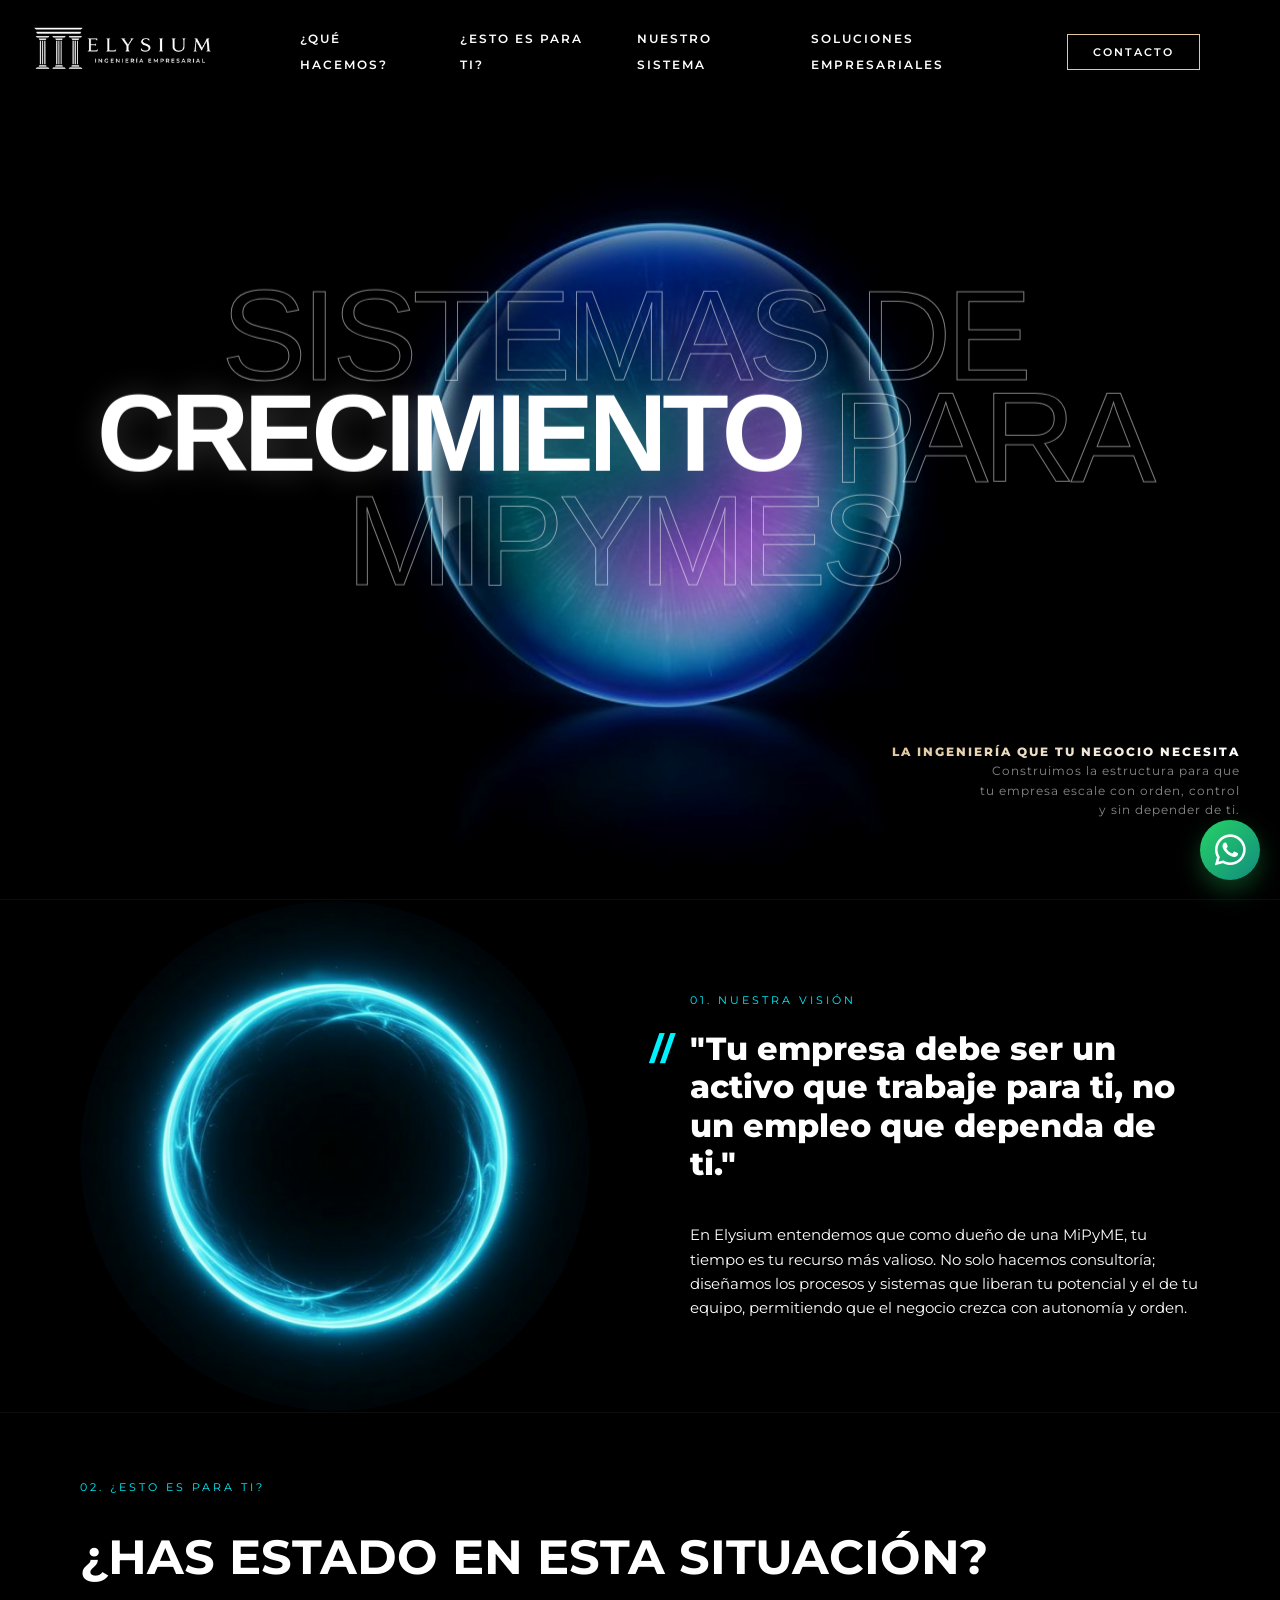
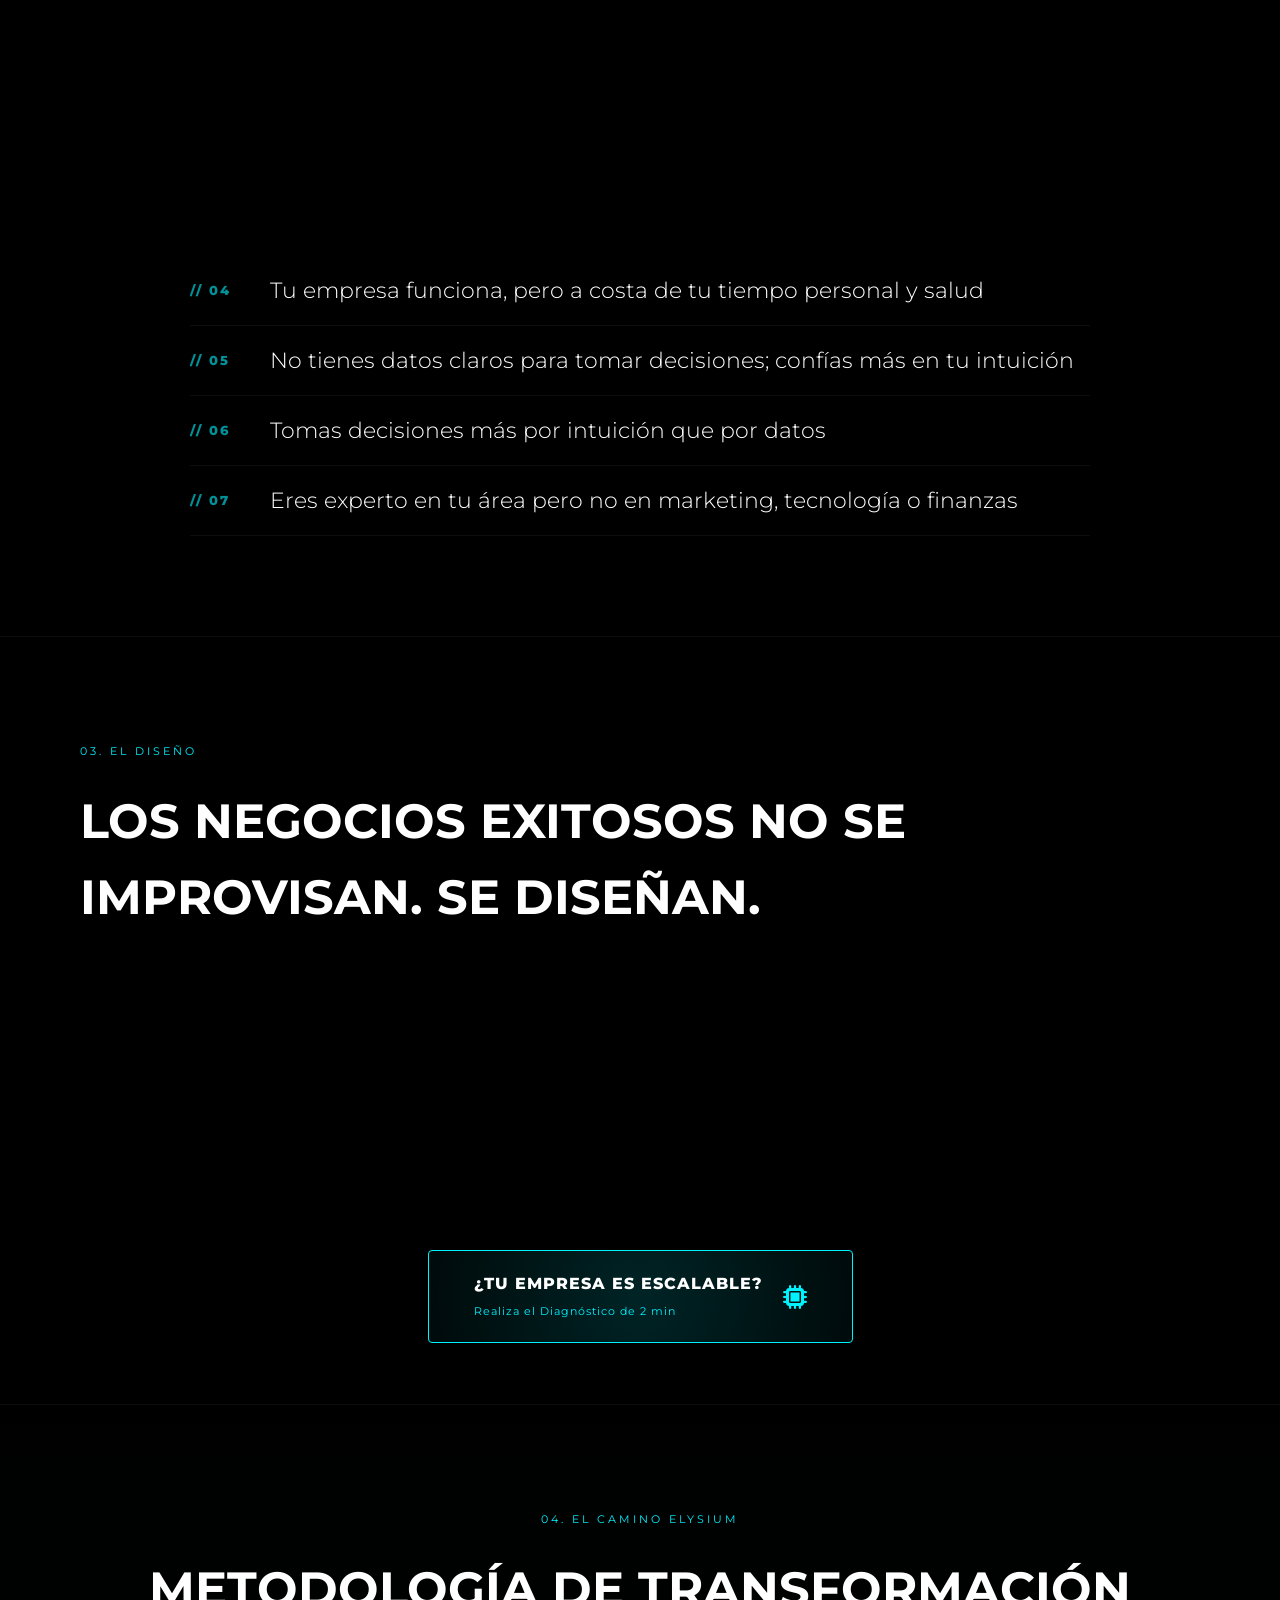
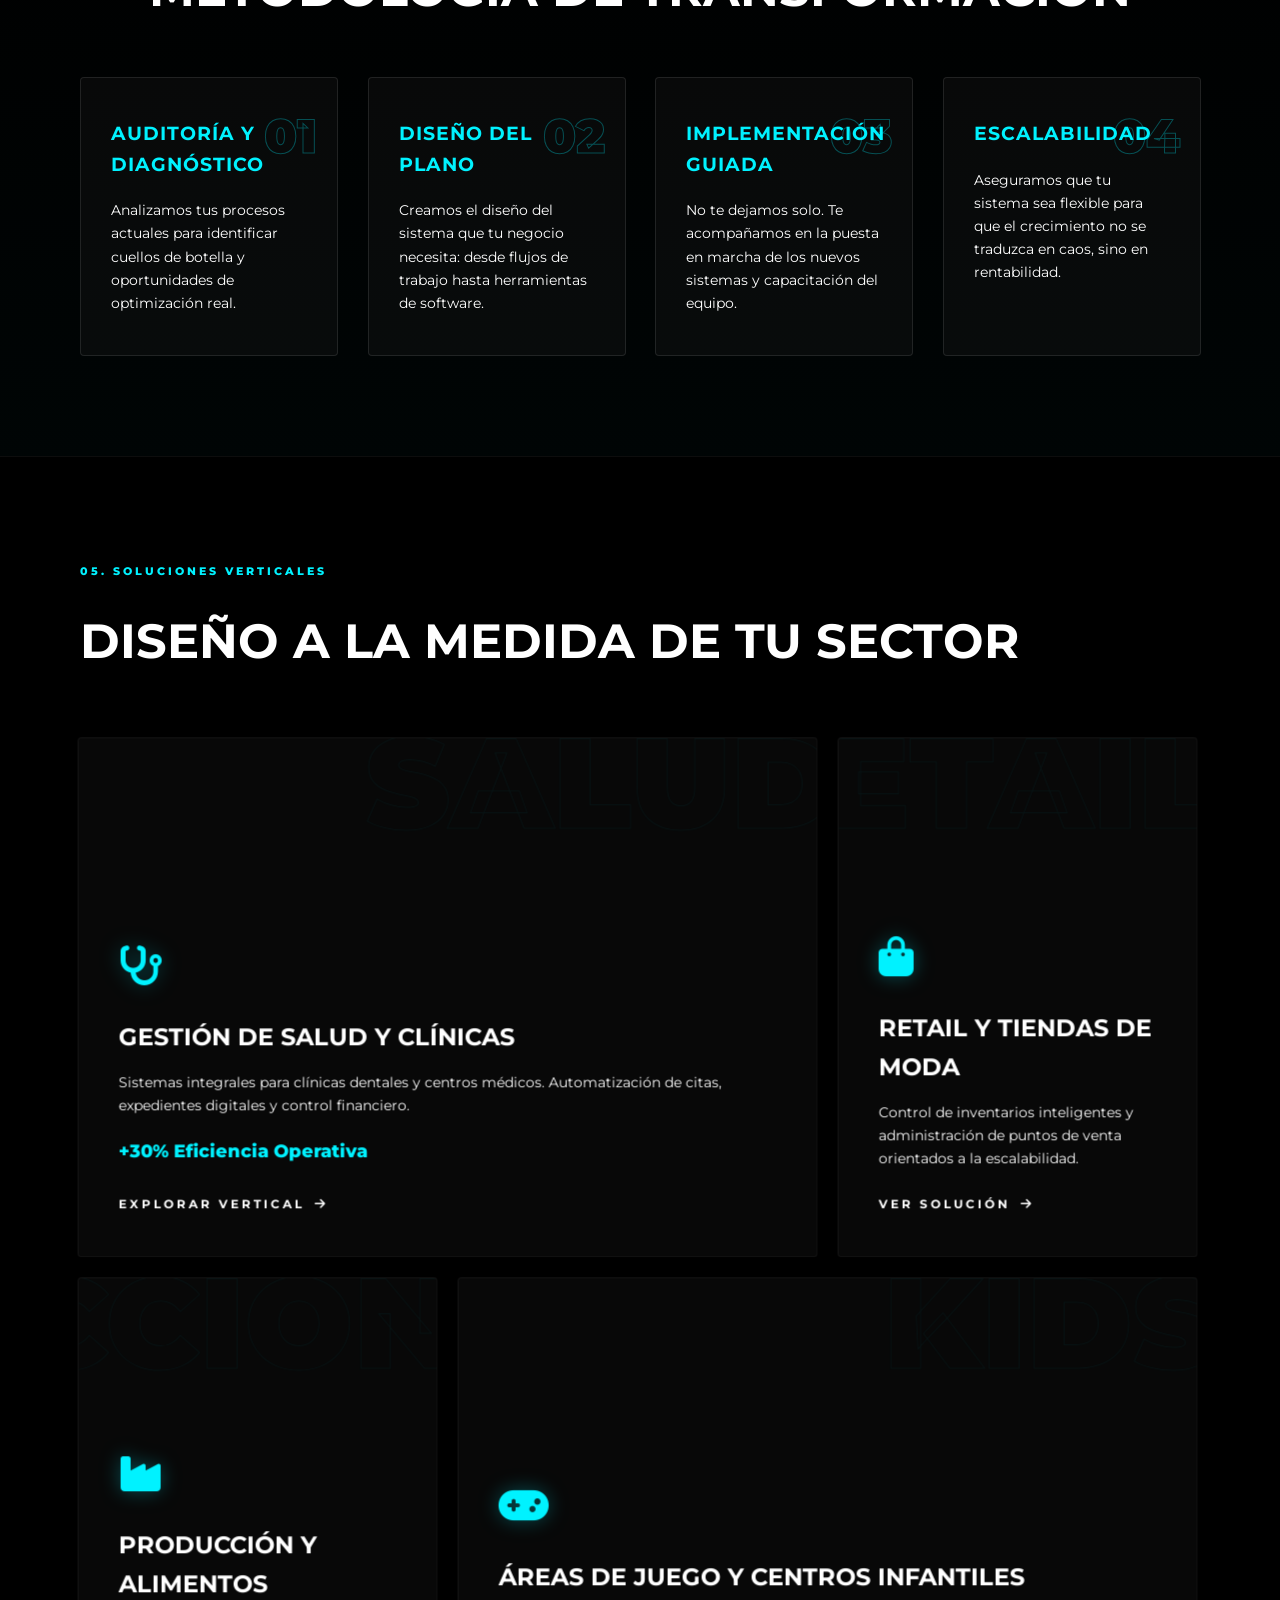
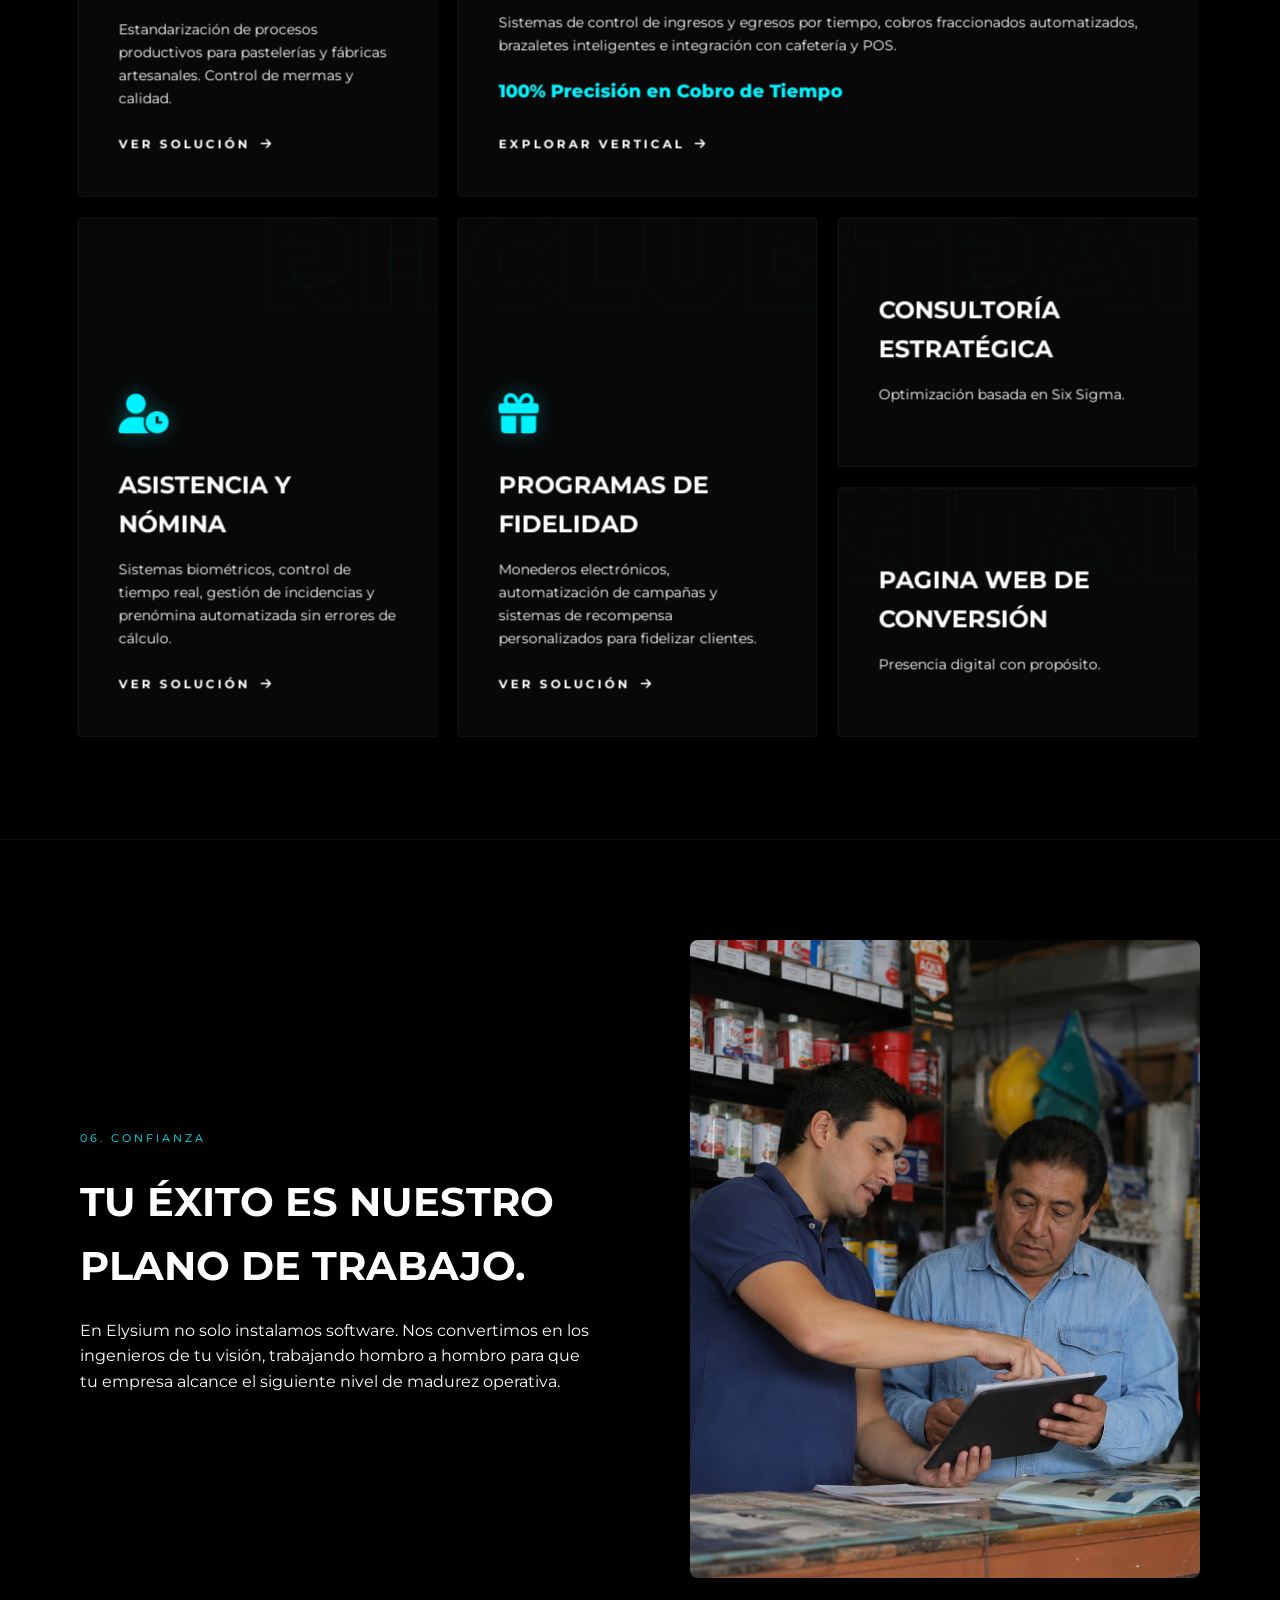
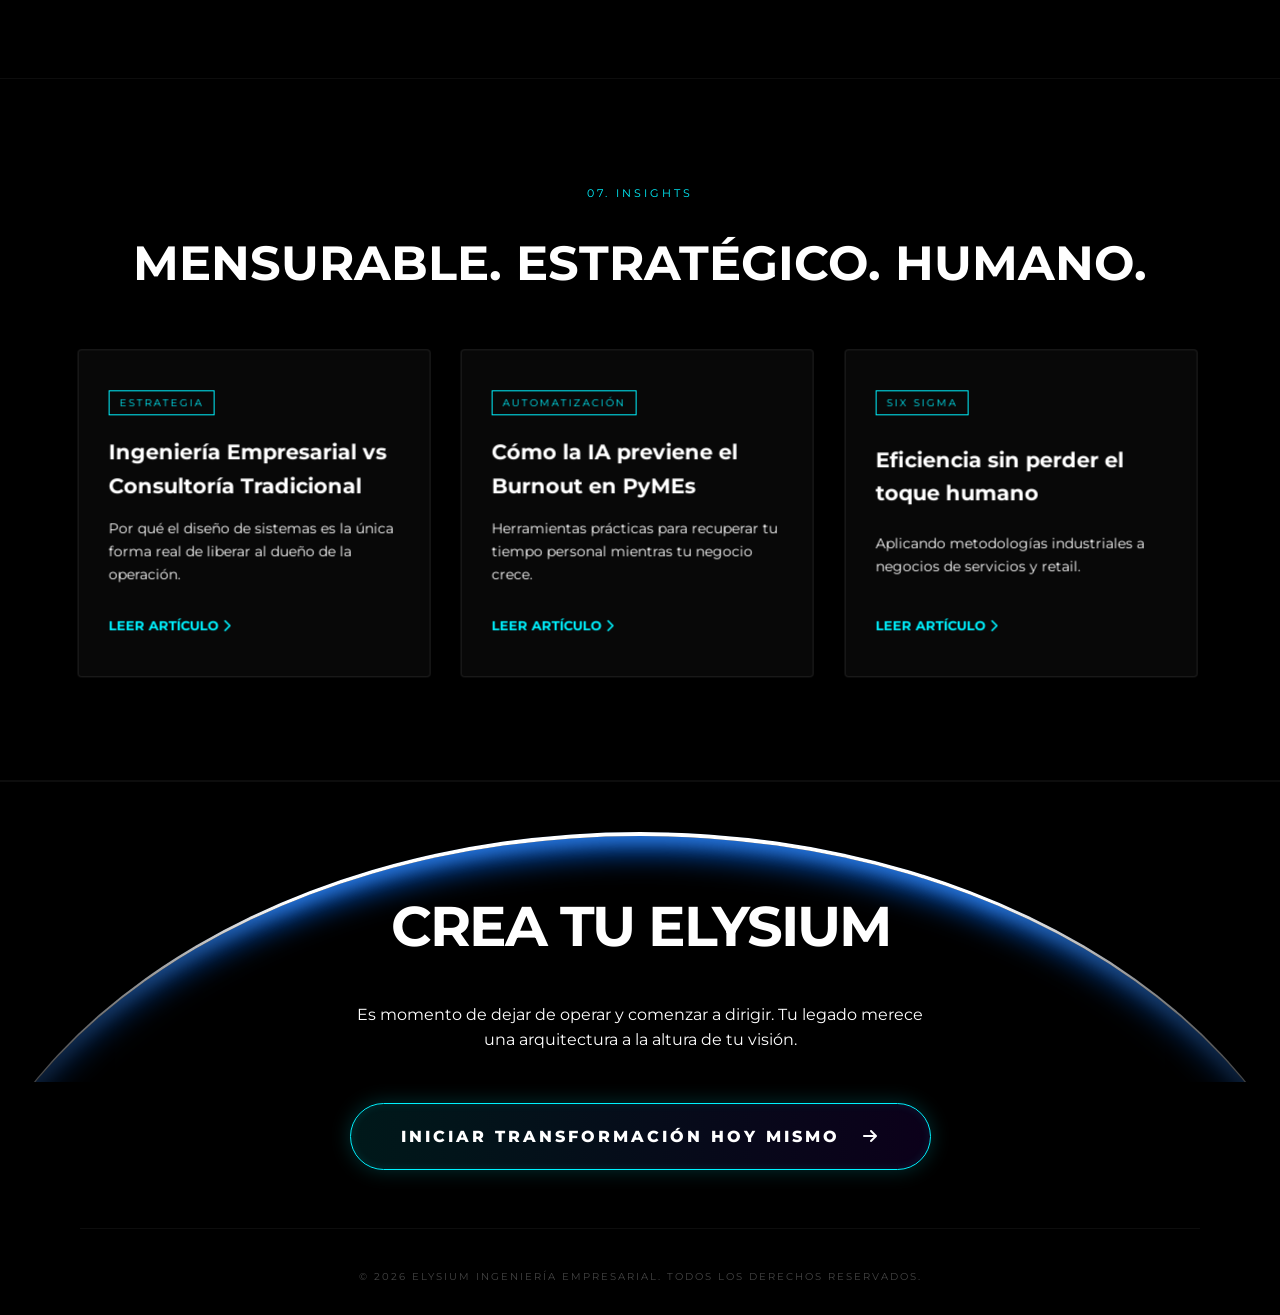
<file: index.html>
<!DOCTYPE html>
<html lang="es">

<head>
    <meta charset="UTF-8">
    <meta name="viewport" content="width=device-width, initial-scale=1.0">
    <!-- Google tag (gtag.js) -->
    <script async src="https://www.googletagmanager.com/gtag/js?id=G-9HFS8LW5CP"></script>
    <script>
        window.dataLayer = window.dataLayer || [];
        function gtag() { dataLayer.push(arguments); }
        gtag('js', new Date());

        gtag('config', 'G-9HFS8LW5CP');
    </script>
    <title>Elysium | Consultoría y soluciones empresariales</title>
    <link rel="icon" type="image/png" href="assets/logo/Logo%20circulo%20Elysium.png">
    <meta name="description"
        content="Ingeniería empresarial, consultoría y soluciones de software para liderar con excelencia. Especialistas en sistematización y automatización de procesos empresariales.">
    <meta name="keywords"
        content="Ingeniería empresarial, consultoría empresarial, soluciones empresariales, automatización de procesos, sistematización de negocios, Six Sigma, software personalizado">

    <!-- Open Graph / Facebook -->
    <meta property="og:type" content="website">
    <meta property="og:url" content="https://elysium.com.mx/">
    <meta property="og:title" content="Elysium | Consultoría y soluciones empresariales">
    <meta property="og:description"
        content="Transformamos negocios en sistemas autónomos de alta eficiencia a través de ingeniería empresarial y automatización.">
    <meta property="og:image" content="assets/logo/Logo 3.0 sin fondo/5.png">

    <!-- Twitter -->
    <meta property="twitter:card" content="summary_large_image">
    <meta property="twitter:url" content="https://elysium.com.mx/">
    <meta property="twitter:title" content="Elysium | Consultoría y soluciones empresariales">
    <meta property="twitter:description" content="Transformamos negocios en sistemas autónomos de alta eficiencia.">
    <meta property="twitter:image" content="assets/logo/Logo 3.0 sin fondo/5.png">

    <link rel="stylesheet" href="style.css?v=1.4">
    <link rel="stylesheet" href="https://cdnjs.cloudflare.com/ajax/libs/font-awesome/6.4.0/css/all.min.css">
    <link href="https://fonts.googleapis.com/css2?family=Inter:wght@300;400;700;900&display=swap" rel="stylesheet">

    <!-- JSON-LD Schema Markup -->
    <script type="application/ld+json">
    {
      "@context": "https://schema.org",
      "@type": "ProfessionalService",
      "name": "Elysium Ingeniería Empresarial",
      "image": "assets/logo/Logo 3.0 sin fondo/5.png",
      "@id": "https://elysium.com.mx/",
      "url": "https://elysium.com.mx/",
      "telephone": "",
      "address": {
        "@type": "PostalAddress",
        "streetAddress": "",
        "addressLocality": "Ciudad de México",
        "postalCode": "",
        "addressCountry": "MX"
      },
      "geo": {
        "@type": "GeoCoordinates",
        "latitude": 19.4326,
        "longitude": -99.1332
      },
      "openingHoursSpecification": {
        "@type": "OpeningHoursSpecification",
        "dayOfWeek": [
          "Monday",
          "Tuesday",
          "Wednesday",
          "Thursday",
          "Friday"
        ],
        "opens": "09:00",
        "closes": "18:00"
      },
      "sameAs": [
        "https://www.linkedin.com/company/elysium-ingenieria"
      ],
      "description": "Consultoría y soluciones empresariales mediante ingeniería y automatización de procesos.",
      "serviceType": [
        "Consultoría Empresarial",
        "Sistematización de Procesos",
        "Automatización de Software",
        "Optimización Six Sigma"
      ]
    }
    </script>
</head>

<body>
    <!-- Floating WhatsApp Button -->
    <a href="https://wa.me/522212487178?text=Me%20gustar%C3%ADa%20obtener%20m%C3%A1s%20informaci%C3%B3n" 
       class="whatsapp-float" 
       target="_blank" 
       rel="noopener noreferrer"
       aria-label="Contactar por WhatsApp">
        <i class="fab fa-whatsapp"></i>
    </a>


    <header>
        <nav id="main-nav">
            <div class="container">
                <div class="logo-nav">
                    <img src="assets/logo/Logo 3.0 sin fondo/5.png" alt="Logo de Elysium Ingeniería Empresarial">
                </div>
                <ul class="nav-links">
                    <li><a href="#filosofia">¿Qué hacemos?</a></li>
                    <li><a href="#metodologia">¿Esto es para ti?</a></li>
                    <li><a href="#pilares">Nuestro sistema</a></li>
                    <li><a href="#soluciones">Soluciones Empresariales</a></li>
                    <li><a href="contacto.html" class="btn btn-gold"
                            style="padding: 10px 25px; border-radius: 0; font-size: 0.7rem; border: 1px solid var(--primary-gold);">Contacto</a>
                    </li>
                </ul>
                <div class="hamburger" id="hamburger">
                    <span></span>
                    <span></span>
                    <span></span>
                </div>
            </div>
        </nav>
    </header>

    <main>

        <!-- Hero Section V3 (Reactive 3D) -->
        <section id="hero-v3">
            <div class="sphere-v3" id="interactive-sphere"></div>
            <div class="hero-v3-content">
                <h1 class="hero-v3-text" id="interactive-text">
                    <span class="text-outline">SISTEMAS DE</span>
                    <span class="text-filled">CRECIMIENTO</span>
                    <span class="text-outline">PARA MiPYMES</span>
                </h1>
            </div>
            <div class="hero-v3-sub">
                <span class="gold-gradient" style="font-weight: 800; letter-spacing: 2px; text-transform: uppercase;">La
                    Ingeniería que tu Negocio Necesita</span><br>
                Construimos la estructura para que<br>
                tu empresa escale con orden, control<br>
                y sin depender de ti.
            </div>
        </section>

        <!-- Philosophy Section V4 -->
        <section id="filosofia">
            <div class="container philosophy-grid">
                <div class="ring-wrap reveal">
                    <img src="assets/philosophy_v2.png"
                        alt="Representación visual de la filosofía de ingeniería empresarial Elysium"
                        id="scrolling-ring">
                </div>
                <div class="philosophy-content reveal">
                    <span
                        style="color: var(--primary-blue); font-size: 0.7rem; letter-spacing: 3px; display: block; margin-bottom: 20px;">01.
                        NUESTRA VISIÓN</span>
                    <div class="quote-futuristic">"Tu empresa debe ser un activo que trabaje para ti, no un empleo que
                        dependa de ti."
                    </div>
                    <p style="color: var(--text-muted); font-size: 0.95rem;">En Elysium entendemos que como dueño de una
                        MiPyME, tu tiempo es tu recurso más valioso. No solo hacemos consultoría; diseñamos los procesos
                        y
                        sistemas que liberan tu potencial y el de tu equipo, permitiendo que el negocio crezca con
                        autonomía y orden.</p>
                </div>
            </div>
        </section>

        <!-- Section 02: Pain Points (Diagnostics) -->
        <section id="metodologia">
            <div class="container reveal">
                <div style="margin-bottom: 50px;">
                    <span style="color: var(--primary-blue); font-size: 0.7rem; letter-spacing: 3px;">02. ¿ESTO ES PARA
                        TI?</span>
                    <h2 style="font-size: 3rem; margin-top: 20px;">¿Has estado en esta situación?</h2>
                </div>

                <div class="pain-list-v4">
                    <div class="pain-item-v4 reveal-stagger">
                        <span class="pain-num">// 01</span>
                        <p>Estás ocupado todo el tiempo, pero no sabes si realmente estás creciendo</p>
                        <div class="plasma-beam"></div>
                    </div>
                    <div class="pain-item-v4 reveal-stagger">
                        <span class="pain-num">// 02</span>
                        <p>Tu empresa funciona… pero no evoluciona</p>
                        <div class="plasma-beam"></div>
                    </div>
                    <div class="pain-item-v4 reveal-stagger">
                        <span class="pain-num">// 03</span>
                        <p>Sientes que si no estás presente, las cosas no se hacen bien</p>
                        <div class="plasma-beam"></div>
                    </div>
                    <div class="pain-item-v4 reveal-stagger">
                        <span class="pain-num">// 04</span>
                        <p>Tu empresa funciona, pero a costa de tu tiempo personal y salud</p>
                        <div class="plasma-beam"></div>
                    </div>
                    <div class="pain-item-v4 reveal-stagger">
                        <span class="pain-num">// 05</span>
                        <p>No tienes datos claros para tomar decisiones; confías más en tu intuición</p>
                        <div class="plasma-beam"></div>
                    </div>
                    <div class="pain-item-v4 reveal-stagger">
                        <span class="pain-num">// 06</span>
                        <p>Tomas decisiones más por intuición que por datos</p>
                        <div class="plasma-beam"></div>
                    </div>
                    <div class="pain-item-v4 reveal-stagger">
                        <span class="pain-num">// 07</span>
                        <p>Eres experto en tu área pero no en marketing, tecnología o finanzas</p>
                        <div class="plasma-beam"></div>
                    </div>
                </div>
            </div>
        </section>

        <!-- Section 03: The Pillars (Sistemas) -->
        <section id="pilares">
            <div class="container reveal">
                <div style="margin-bottom: 50px;">
                    <span style="color: var(--primary-blue); font-size: 0.7rem; letter-spacing: 3px;">03. EL
                        DISEÑO</span>
                    <h2 style="font-size: 3rem; margin-top: 20px;">LOS NEGOCIOS EXITOSOS NO SE IMPROVISAN. SE DISEÑAN.
                    </h2>
                </div>
                <div class="pilares-grid-observer">
                    <div class="pilares-grid">
                        <div class="glass-card pilar-card-v4 pilar-stagger">
                            <i class="fas fa-microscope"></i>
                            <h4>Diagnóstico</h4>
                            <p style="font-size: 0.75rem; color: var(--text-muted);">Analizamos y entendemos tu negocio
                                para
                                identificar áreas de mejora.</p>
                        </div>
                        <div class="glass-card pilar-card-v4 pilar-stagger">
                            <i class="fas fa-project-diagram"></i>
                            <h4>Procesos</h4>
                            <p style="font-size: 0.75rem; color: var(--text-muted);">Mejoramos flujos de trabajo para
                                hacerlos eficientes.</p>
                        </div>
                        <div class="glass-card pilar-card-v4 pilar-stagger">
                            <i class="fas fa-layer-group"></i>
                            <h4>Estandarización</h4>
                            <p style="font-size: 0.75rem; color: var(--text-muted);">Tu negocio funcionará sin depender
                                de tu presencia física.
                            </p>
                        </div>
                        <div class="glass-card pilar-card-v4 pilar-stagger">
                            <i class="fas fa-bolt"></i>
                            <h4>Automatización</h4>
                            <p style="font-size: 0.75rem; color: var(--text-muted);">Tecnología aplicada para eliminar
                                tareas repetitivas.</p>
                        </div>
                        <div class="glass-card pilar-card-v4 pilar-stagger">
                            <i class="fas fa-infinity"></i>
                            <h4>Optimización</h4>
                            <p style="font-size: 0.75rem; color: var(--text-muted);">Mejora continua para el crecimiento
                                rentable.</p>
                        </div>
                    </div>
                </div>
                <div style="margin-top: 40px; text-align: center;">
                    <a href="javascript:void(0)" class="btn-test-scalability reveal" onclick="openTest()">
                        <span class="btn-glow"></span>
                        <span class="btn-content">
                            ¿TU EMPRESA ES ESCALABLE? <br>
                            <small>Realiza el Diagnóstico de 2 min</small>
                        </span>
                        <i class="fas fa-microchip"></i>
                    </a>
                </div>
            </div>
        </section>

        <!-- Modal del Test -->
        <div id="test-modal" class="test-modal">
            <div class="test-modal-content glass-card">
                <span class="close-modal" onclick="closeTest()">&times;</span>

                <div id="test-steps">
                    <!-- Introducción -->
                    <div class="test-step active" id="step-0">
                        <h2 class="gold-gradient">Diagnóstico de Ingeniería Empresarial</h2>
                        <p>Descubre el nivel de madurez operativa de tu negocio y qué pasos necesitas para alcanzar la
                            libertad total.</p>
                        <button class="btn-cta-futuristic" onclick="nextStep(1)">Comenzar Diagnóstico</button>
                    </div>

                    <!-- Pregunta 1 -->
                    <div class="test-step" id="step-1">
                        <span class="step-counter">01 / 10</span>
                        <h3>¿Qué porcentaje de tu tiempo dedicas a tareas que otra persona podría hacer?</h3>
                        <div class="test-options">
                            <button onclick="saveAnswer(0, 1, 'Más del 80% (Hombre Orquesta)')">Más del 80% (Soy el
                                "hombre orquesta")</button>
                            <button onclick="saveAnswer(2, 1, 'Cerca del 50%')">Cerca del 50%</button>
                            <button onclick="saveAnswer(4, 1, 'Menos del 20% (Estratégico)')">Menos del 20% (Me enfoco
                                en estrategia)</button>
                        </div>
                    </div>

                    <!-- Pregunta 2 -->
                    <div class="test-step" id="step-2">
                        <span class="step-counter">02 / 10</span>
                        <h3>Si hoy te ausentas 30 días del negocio sin comunicación...</h3>
                        <div class="test-options">
                            <button onclick="saveAnswer(0, 2, 'Colapso total')">La empresa deja de operar o
                                colapsa</button>
                            <button onclick="saveAnswer(2, 2, 'Funciona con errores')">Funciona pero con graves
                                errores</button>
                            <button onclick="saveAnswer(4, 2, 'Sigue creciendo')">Sigue creciendo y operando
                                normalmente</button>
                        </div>
                    </div>

                    <!-- Pregunta 3 -->
                    <div class="test-step" id="step-3">
                        <span class="step-counter">03 / 10</span>
                        <h3>¿Cuentas con manuales de procesos documentados y actualizados?</h3>
                        <div class="test-options">
                            <button onclick="saveAnswer(0, 3, 'Sin documentación')">No, todo depende de mi
                                memoria</button>
                            <button onclick="saveAnswer(2, 3, 'Documentación parcial/obsoleta')">Existen algunos pero
                                nadie los usa</button>
                            <button onclick="saveAnswer(4, 3, 'Documentación total')">Sí, son la base de nuestra
                                operación diaria</button>
                        </div>
                    </div>

                    <!-- Pregunta 4 -->
                    <div class="test-step" id="step-4">
                        <span class="step-counter">04 / 10</span>
                        <h3>¿Cómo obtienes el 80% de tus nuevos clientes?</h3>
                        <div class="test-options">
                            <button onclick="saveAnswer(0, 4, 'Recomendaciones (Azar)')">Recomendaciones y "boca en
                                boca" (Azar)</button>
                            <button onclick="saveAnswer(2, 4, 'Venta manual constante')">Esfuerzos de ventas manuales
                                constantes</button>
                            <button onclick="saveAnswer(4, 4, 'Sistema predecible')">Sistema de marketing y ventas
                                predecible</button>
                        </div>
                    </div>

                    <!-- Pregunta 5 -->
                    <div class="test-step" id="step-5">
                        <span class="step-counter">05 / 10</span>
                        <h3>¿Tu equipo tiene autoridad para decidir sin consultarte?</h3>
                        <div class="test-options">
                            <button onclick="saveAnswer(0, 5, 'Sin autoridad')">No, hasta lo más mínimo requiere mi
                                firma</button>
                            <button onclick="saveAnswer(2, 5, 'Autoridad limitada')">Solo en áreas muy
                                específicas</button>
                            <button onclick="saveAnswer(4, 5, 'Empoderamiento total')">Sí, están empoderados bajo
                                procesos claros</button>
                        </div>
                    </div>

                    <!-- Pregunta 6 -->
                    <div class="test-step" id="step-6">
                        <span class="step-counter">06 / 10</span>
                        <h3>¿Conoces tu Costo de Adquisición (CAC) y Margen Real por producto?</h3>
                        <div class="test-options">
                            <button onclick="saveAnswer(0, 6, 'Desconocimiento financiero')">No tengo idea de los
                                números exactos</button>
                            <button onclick="saveAnswer(2, 6, 'Noción aproximada')">Tengo una noción general
                                aproximada</button>
                            <button onclick="saveAnswer(4, 6, 'Control total de KPIs')">Lo mido y analizo semanalmente
                                con datos</button>
                        </div>
                    </div>

                    <!-- Pregunta 7 -->
                    <div class="test-step" id="step-7">
                        <span class="step-counter">07 / 10</span>
                        <h3>¿Tus herramientas tecnológicas (CRM, ERP, etc.) están integradas?</h3>
                        <div class="test-options">
                            <button onclick="saveAnswer(0, 7, 'Excels/Papel')">Usamos Excels aislados y papel</button>
                            <button onclick="saveAnswer(2, 7, 'Software fragmentado')">Tenemos software pero no se
                                hablan entre sí</button>
                            <button onclick="saveAnswer(4, 7, 'Sistema integrado')">Todo fluye en un sistema
                                centralizado</button>
                        </div>
                    </div>

                    <!-- Pregunta 8 -->
                    <div class="test-step" id="step-8">
                        <span class="step-counter">08 / 10</span>
                        <h3>¿El equipo conoce sus indicadores clave de desempeño (KPIs)?</h3>
                        <div class="test-options">
                            <button onclick="saveAnswer(0, 8, 'Sin KPIs')">No, solo vienen a cumplir su horario</button>
                            <button onclick="saveAnswer(2, 8, 'KPIs conocidos no medidos')">Los conocen pero no se mien
                                formalmente</button>
                            <button onclick="saveAnswer(4, 8, 'Cultura de resultados')">Sí, y sus bonos dependen de
                                resultados</button>
                        </div>
                    </div>

                    <!-- Pregunta 9 -->
                    <div class="test-step" id="step-9">
                        <span class="step-counter">09 / 10</span>
                        <h3>¿Puedes duplicar tu cantidad de clientes hoy sin colapsar?</h3>
                        <div class="test-options">
                            <button onclick="saveAnswer(0, 9, 'Al límite/Sin capacidad')">Imposible, ya estamos al
                                límite</button>
                            <button onclick="saveAnswer(2, 9, 'Caos en crecimiento')">Podría, pero con mucho caos y
                                estrés</button>
                            <button onclick="saveAnswer(4, 9, 'Estructura escalable')">Sí, nuestra estructura está lista
                                para escalar</button>
                        </div>
                    </div>

                    <!-- Pregunta 10 -->
                    <div class="test-step" id="step-10">
                        <span class="step-counter">10 / 10</span>
                        <h3>¿Tu empresa es un activo vendible o depende de tu marca personal?</h3>
                        <div class="test-options">
                            <button onclick="saveAnswer(0, 10, 'Auto-empleo')">Si yo me voy, el valor de la empresa es
                                cero</button>
                            <button onclick="saveAnswer(2, 10, 'Dependencia parcial')">Tiene valor pero yo soy la cara
                                principal</button>
                            <button onclick="saveAnswer(4, 10, 'Activo escalable/vendible')">Es un sistema que funciona
                                solo, listo para venderse</button>
                        </div>
                    </div>

                    <!-- Captación de Datos -->
                    <div class="test-step" id="step-11">
                        <h2 class="gold-gradient">Diagnóstico de Ingeniería Finalizado</h2>
                        <p>Estamos calculando tu <strong>Índice de Escalabilidad</strong>. Introduce tus datos para
                            enviarte el reporte completo y tus siguientes 3 pasos estratégicos.</p>
                        <form id="lead-form" onsubmit="finishTest(event)">
                            <input type="text" placeholder="Tu nombre y apellido" required maxlength="50"
                                pattern="^[a-zA-ZáéíóúÁÉÍÓÚñÑ\s]+$" title="Solo se permiten letras y espacios">
                            <input type="email" placeholder="Email corporativo (donde recibirás el reporte)" required
                                maxlength="50">
                            <button type="submit" class="btn-cta-futuristic">Ver mi Puntaje Ahora</button>
                        </form>
                    </div>

                    <!-- Resultado Final -->
                    <div class="test-step" id="step-12">
                        <div class="result-circle" id="result-score">0%</div>
                        <h3 id="result-title">Nivel: Operativo</h3>
                        <p id="result-desc" style="font-size: 1.1rem; margin-bottom: 30px;">Cargando diagnóstico...</p>
                        <a href="https://wa.me/522212487178" id="whatsapp-btn" class="btn-cta-futuristic"
                            target="_blank" style="text-decoration: none; display: inline-block;">
                            PROGRAMA TU CONSULTORÍA GRATIS <i class="fab fa-whatsapp"></i>
                        </a>
                    </div>
                </div>

                <div class="progress-bar-container">
                    <div class="progress-bar" id="test-progress"></div>
                </div>
            </div>
        </div>

        <!-- Section 04: The Method (El Camino Elysium) -->
        <section id="metodo-elysium">
            <div class="container reveal">
                <div style="margin-bottom: 50px; text-align: center;">
                    <span style="color: var(--primary-blue); font-size: 0.7rem; letter-spacing: 3px;">04. EL CAMINO
                        ELYSIUM</span>
                    <h2 style="font-size: 3rem; margin-top: 20px;">METODOLOGÍA DE TRANSFORMACIÓN</h2>
                </div>
                <div class="metodo-grid">
                    <div class="metodo-step reveal">
                        <div class="step-num">01</div>
                        <h3>Auditoría y Diagnóstico</h3>
                        <p>Analizamos tus procesos actuales para identificar cuellos de botella y oportunidades de
                            optimización real.</p>
                    </div>
                    <div class="metodo-step reveal">
                        <div class="step-num">02</div>
                        <h3>Diseño del Plano</h3>
                        <p>Creamos el diseño del sistema que tu negocio necesita: desde flujos de trabajo hasta
                            herramientas de software.</p>
                    </div>
                    <div class="metodo-step reveal">
                        <div class="step-num">03</div>
                        <h3>Implementación Guiada</h3>
                        <p>No te dejamos solo. Te acompañamos en la puesta en marcha de los nuevos sistemas y
                            capacitación del equipo.</p>
                    </div>
                    <div class="metodo-step reveal">
                        <div class="step-num">04</div>
                        <h3>Escalabilidad</h3>
                        <p>Aseguramos que tu sistema sea flexible para que el crecimiento no se traduzca en caos, sino
                            en rentabilidad.</p>
                    </div>
                </div>
            </div>
        </section>

        <!-- Bento Grid de Soluciones -->
        <section id="soluciones">
            <div class="container reveal">
                <div style="margin-bottom: 60px;">
                    <span
                        style="color: var(--primary-blue); font-size: 0.7rem; letter-spacing: 3px; font-weight: 800;">05.
                        SOLUCIONES VERTICALES</span>
                    <h2 style="font-size: 3rem; margin-top: 20px;">DISEÑO A LA MEDIDA DE TU SECTOR</h2>
                </div>

                <div class="bento-grid">
                    <!-- Salud (Large) -->
                    <div class="bento-item bento-large glass-card reveal">
                        <div class="bento-bg-text">SALUD</div>
                        <div class="bento-content">
                            <div class="bento-icon"><i class="fas fa-stethoscope"></i></div>
                            <h3>Gestión de Salud y Clínicas</h3>
                            <p>Sistemas integrales para clínicas dentales y centros médicos. Automatización de citas,
                                expedientes digitales y control financiero.</p>
                            <span class="bento-metric">+30% Eficiencia Operativa</span>
                            <a href="soluciones/salud.html" class="bento-link">Explorar Vertical <i
                                    class="fas fa-arrow-right"></i></a>
                        </div>
                    </div>

                    <!-- Retail (Medium) -->
                    <div class="bento-item bento-medium glass-card reveal">
                        <div class="bento-bg-text">RETAIL</div>
                        <div class="bento-content">
                            <div class="bento-icon"><i class="fas fa-shopping-bag"></i></div>
                            <h3>Retail y Tiendas de Moda</h3>
                            <p>Control de inventarios inteligentes y administración de puntos de venta orientados a la
                                escalabilidad.</p>
                            <a href="soluciones/retail.html" class="bento-link">Ver Solución <i
                                    class="fas fa-arrow-right"></i></a>
                        </div>
                    </div>

                    <!-- Producción (Medium) -->
                    <div class="bento-item bento-medium glass-card reveal">
                        <div class="bento-bg-text">PRODUCCIÓN</div>
                        <div class="bento-content">
                            <div class="bento-icon"><i class="fas fa-industry"></i></div>
                            <h3>Producción y Alimentos</h3>
                            <p>Estandarización de procesos productivos para pastelerías y fábricas artesanales. Control
                                de mermas y calidad.</p>
                            <a href="soluciones/produccion.html" class="bento-link">Ver Solución <i
                                    class="fas fa-arrow-right"></i></a>
                        </div>
                    </div>

                    <!-- Áreas de Juego Infantiles (Large) -->
                    <div class="bento-item bento-large glass-card reveal">
                        <div class="bento-bg-text">KIDS</div>
                        <div class="bento-content">
                            <div class="bento-icon"><i class="fas fa-gamepad"></i></div>
                            <h3>Áreas de Juego y Centros Infantiles</h3>
                            <p>Sistemas de control de ingresos y egresos por tiempo, cobros fraccionados automatizados, brazaletes inteligentes e integración con cafetería y POS.</p>
                            <span class="bento-metric">100% Precisión en Cobro de Tiempo</span>
                            <a href="soluciones/juegos-infantiles.html" class="bento-link">Explorar Vertical <i
                                    class="fas fa-arrow-right"></i></a>
                        </div>
                    </div>

                    <!-- Control de Asistencia y Nómina (Medium) -->
                    <div class="bento-item bento-medium glass-card reveal">
                        <div class="bento-bg-text">RH</div>
                        <div class="bento-content">
                            <div class="bento-icon"><i class="fas fa-user-clock"></i></div>
                            <h3>Asistencia y Nómina</h3>
                            <p>Sistemas biométricos, control de tiempo real, gestión de incidencias y prenómina automatizada sin errores de cálculo.</p>
                            <a href="soluciones/asistencia.html" class="bento-link">Ver Solución <i
                                    class="fas fa-arrow-right"></i></a>
                        </div>
                    </div>

                    <!-- Programas de Fidelidad (Medium) -->
                    <div class="bento-item bento-medium glass-card reveal">
                        <div class="bento-bg-text">CLUB</div>
                        <div class="bento-content">
                            <div class="bento-icon"><i class="fas fa-gift"></i></div>
                            <h3>Programas de Fidelidad</h3>
                            <p>Monederos electrónicos, automatización de campañas y sistemas de recompensa personalizados para fidelizar clientes.</p>
                            <a href="soluciones/fidelizacion.html" class="bento-link">Ver Solución <i
                                    class="fas fa-arrow-right"></i></a>
                        </div>
                    </div>

                    <!-- Consultoría (Small) -->
                    <div class="bento-item bento-small glass-card reveal">
                        <div class="bento-bg-text">STRAT</div>
                        <div class="bento-content">
                            <h3>Consultoría Estratégica</h3>
                            <p>Optimización basada en Six Sigma.</p>
                        </div>
                    </div>

                    <!-- Web (Small) -->
                    <div class="bento-item bento-small glass-card reveal">
                        <div class="bento-bg-text">DIGITAL</div>
                        <div class="bento-content">
                            <h3>Pagina Web de Conversión</h3>
                            <p>Presencia digital con propósito.</p>
                        </div>
                    </div>
                </div>
            </div>
        </section>

        <!-- Human Section: Collaboration -->
        <section id="human-collaboration">
            <div class="container philosophy-grid">
                <div class="philosophy-content reveal">
                    <span style="color: var(--primary-blue); font-size: 0.7rem; letter-spacing: 3px;">06.
                        CONFIANZA</span>
                    <h2 style="font-size: 2.5rem; margin-top: 20px;">Tu éxito es nuestro plano de trabajo.</h2>
                    <p style="color: var(--text-muted); margin-top: 20px;">En Elysium no solo instalamos software. Nos
                        convertimos en los ingenieros de tu visión, trabajando hombro a hombro para que tu empresa
                        alcance el siguiente nivel de madurez operativa.</p>
                </div>
                <div class="human-image-carousel reveal">
                    <div class="carousel-track-human" id="human-reel">
                        <img src="assets/consultoría 1.png" alt="Consultoría estratégica 1" class="active">
                        <img src="assets/consultoría 2.png" alt="Consultoría estratégica 2">
                        <img src="assets/consultoría 3.png" alt="Consultoría estratégica 3">
                        <img src="assets/consultoria 4.png" alt="Consultoría estratégica 4">
                    </div>
                </div>
            </div>
        </section>

        <!-- Insights Section -->
        <section id="insights">
            <div class="container reveal">
                <div style="margin-bottom: 50px; text-align: center;">
                    <span style="color: var(--primary-blue); font-size: 0.7rem; letter-spacing: 3px;">07.
                        INSIGHTS</span>
                    <h2 style="font-size: 3rem; margin-top: 20px;">MENSURABLE. ESTRATÉGICO. HUMANO.</h2>
                </div>
                <div class="insights-grid">
                    <div class="glass-card insight-card reveal">
                        <div class="insight-tag">ESTRATEGIA</div>
                        <h3>Ingeniería Empresarial vs Consultoría Tradicional</h3>
                        <p>Por qué el diseño de sistemas es la única forma real de liberar al dueño de la operación.</p>
                        <a href="insights/ingenieria-vs-consultoria.html">Leer Artículo <i
                                class="fas fa-chevron-right"></i></a>
                    </div>
                    <div class="glass-card insight-card reveal">
                        <div class="insight-tag">AUTOMATIZACIÓN</div>
                        <h3>Cómo la IA previene el Burnout en PyMEs</h3>
                        <p>Herramientas prácticas para recuperar tu tiempo personal mientras tu negocio crece.</p>
                        <a href="insights/ia-burnout-pymes.html">Leer Artículo <i class="fas fa-chevron-right"></i></a>
                    </div>
                    <div class="glass-card insight-card reveal">
                        <div class="insight-tag">SIX SIGMA</div>
                        <h3>Eficiencia sin perder el toque humano</h3>
                        <p>Aplicando metodologías industriales a negocios de servicios y retail.</p>
                        <a href="insights/eficiencia-toque-humano.html">Leer Artículo <i
                                class="fas fa-chevron-right"></i></a>
                    </div>
                </div>
            </div>
        </section>

    </main>

    <footer
        style="padding: 100px 0 30px 0; background: #000; border-top: 1px solid rgba(255,255,255,0.05); text-align: center; position: relative;">
        <div class="footer-arc-wrapper">
            <div class="footer-arc"></div>
        </div>
        <div class="container reveal" style="position: relative; z-index: 2;">
            <h2 class="brand-font" style="font-size: 3.5rem; margin-bottom: 30px; letter-spacing: -2px;">Crea tu
                Elysium</h2>
            <p style="color: var(--text-muted); margin-bottom: 50px; max-width: 600px; margin-inline: auto;">Es momento
                de dejar de operar y comenzar a dirigir. Tu legado merece una arquitectura a la altura de tu visión.</p>
            <a href="https://wa.me/522212487178?text=Hola,%20quiero%20programar%20mi%20primera%20consultor%C3%ADa%20gratis"
                target="_blank" class="btn-cta-futuristic brand-font"
                style="text-decoration: none; display: inline-block;">
                Iniciar Transformación HOY mismo <i class="fas fa-arrow-right"></i>
            </a>
            <div style="margin-top: 50px; border-top: 1px solid rgba(255,255,255,0.05); padding-top: 40px;">
                <p style="font-size: 0.65rem; color: #444; letter-spacing: 2px;">© 2026 ELYSIUM INGENIERÍA EMPRESARIAL.
                    TODOS LOS DERECHOS RESERVADOS.</p>
            </div>
        </div>
    </footer>

    <script src="script.js"></script>
</body>

</html>
</file>
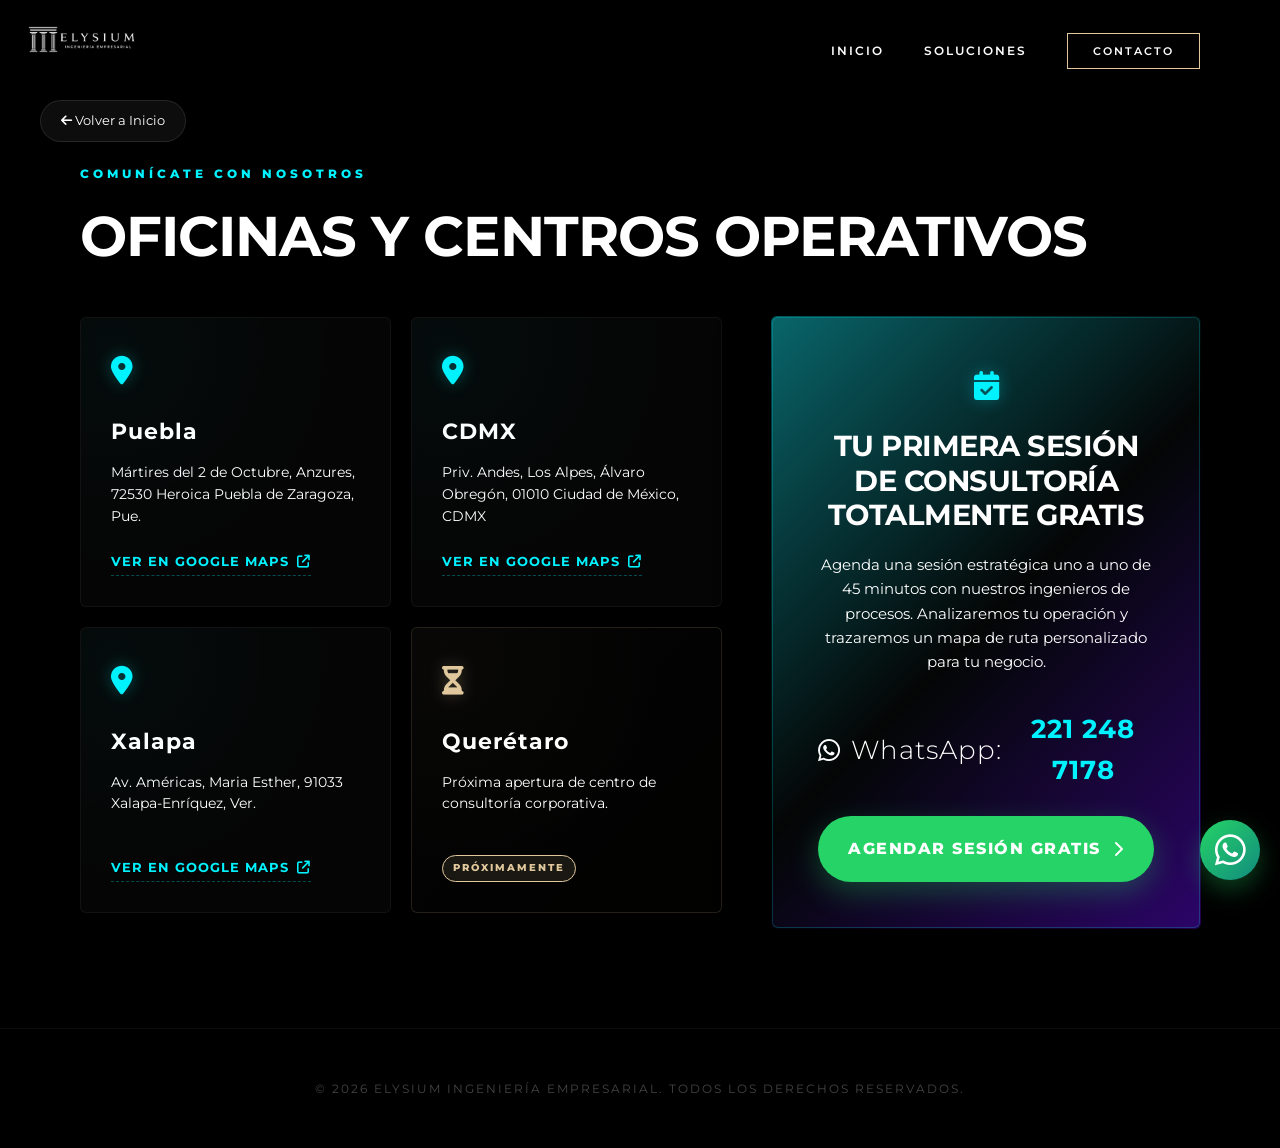
<file: contacto.html>
<!DOCTYPE html>
<html lang="es">

<head>
    <meta charset="UTF-8">
    <meta name="viewport" content="width=device-width, initial-scale=1.0">
    <title>Elysium | Contacto y Ubicaciones</title>
    <link rel="icon" type="image/png" href="assets/logo/Logo%20circulo%20Elysium.png">
    <meta name="description" content="Conecta con el equipo de Elysium. Oficinas en Puebla, CDMX y Xalapa. Reserva tu primera sesión de consultoría totalmente gratis.">
    <link rel="stylesheet" href="style.css?v=1.4">
    <link rel="stylesheet" href="https://cdnjs.cloudflare.com/ajax/libs/font-awesome/6.4.0/css/all.min.css">
    <style>
        .nav-back {
            position: fixed;
            top: 100px;
            left: 40px;
            color: #fff;
            text-decoration: none;
            font-size: 0.8rem;
            z-index: 1000;
            transition: 0.3s;
            background: rgba(255,255,255,0.05);
            padding: 10px 20px;
            border-radius: 50px;
            backdrop-filter: blur(10px);
            border: 1px solid rgba(255,255,255,0.1);
        }
        .nav-back:hover {
            color: var(--primary-blue);
            border-color: var(--primary-blue);
            box-shadow: 0 0 20px rgba(0, 242, 255, 0.2);
        }
        @media (max-width: 991px) {
            .nav-back { top: 80px; left: 20px; }
        }

        /* Layout Grid */
        .contact-layout {
            display: grid;
            grid-template-columns: 1.2fr 0.8fr;
            gap: 50px;
            margin-top: 50px;
            align-items: start;
        }

        @media (max-width: 991px) {
            .contact-layout {
                grid-template-columns: 1fr;
                gap: 40px;
            }
        }

        /* Locations Grid */
        .locations-grid {
            display: grid;
            grid-template-columns: repeat(auto-fit, minmax(280px, 1fr));
            gap: 20px;
        }

        /* Office Glass Card */
        .office-card {
            padding: 30px;
            border-radius: 6px;
            border: 1px solid rgba(255, 255, 255, 0.05);
            background: rgba(255, 255, 255, 0.02);
            position: relative;
            overflow: hidden;
            transition: all 0.5s cubic-bezier(0.16, 1, 0.3, 1);
            display: flex;
            flex-direction: column;
            justify-content: space-between;
            min-height: 250px;
        }

        .office-card::before {
            content: '';
            position: absolute;
            top: 0; left: 0; width: 100%; height: 100%;
            background: radial-gradient(circle at 10% 10%, rgba(0, 242, 255, 0.06) 0%, transparent 60%);
            opacity: 0.5;
            transition: 0.5s;
        }

        .office-card:hover {
            transform: translateY(-5px);
            border-color: var(--primary-blue);
            box-shadow: 0 10px 30px rgba(0, 242, 255, 0.12);
            background: rgba(255, 255, 255, 0.04);
        }

        .office-card:hover::before {
            opacity: 1;
            background: radial-gradient(circle at 10% 10%, rgba(0, 242, 255, 0.12) 0%, transparent 65%);
        }

        .office-icon {
            font-size: 1.8rem;
            color: var(--primary-blue);
            margin-bottom: 20px;
            filter: drop-shadow(0 0 8px rgba(0, 242, 255, 0.3));
        }

        .office-name {
            font-size: 1.4rem;
            margin-bottom: 12px;
            color: #fff;
            letter-spacing: 1px;
            font-weight: 700;
        }

        .office-address {
            font-size: 0.85rem;
            color: var(--text-muted);
            line-height: 1.6;
            margin-bottom: 25px;
            flex-grow: 1;
        }

        .btn-maps {
            display: inline-flex;
            align-items: center;
            gap: 8px;
            color: var(--primary-blue);
            text-decoration: none;
            font-size: 0.8rem;
            letter-spacing: 1px;
            font-weight: 700;
            text-transform: uppercase;
            transition: 0.3s;
            border-bottom: 1px dashed rgba(0, 242, 255, 0.3);
            width: fit-content;
            padding-bottom: 2px;
        }

        .btn-maps:hover {
            color: #fff;
            border-color: #fff;
            gap: 12px;
        }

        /* Next Opening Card */
        .next-opening-card {
            border-color: rgba(224, 200, 156, 0.15);
            background: linear-gradient(135deg, rgba(255, 255, 255, 0.01) 0%, rgba(224, 200, 156, 0.01) 100%);
        }

        .next-opening-card::before {
            background: radial-gradient(circle at 10% 10%, rgba(224, 200, 156, 0.05) 0%, transparent 60%);
        }

        .next-opening-card:hover {
            border-color: var(--primary-gold);
            box-shadow: 0 10px 30px rgba(224, 200, 156, 0.1);
        }

        .next-opening-card .office-icon {
            color: var(--primary-gold);
            filter: drop-shadow(0 0 8px rgba(224, 200, 156, 0.3));
        }

        .tag-soon {
            display: inline-block;
            background: rgba(224, 200, 156, 0.1);
            border: 1px solid var(--primary-gold);
            color: var(--primary-gold);
            font-size: 0.65rem;
            padding: 4px 10px;
            border-radius: 50px;
            text-transform: uppercase;
            letter-spacing: 2px;
            font-weight: 800;
            width: fit-content;
            margin-top: 15px;
        }

        /* Contact Details & Giant CTA */
        .cta-glass-box {
            padding: 45px;
            background: linear-gradient(135deg, rgba(255,255,255,0.03) 0%, rgba(0,242,255,0.02) 100%);
            border: 1px solid rgba(0, 242, 255, 0.2);
            border-radius: 6px;
            box-shadow: 0 20px 50px rgba(0, 0, 0, 0.5);
            position: relative;
            text-align: center;
        }

        .cta-glass-box::after {
            content: '';
            position: absolute;
            top: -2px; left: -2px; right: -2px; bottom: -2px;
            background: linear-gradient(135deg, var(--primary-blue), transparent, var(--primary-purple));
            border-radius: 6px;
            z-index: -1;
            opacity: 0.4;
        }

        .cta-glass-box h2 {
            font-size: 1.8rem;
            line-height: 1.2;
            margin-bottom: 20px;
            color: #fff;
            letter-spacing: -0.5px;
            font-weight: 700;
        }

        .cta-glass-box p {
            color: var(--text-muted);
            font-size: 0.95rem;
            line-height: 1.6;
            margin-bottom: 35px;
        }

        .phone-display {
            font-size: 1.6rem;
            color: #fff;
            margin-bottom: 25px;
            display: flex;
            align-items: center;
            justify-content: center;
            gap: 10px;
            font-weight: 300;
            letter-spacing: 1px;
        }

        .phone-display span {
            color: var(--primary-blue);
            font-weight: 700;
        }

        /* Pulse Button */
        .btn-whatsapp-massive {
            display: flex;
            align-items: center;
            justify-content: center;
            gap: 12px;
            background: #25d366;
            color: #fff;
            text-decoration: none;
            padding: 20px 30px;
            border-radius: 50px;
            font-size: 1rem;
            font-weight: 800;
            letter-spacing: 1.5px;
            text-transform: uppercase;
            box-shadow: 0 10px 30px rgba(37, 211, 102, 0.3);
            transition: all 0.3s;
            position: relative;
            animation: pulse-green 2s infinite;
        }

        .btn-whatsapp-massive:hover {
            transform: scale(1.03);
            box-shadow: 0 15px 40px rgba(37, 211, 102, 0.5);
            background: #20ba5a;
        }

        @keyframes pulse-green {
            0% {
                box-shadow: 0 0 0 0 rgba(37, 211, 102, 0.4);
            }
            70% {
                box-shadow: 0 0 0 15px rgba(37, 211, 102, 0);
            }
            100% {
                box-shadow: 0 0 0 0 rgba(37, 211, 102, 0);
            }
        }
    </style>
</head>

<body>
    <!-- Floating WhatsApp Button -->
    <a href="https://wa.me/522212487178?text=Me%20gustar%C3%ADa%20obtener%20m%C3%A1s%20informaci%C3%B3n" 
       class="whatsapp-float" 
       target="_blank" 
       rel="noopener noreferrer"
       aria-label="Contactar por WhatsApp">
        <i class="fab fa-whatsapp"></i>
    </a>

    <nav id="main-nav" style="background: rgba(0,0,0,0.8); backdrop-filter: blur(10px);">
        <div class="container">
            <div class="logo-nav">
                <a href="index.html"><img src="assets/logo/Logo 3.0 sin fondo/5.png" alt="Elysium Logo" style="height: 120px; top: 50%;"></a>
            </div>
            <ul class="nav-links">
                <li><a href="index.html">Inicio</a></li>
                <li><a href="index.html#soluciones">Soluciones</a></li>
                <li><a href="contacto.html" class="btn btn-gold" style="padding: 10px 25px; border-radius: 0; font-size: 0.7rem; border: 1px solid var(--primary-gold);">Contacto</a></li>
            </ul>
        </div>
    </nav>

    <a href="index.html" class="nav-back"><i class="fas fa-arrow-left"></i> Volver a Inicio</a>

    <main style="padding-top: 60px;">
        <section style="border-bottom: none; padding-bottom: 100px;">
            <div class="container">
                <div style="margin-bottom: 50px; text-align: left;">
                    <span style="color: var(--primary-blue); font-size: 0.75rem; letter-spacing: 4px; font-weight: 800;">COMUNÍCATE CON NOSOTROS</span>
                    <h1 style="font-size: 3.5rem; margin-top: 20px; line-height: 1.1; letter-spacing: -1px;">OFICINAS Y CENTROS OPERATIVOS</h1>
                </div>

                <div class="contact-layout">
                    <!-- Ubicaciones -->
                    <div>
                        <div class="locations-grid">
                            <!-- Puebla -->
                            <div class="office-card">
                                <div>
                                    <div class="office-icon"><i class="fas fa-location-dot"></i></div>
                                    <div class="office-name">Puebla</div>
                                    <div class="office-address">Mártires del 2 de Octubre, Anzures, 72530 Heroica Puebla de Zaragoza, Pue.</div>
                                </div>
                                <a href="https://maps.app.goo.gl/9QNr6eKdC6Rrtq1t7" target="_blank" class="btn-maps">Ver en Google Maps <i class="fas fa-arrow-up-right-from-square"></i></a>
                            </div>

                            <!-- CDMX -->
                            <div class="office-card">
                                <div>
                                    <div class="office-icon"><i class="fas fa-location-dot"></i></div>
                                    <div class="office-name">CDMX</div>
                                    <div class="office-address">Priv. Andes, Los Alpes, Álvaro Obregón, 01010 Ciudad de México, CDMX</div>
                                </div>
                                <a href="https://maps.app.goo.gl/Hv8W5GmsPhpT3UyE9" target="_blank" class="btn-maps">Ver en Google Maps <i class="fas fa-arrow-up-right-from-square"></i></a>
                            </div>

                            <!-- Xalapa -->
                            <div class="office-card">
                                <div>
                                    <div class="office-icon"><i class="fas fa-location-dot"></i></div>
                                    <div class="office-name">Xalapa</div>
                                    <div class="office-address">Av. Américas, Maria Esther, 91033 Xalapa-Enríquez, Ver.</div>
                                </div>
                                <a href="https://maps.app.goo.gl/AzKdX9xPz2ARxi5P6" target="_blank" class="btn-maps">Ver en Google Maps <i class="fas fa-arrow-up-right-from-square"></i></a>
                            </div>

                            <!-- Querétaro -->
                            <div class="office-card next-opening-card">
                                <div>
                                    <div class="office-icon"><i class="fas fa-hourglass-half"></i></div>
                                    <div class="office-name">Querétaro</div>
                                    <div class="office-address">Próxima apertura de centro de consultoría corporativa.</div>
                                </div>
                                <span class="tag-soon">Próximamente</span>
                            </div>
                        </div>
                    </div>

                    <!-- Gran CTA -->
                    <div class="cta-glass-box">
                        <div class="office-icon" style="margin-inline: auto;"><i class="fas fa-calendar-check"></i></div>
                        <h2>tu primera sesión de consultoría totalmente GRATIS</h2>
                        <p>Agenda una sesión estratégica uno a uno de 45 minutos con nuestros ingenieros de procesos. Analizaremos tu operación y trazaremos un mapa de ruta personalizado para tu negocio.</p>
                        
                        <div class="phone-display">
                            <i class="fab fa-whatsapp"></i> WhatsApp: <span>221 248 7178</span>
                        </div>

                        <a href="https://wa.me/522212487178?text=Hola,%20quiero%20programar%20mi%20primera%20consultor%C3%ADa%20gratis" target="_blank" class="btn-whatsapp-massive">
                            AGENDAR SESIÓN GRATIS <i class="fas fa-chevron-right"></i>
                        </a>
                    </div>
                </div>
            </div>
        </section>
    </main>

    <footer style="padding: 50px 0; background: #000; text-align: center; border-top: 1px solid rgba(255,255,255,0.05);">
        <div class="container">
            <p style="font-size: 0.75rem; color: #444; letter-spacing: 2px;">© 2026 ELYSIUM INGENIERÍA EMPRESARIAL. TODOS LOS DERECHOS RESERVADOS.</p>
        </div>
    </footer>
</body>

</html>
</file>
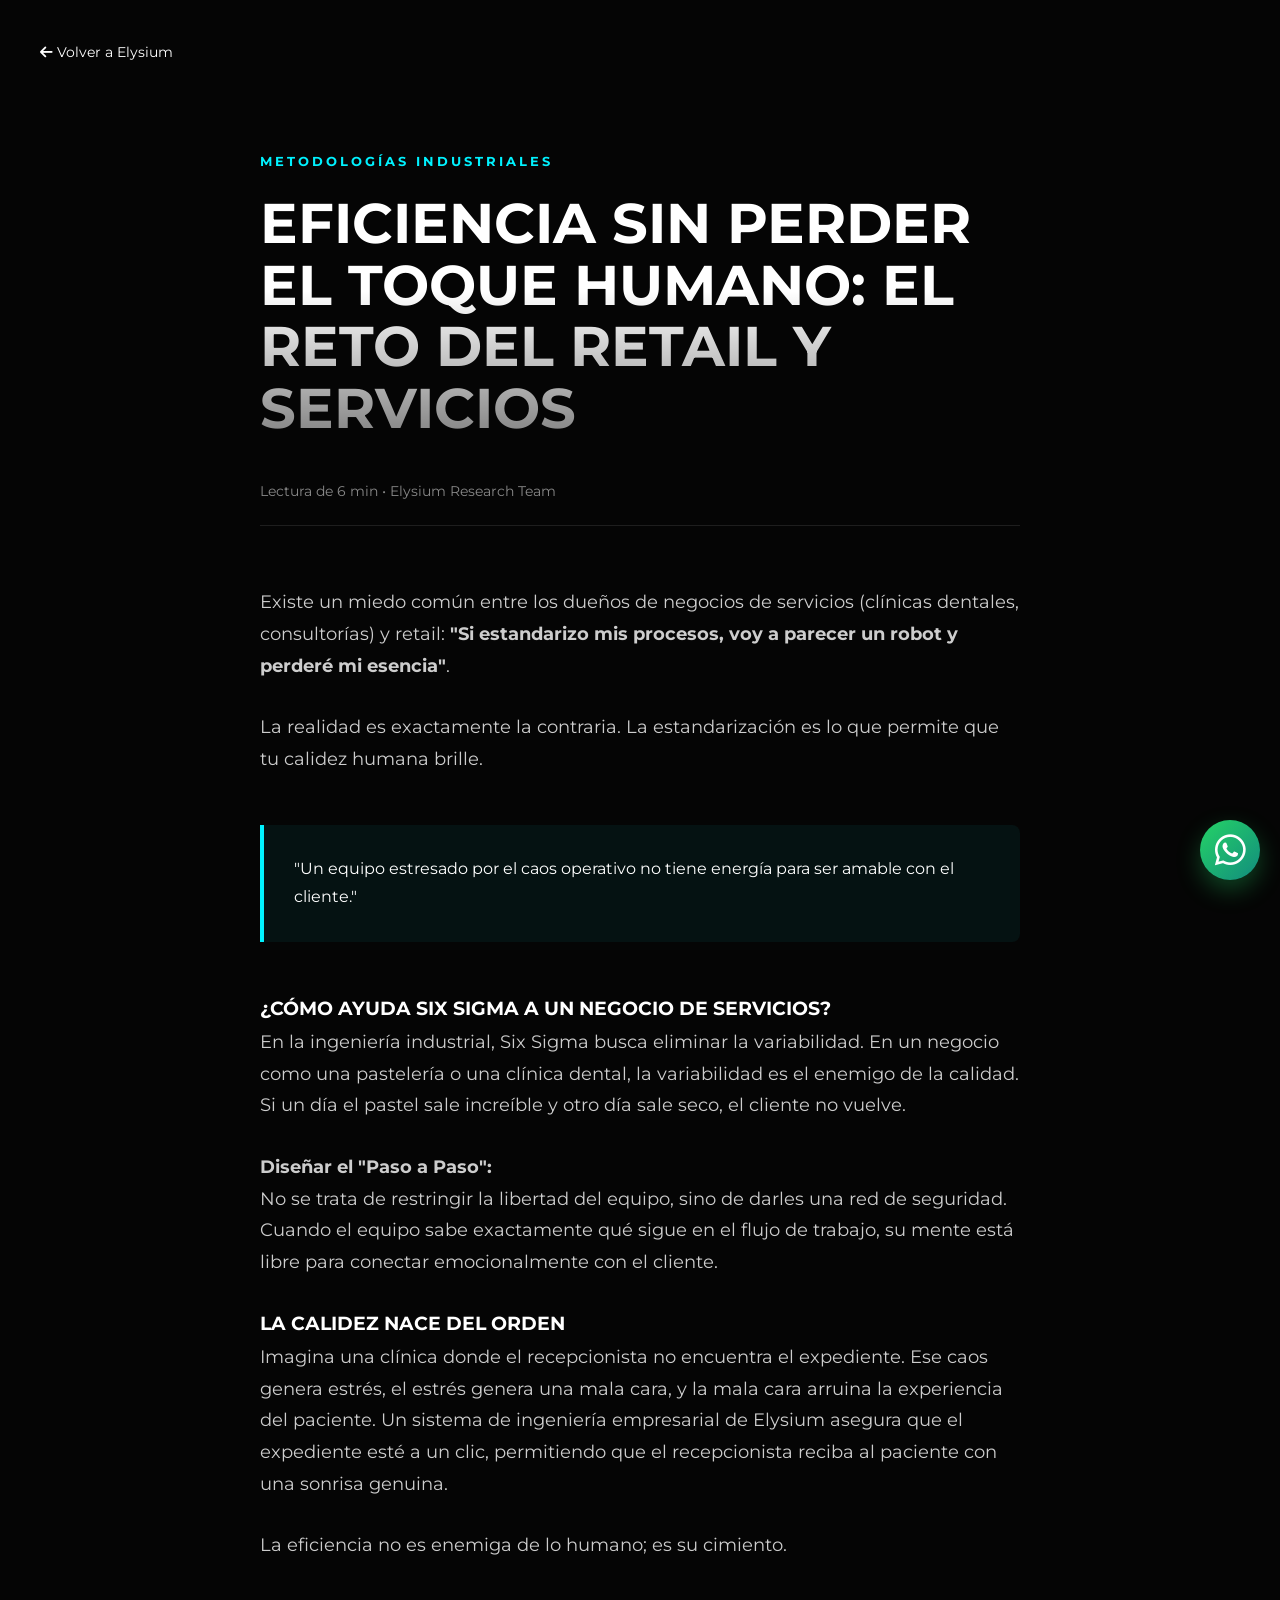
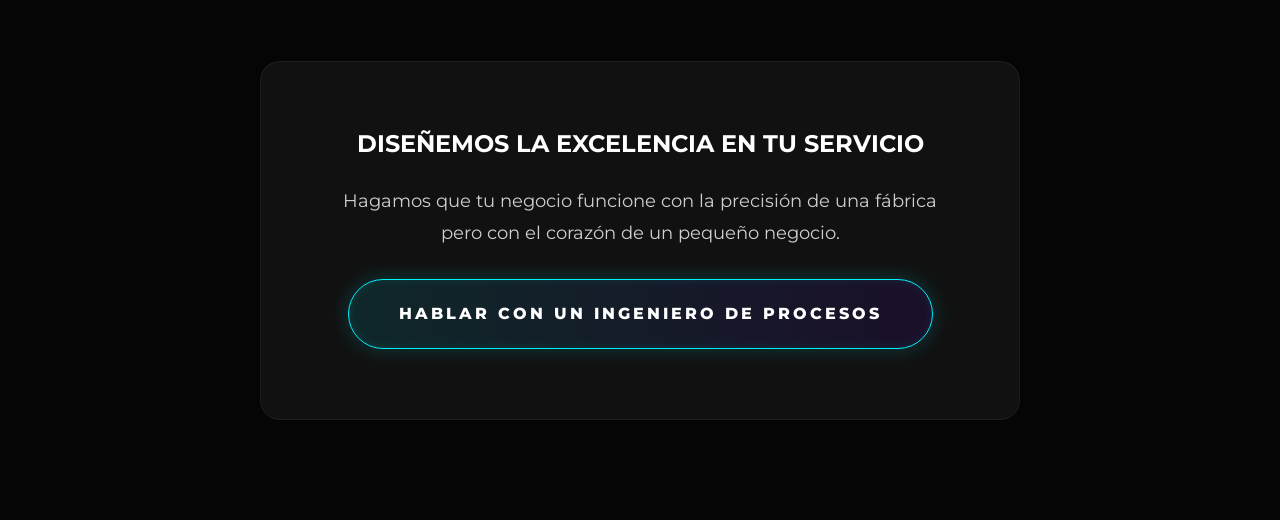
<file: insights/eficiencia-toque-humano.html>
<!DOCTYPE html>
<html lang="es">
<head>
    <meta charset="UTF-8">
    <meta name="viewport" content="width=device-width, initial-scale=1.0">
    <title>Eficiencia sin perder el toque humano | Elysium Insights</title>
    <link rel="stylesheet" href="../style.css">
    <link rel="stylesheet" href="https://cdnjs.cloudflare.com/ajax/libs/font-awesome/6.4.0/css/all.min.css">
    <style>
        :root {
            --bg-deep: #050505;
            --primary-blue: #00f2ff;
            --text-muted: #888;
        }
        body {
            background: var(--bg-deep);
            color: #fff;
            line-height: 1.8;
            font-family: 'Inter', sans-serif;
        }
        .article-container {
            max-width: 800px;
            margin: 150px auto 100px;
            padding: 0 20px;
        }
        .article-tag {
            color: var(--primary-blue);
            text-transform: uppercase;
            letter-spacing: 3px;
            font-size: 0.8rem;
            font-weight: 700;
            display: block;
            margin-bottom: 20px;
        }
        h1 {
            font-size: 3.5rem;
            line-height: 1.1;
            margin-bottom: 40px;
            background: linear-gradient(to bottom, #fff 40%, rgba(255,255,255,0.5));
            -webkit-background-clip: text;
            -webkit-text-fill-color: transparent;
        }
        .article-meta {
            color: var(--text-muted);
            margin-bottom: 60px;
            font-size: 0.9rem;
            border-bottom: 1px solid rgba(255,255,255,0.1);
            padding-bottom: 20px;
        }
        .article-content p {
            margin-bottom: 30px;
            font-size: 1.1rem;
            color: rgba(255,255,255,0.8);
        }
        .highlight-box {
            background: rgba(0, 242, 255, 0.05);
            border-left: 4px solid var(--primary-blue);
            padding: 30px;
            margin: 50px 0;
            border-radius: 0 8px 8px 0;
        }
        .cta-section {
            background: #111;
            padding: 60px;
            border-radius: 20px;
            margin-top: 100px;
            text-align: center;
            border: 1px solid rgba(255,255,255,0.05);
        }
        .nav-back {
            position: fixed;
            top: 40px;
            left: 40px;
            color: #fff;
            text-decoration: none;
            font-size: 0.9rem;
            z-index: 100;
            transition: 0.3s;
        }
        .nav-back:hover {
            color: var(--primary-blue);
        }
    </style>
</head>
<body>
    <!-- Floating WhatsApp Button -->
    <a href="https://wa.me/522212487178?text=Me%20gustar%C3%ADa%20obtener%20m%C3%A1s%20informaci%C3%B3n" 
       class="whatsapp-float" 
       target="_blank" 
       rel="noopener noreferrer"
       aria-label="Contactar por WhatsApp">
        <i class="fab fa-whatsapp"></i>
    </a>


    <a href="../index.html#insights" class="nav-back"><i class="fas fa-arrow-left"></i> Volver a Elysium</a>

    <article class="article-container">
        <span class="article-tag">Metodologías Industriales</span>
        <h1>Eficiencia sin perder el toque humano: El reto del Retail y Servicios</h1>
        
        <div class="article-meta">
            <span>Lectura de 6 min</span> • <span>Elysium Research Team</span>
        </div>

        <div class="article-content">
            <p>Existe un miedo común entre los dueños de negocios de servicios (clínicas dentales, consultorías) y retail: <strong>"Si estandarizo mis procesos, voy a parecer un robot y perderé mi esencia"</strong>.</p>
            
            <p>La realidad es exactamente la contraria. La estandarización es lo que permite que tu calidez humana brille.</p>

            <div class="highlight-box">
                "Un equipo estresado por el caos operativo no tiene energía para ser amable con el cliente."
            </div>

            <h3>¿Cómo ayuda Six Sigma a un negocio de servicios?</h3>
            
            <p>En la ingeniería industrial, Six Sigma busca eliminar la variabilidad. En un negocio como una pastelería o una clínica dental, la variabilidad es el enemigo de la calidad. Si un día el pastel sale increíble y otro día sale seco, el cliente no vuelve.</p>

            <p><strong>Diseñar el "Paso a Paso":</strong><br>
            No se trata de restringir la libertad del equipo, sino de darles una red de seguridad. Cuando el equipo sabe exactamente qué sigue en el flujo de trabajo, su mente está libre para conectar emocionalmente con el cliente.</p>

            <h3>La Calidez nace del Orden</h3>
            <p>Imagina una clínica donde el recepcionista no encuentra el expediente. Ese caos genera estrés, el estrés genera una mala cara, y la mala cara arruina la experiencia del paciente. Un sistema de ingeniería empresarial de Elysium asegura que el expediente esté a un clic, permitiendo que el recepcionista reciba al paciente con una sonrisa genuina.</p>

            <p>La eficiencia no es enemiga de lo humano; es su cimiento.</p>

            <div class="cta-section">
                <h2 style="margin-bottom: 20px;">Diseñemos la excelencia en tu servicio</h2>
                <p style="margin-bottom: 30px;">Hagamos que tu negocio funcione con la precisión de una fábrica pero con el corazón de un pequeño negocio.</p>
                <a href="https://wa.me/522212487178?text=Hola,%20le%C3%AD%20el%20art%C3%ADculo%20de%20Eficiencia%20y%20Toque%20Humano%20y%20quiero%20mejorar%20mis%20procesos" target="_blank" class="btn-cta-futuristic" style="text-decoration: none; display: inline-block;">
                    HABLAR CON UN INGENIERO DE PROCESOS
                </a>
            </div>
        </div>
    </article>

</body>
</html>
</file>
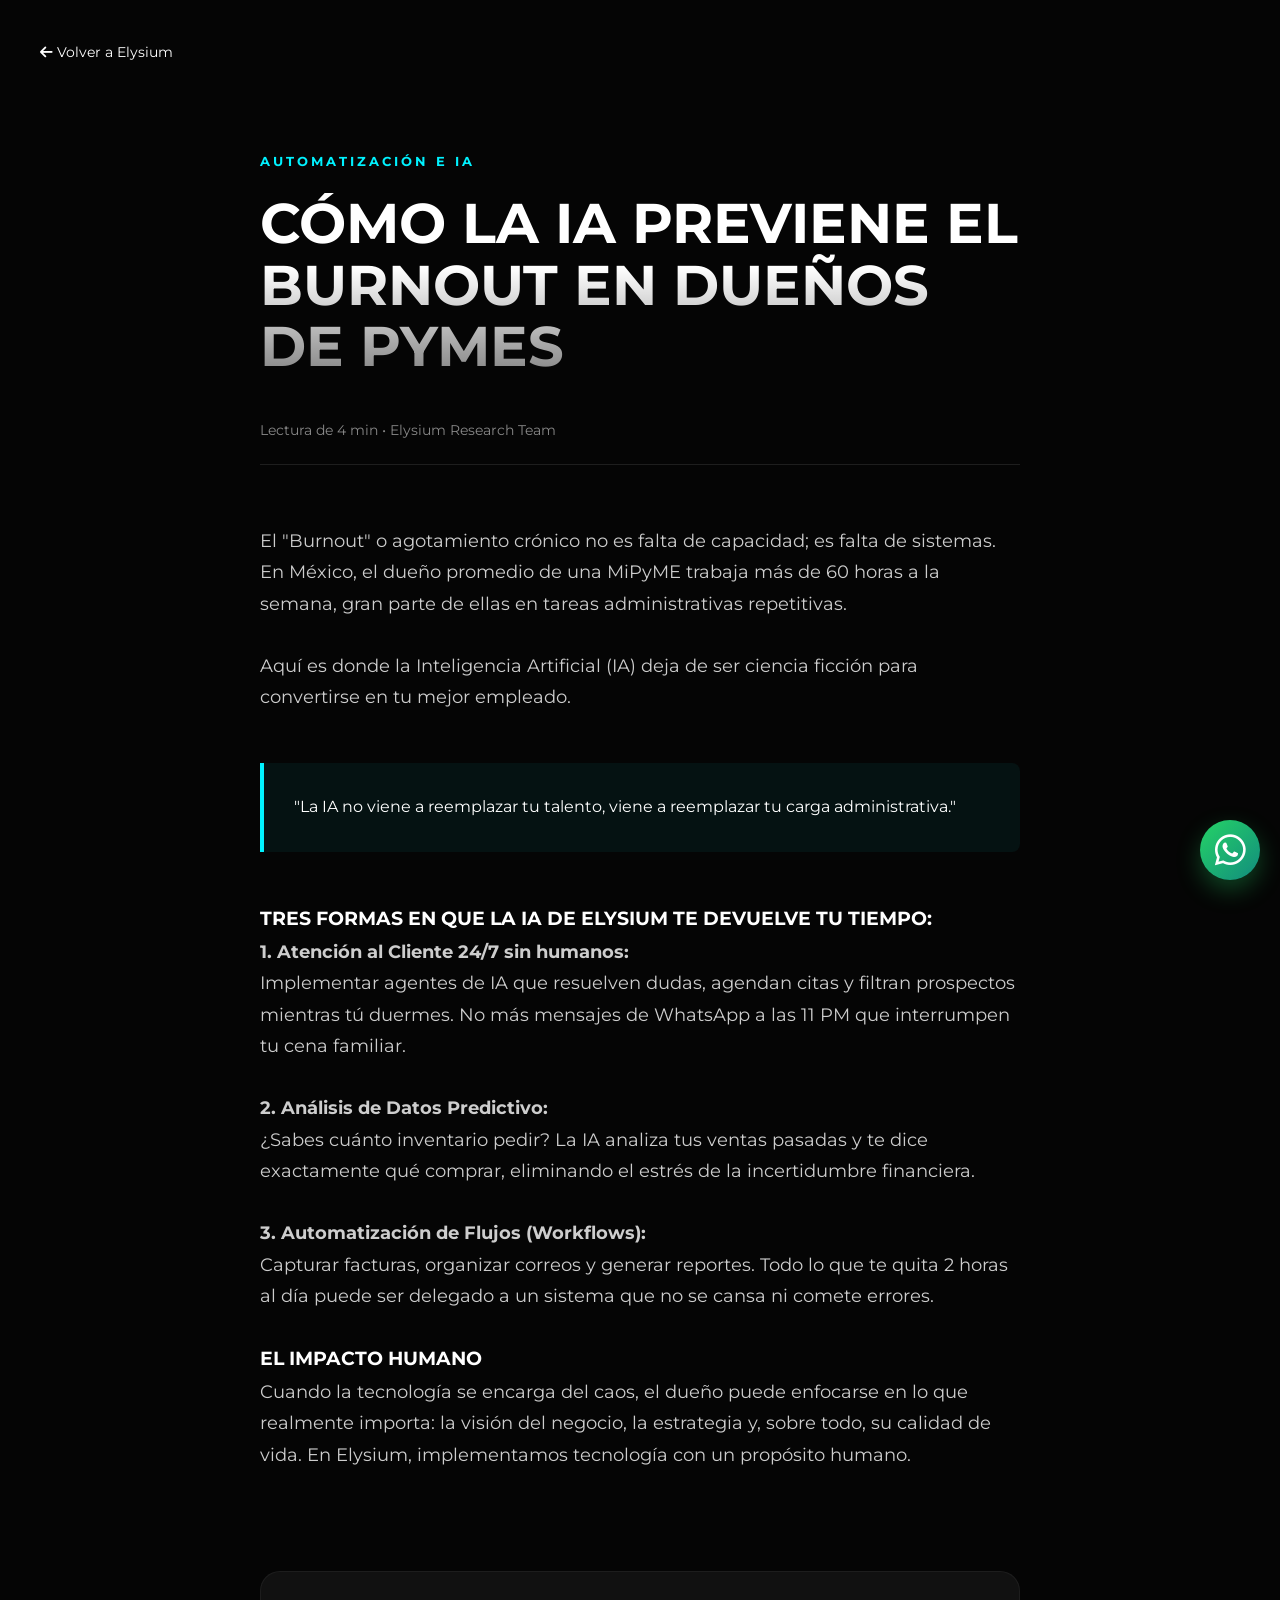
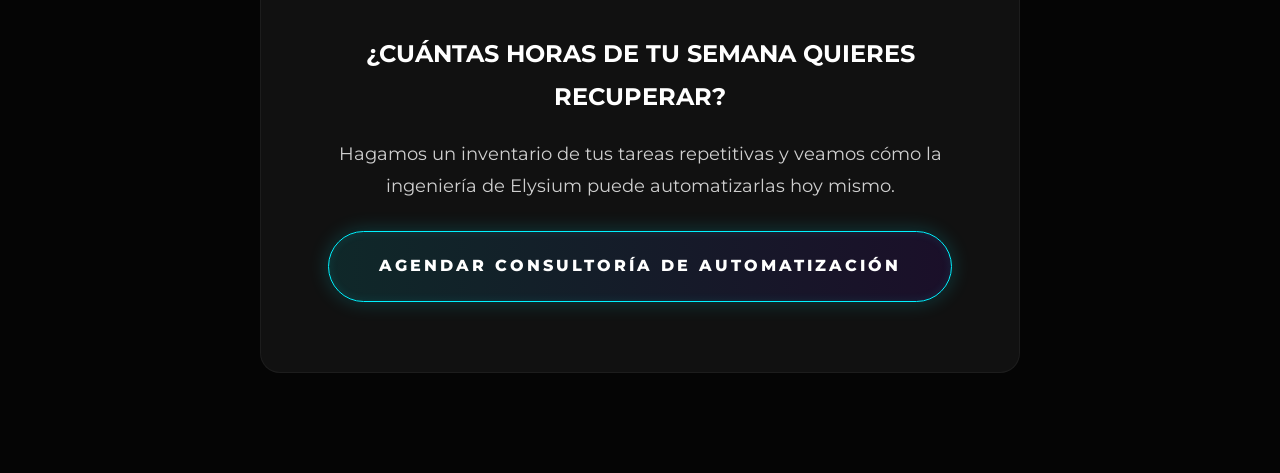
<file: insights/ia-burnout-pymes.html>
<!DOCTYPE html>
<html lang="es">
<head>
    <meta charset="UTF-8">
    <meta name="viewport" content="width=device-width, initial-scale=1.0">
    <title>Cómo la IA previene el Burnout en PyMEs | Elysium Insights</title>
    <link rel="stylesheet" href="../style.css">
    <link rel="stylesheet" href="https://cdnjs.cloudflare.com/ajax/libs/font-awesome/6.4.0/css/all.min.css">
    <style>
        :root {
            --bg-deep: #050505;
            --primary-blue: #00f2ff;
            --text-muted: #888;
        }
        body {
            background: var(--bg-deep);
            color: #fff;
            line-height: 1.8;
            font-family: 'Inter', sans-serif;
        }
        .article-container {
            max-width: 800px;
            margin: 150px auto 100px;
            padding: 0 20px;
        }
        .article-tag {
            color: var(--primary-blue);
            text-transform: uppercase;
            letter-spacing: 3px;
            font-size: 0.8rem;
            font-weight: 700;
            display: block;
            margin-bottom: 20px;
        }
        h1 {
            font-size: 3.5rem;
            line-height: 1.1;
            margin-bottom: 40px;
            background: linear-gradient(to bottom, #fff 40%, rgba(255,255,255,0.5));
            -webkit-background-clip: text;
            -webkit-text-fill-color: transparent;
        }
        .article-meta {
            color: var(--text-muted);
            margin-bottom: 60px;
            font-size: 0.9rem;
            border-bottom: 1px solid rgba(255,255,255,0.1);
            padding-bottom: 20px;
        }
        .article-content p {
            margin-bottom: 30px;
            font-size: 1.1rem;
            color: rgba(255,255,255,0.8);
        }
        .highlight-box {
            background: rgba(0, 242, 255, 0.05);
            border-left: 4px solid var(--primary-blue);
            padding: 30px;
            margin: 50px 0;
            border-radius: 0 8px 8px 0;
        }
        .cta-section {
            background: #111;
            padding: 60px;
            border-radius: 20px;
            margin-top: 100px;
            text-align: center;
            border: 1px solid rgba(255,255,255,0.05);
        }
        .nav-back {
            position: fixed;
            top: 40px;
            left: 40px;
            color: #fff;
            text-decoration: none;
            font-size: 0.9rem;
            z-index: 100;
            transition: 0.3s;
        }
        .nav-back:hover {
            color: var(--primary-blue);
        }
    </style>
</head>
<body>
    <!-- Floating WhatsApp Button -->
    <a href="https://wa.me/522212487178?text=Me%20gustar%C3%ADa%20obtener%20m%C3%A1s%20informaci%C3%B3n" 
       class="whatsapp-float" 
       target="_blank" 
       rel="noopener noreferrer"
       aria-label="Contactar por WhatsApp">
        <i class="fab fa-whatsapp"></i>
    </a>


    <a href="../index.html#insights" class="nav-back"><i class="fas fa-arrow-left"></i> Volver a Elysium</a>

    <article class="article-container">
        <span class="article-tag">Automatización e IA</span>
        <h1>Cómo la IA previene el Burnout en Dueños de PyMEs</h1>
        
        <div class="article-meta">
            <span>Lectura de 4 min</span> • <span>Elysium Research Team</span>
        </div>

        <div class="article-content">
            <p>El "Burnout" o agotamiento crónico no es falta de capacidad; es falta de sistemas. En México, el dueño promedio de una MiPyME trabaja más de 60 horas a la semana, gran parte de ellas en tareas administrativas repetitivas.</p>
            
            <p>Aquí es donde la Inteligencia Artificial (IA) deja de ser ciencia ficción para convertirse en tu mejor empleado.</p>

            <div class="highlight-box">
                "La IA no viene a reemplazar tu talento, viene a reemplazar tu carga administrativa."
            </div>

            <h3>Tres Formas en que la IA de Elysium te devuelve tu tiempo:</h3>
            
            <p><strong>1. Atención al Cliente 24/7 sin humanos:</strong><br>
            Implementar agentes de IA que resuelven dudas, agendan citas y filtran prospectos mientras tú duermes. No más mensajes de WhatsApp a las 11 PM que interrumpen tu cena familiar.</p>

            <p><strong>2. Análisis de Datos Predictivo:</strong><br>
            ¿Sabes cuánto inventario pedir? La IA analiza tus ventas pasadas y te dice exactamente qué comprar, eliminando el estrés de la incertidumbre financiera.</p>

            <p><strong>3. Automatización de Flujos (Workflows):</strong><br>
            Capturar facturas, organizar correos y generar reportes. Todo lo que te quita 2 horas al día puede ser delegado a un sistema que no se cansa ni comete errores.</p>

            <h3>El Impacto Humano</h3>
            <p>Cuando la tecnología se encarga del caos, el dueño puede enfocarse en lo que realmente importa: la visión del negocio, la estrategia y, sobre todo, su calidad de vida. En Elysium, implementamos tecnología con un propósito humano.</p>

            <div class="cta-section">
                <h2 style="margin-bottom: 20px;">¿Cuántas horas de tu semana quieres recuperar?</h2>
                <p style="margin-bottom: 30px;">Hagamos un inventario de tus tareas repetitivas y veamos cómo la ingeniería de Elysium puede automatizarlas hoy mismo.</p>
                <a href="https://wa.me/522212487178?text=Hola,%20le%C3%AD%20el%20art%C3%ADculo%20de%20IA%20y%20Burnout%20y%20quiero%20recuperar%20mi%20tiempo" target="_blank" class="btn-cta-futuristic" style="text-decoration: none; display: inline-block;">
                    AGENDAR CONSULTORÍA DE AUTOMATIZACIÓN
                </a>
            </div>
        </div>
    </article>

</body>
</html>
</file>
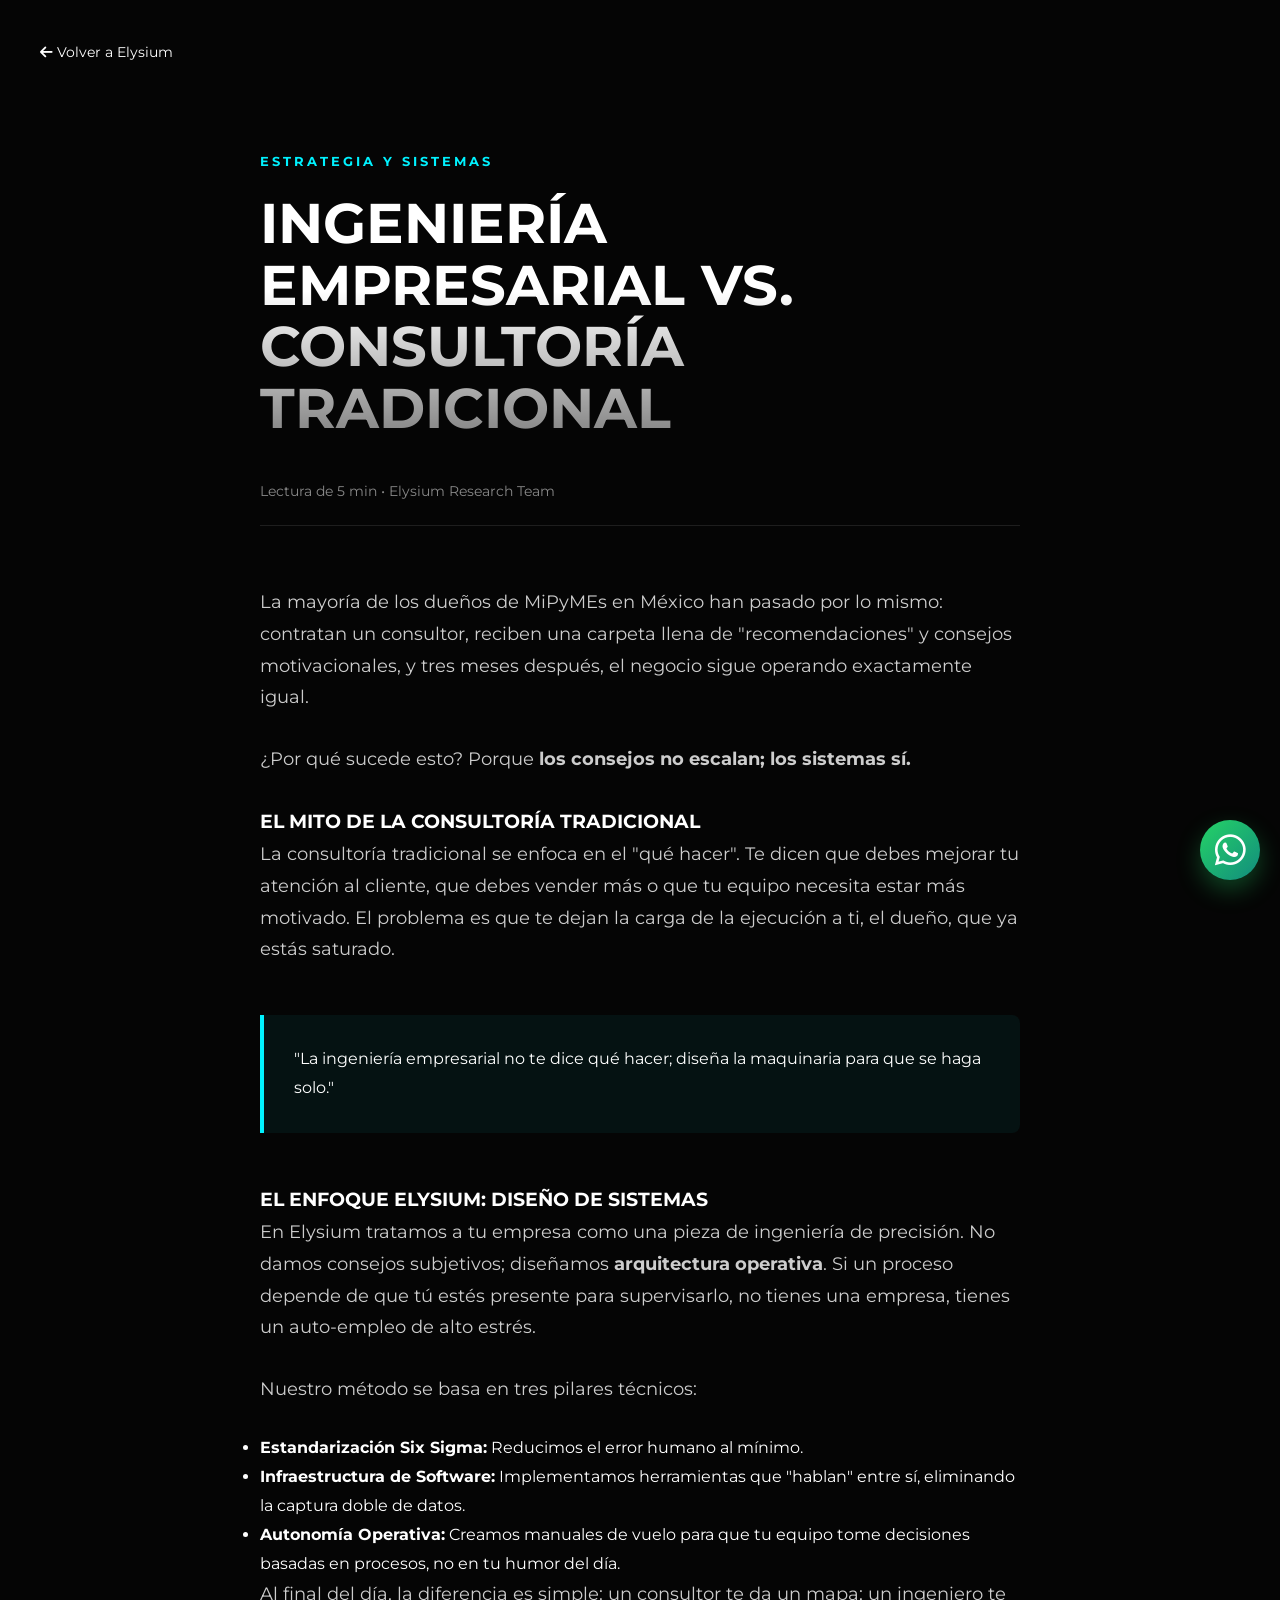
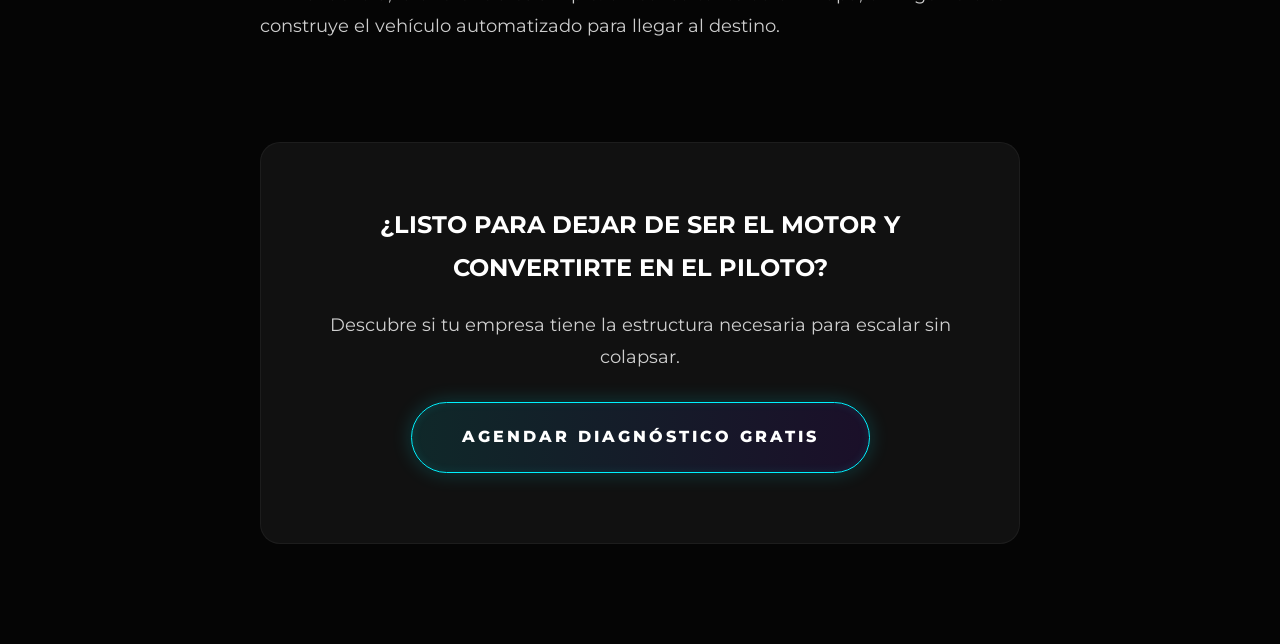
<file: insights/ingenieria-vs-consultoria.html>
<!DOCTYPE html>
<html lang="es">
<head>
    <meta charset="UTF-8">
    <meta name="viewport" content="width=device-width, initial-scale=1.0">
    <title>Ingeniería Empresarial vs Consultoría Tradicional | Elysium Insights</title>
    <link rel="stylesheet" href="../style.css">
    <link rel="stylesheet" href="https://cdnjs.cloudflare.com/ajax/libs/font-awesome/6.4.0/css/all.min.css">
    <style>
        :root {
            --bg-deep: #050505;
            --primary-blue: #00f2ff;
            --text-muted: #888;
        }
        body {
            background: var(--bg-deep);
            color: #fff;
            line-height: 1.8;
            font-family: 'Inter', sans-serif;
        }
        .article-container {
            max-width: 800px;
            margin: 150px auto 100px;
            padding: 0 20px;
        }
        .article-tag {
            color: var(--primary-blue);
            text-transform: uppercase;
            letter-spacing: 3px;
            font-size: 0.8rem;
            font-weight: 700;
            display: block;
            margin-bottom: 20px;
        }
        h1 {
            font-size: 3.5rem;
            line-height: 1.1;
            margin-bottom: 40px;
            background: linear-gradient(to bottom, #fff 40%, rgba(255,255,255,0.5));
            -webkit-background-clip: text;
            -webkit-text-fill-color: transparent;
        }
        .article-meta {
            color: var(--text-muted);
            margin-bottom: 60px;
            font-size: 0.9rem;
            border-bottom: 1px solid rgba(255,255,255,0.1);
            padding-bottom: 20px;
        }
        .article-content p {
            margin-bottom: 30px;
            font-size: 1.1rem;
            color: rgba(255,255,255,0.8);
        }
        .highlight-box {
            background: rgba(0, 242, 255, 0.05);
            border-left: 4px solid var(--primary-blue);
            padding: 30px;
            margin: 50px 0;
            border-radius: 0 8px 8px 0;
        }
        .cta-section {
            background: #111;
            padding: 60px;
            border-radius: 20px;
            margin-top: 100px;
            text-align: center;
            border: 1px solid rgba(255,255,255,0.05);
        }
        .nav-back {
            position: fixed;
            top: 40px;
            left: 40px;
            color: #fff;
            text-decoration: none;
            font-size: 0.9rem;
            z-index: 100;
            transition: 0.3s;
        }
        .nav-back:hover {
            color: var(--primary-blue);
        }
    </style>
</head>
<body>
    <!-- Floating WhatsApp Button -->
    <a href="https://wa.me/522212487178?text=Me%20gustar%C3%ADa%20obtener%20m%C3%A1s%20informaci%C3%B3n" 
       class="whatsapp-float" 
       target="_blank" 
       rel="noopener noreferrer"
       aria-label="Contactar por WhatsApp">
        <i class="fab fa-whatsapp"></i>
    </a>


    <a href="../index.html#insights" class="nav-back"><i class="fas fa-arrow-left"></i> Volver a Elysium</a>

    <article class="article-container">
        <span class="article-tag">Estrategia y Sistemas</span>
        <h1>Ingeniería Empresarial vs. Consultoría Tradicional</h1>
        
        <div class="article-meta">
            <span>Lectura de 5 min</span> • <span>Elysium Research Team</span>
        </div>

        <div class="article-content">
            <p>La mayoría de los dueños de MiPyMEs en México han pasado por lo mismo: contratan un consultor, reciben una carpeta llena de "recomendaciones" y consejos motivacionales, y tres meses después, el negocio sigue operando exactamente igual.</p>
            
            <p>¿Por qué sucede esto? Porque <strong>los consejos no escalan; los sistemas sí.</strong></p>

            <h3>El Mito de la Consultoría Tradicional</h3>
            <p>La consultoría tradicional se enfoca en el "qué hacer". Te dicen que debes mejorar tu atención al cliente, que debes vender más o que tu equipo necesita estar más motivado. El problema es que te dejan la carga de la ejecución a ti, el dueño, que ya estás saturado.</p>

            <div class="highlight-box">
                "La ingeniería empresarial no te dice qué hacer; diseña la maquinaria para que se haga solo."
            </div>

            <h3>El Enfoque Elysium: Diseño de Sistemas</h3>
            <p>En Elysium tratamos a tu empresa como una pieza de ingeniería de precisión. No damos consejos subjetivos; diseñamos <strong>arquitectura operativa</strong>. Si un proceso depende de que tú estés presente para supervisarlo, no tienes una empresa, tienes un auto-empleo de alto estrés.</p>

            <p>Nuestro método se basa en tres pilares técnicos:</p>
            <ul>
                <li><strong>Estandarización Six Sigma:</strong> Reducimos el error humano al mínimo.</li>
                <li><strong>Infraestructura de Software:</strong> Implementamos herramientas que "hablan" entre sí, eliminando la captura doble de datos.</li>
                <li><strong>Autonomía Operativa:</strong> Creamos manuales de vuelo para que tu equipo tome decisiones basadas en procesos, no en tu humor del día.</li>
            </ul>

            <p>Al final del día, la diferencia es simple: un consultor te da un mapa; un ingeniero te construye el vehículo automatizado para llegar al destino.</p>

            <div class="cta-section">
                <h2 style="margin-bottom: 20px;">¿Listo para dejar de ser el motor y convertirte en el piloto?</h2>
                <p style="margin-bottom: 30px;">Descubre si tu empresa tiene la estructura necesaria para escalar sin colapsar.</p>
                <a href="https://wa.me/522212487178?text=Hola,%20le%C3%AD%20el%20art%C3%ADculo%20de%20Ingenier%C3%ADa%20vs%20Consultor%C3%ADa%20y%20quiero%20saber%20m%C3%A1s" target="_blank" class="btn-cta-futuristic" style="text-decoration: none; display: inline-block;">
                    AGENDAR DIAGNÓSTICO GRATIS
                </a>
            </div>
        </div>
    </article>

</body>
</html>
</file>
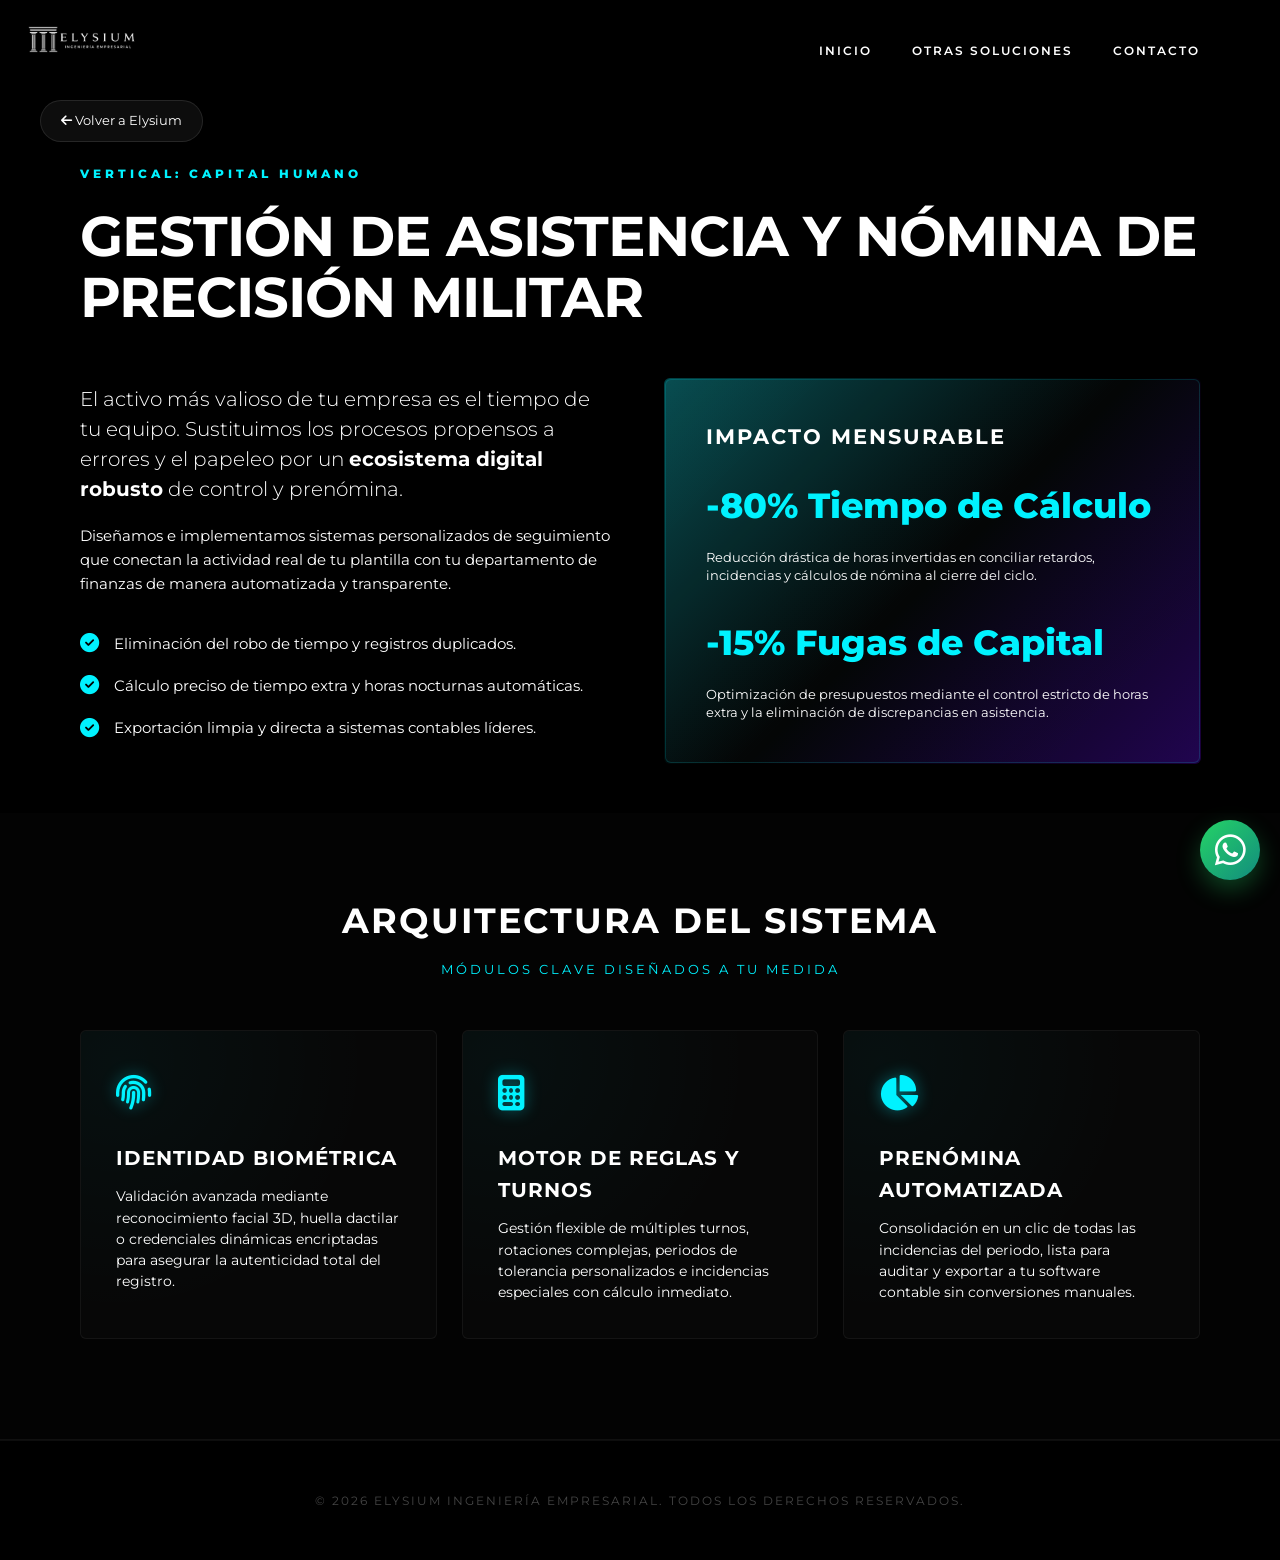
<file: soluciones/asistencia.html>
<!DOCTYPE html>
<html lang="es">

<head>
    <meta charset="UTF-8">
    <meta name="viewport" content="width=device-width, initial-scale=1.0">
    <title>Elysium | Control de Asistencia y Nómina</title>
    <link rel="icon" type="image/png" href="../assets/logo/Logo%20circulo%20Elysium.png">
    <meta name="description" content="Automatiza el registro de asistencia, incidencias y prenómina de tu personal. Ingeniería de procesos para la gestión eficiente del capital humano.">
    <link rel="stylesheet" href="../style.css?v=1.4">
    <link rel="stylesheet" href="https://cdnjs.cloudflare.com/ajax/libs/font-awesome/6.4.0/css/all.min.css">
</head>

<body>
    <!-- Floating WhatsApp Button -->
    <a href="https://wa.me/522212487178?text=Me%20gustar%C3%ADa%20obtener%20m%C3%A1s%20informaci%C3%B3n" 
       class="whatsapp-float" 
       target="_blank" 
       rel="noopener noreferrer"
       aria-label="Contactar por WhatsApp">
        <i class="fab fa-whatsapp"></i>
    </a>

    <nav id="main-nav" style="background: rgba(0,0,0,0.8); backdrop-filter: blur(10px);">
        <div class="container">
            <div class="logo-nav">
                <a href="../index.html"><img src="../assets/logo/Logo 3.0 sin fondo/5.png" alt="Elysium Logo" style="height: 120px; top: 50%;"></a>
            </div>
            <ul class="nav-links">
                <li><a href="../index.html">Inicio</a></li>
                <li><a href="../index.html#soluciones">Otras Soluciones</a></li>
                <li><a href="../contacto.html" class="btn btn-gold">Contacto</a></li>
            </ul>
        </div>
    </nav>

    <style>
        .nav-back {
            position: fixed;
            top: 100px;
            left: 40px;
            color: #fff;
            text-decoration: none;
            font-size: 0.8rem;
            z-index: 1000;
            transition: 0.3s;
            background: rgba(255,255,255,0.05);
            padding: 10px 20px;
            border-radius: 50px;
            backdrop-filter: blur(10px);
            border: 1px solid rgba(255,255,255,0.1);
        }
        .nav-back:hover {
            color: var(--primary-blue);
            border-color: var(--primary-blue);
            box-shadow: 0 0 20px rgba(0, 242, 255, 0.2);
        }
        @media (max-width: 991px) {
            .nav-back { top: 80px; left: 20px; }
        }

        /* Premium feature card styles */
        .features-grid {
            display: grid;
            grid-template-columns: repeat(auto-fit, minmax(300px, 1fr));
            gap: 25px;
            margin-top: 50px;
        }
        .feature-card {
            padding: 35px;
            position: relative;
            overflow: hidden;
            border-radius: 6px;
            border: 1px solid rgba(255, 255, 255, 0.05);
            background: rgba(255, 255, 255, 0.02);
            transition: all 0.5s cubic-bezier(0.16, 1, 0.3, 1);
        }
        .feature-card::before {
            content: '';
            position: absolute;
            top: 0; left: 0; width: 100%; height: 100%;
            background: radial-gradient(circle at 10% 10%, rgba(0, 242, 255, 0.08) 0%, transparent 60%);
            opacity: 0.5;
            transition: 0.5s;
        }
        .feature-card:hover {
            transform: translateY(-8px);
            border-color: var(--primary-blue);
            box-shadow: 0 10px 30px rgba(0, 242, 255, 0.15);
            background: rgba(255, 255, 255, 0.04);
        }
        .feature-card:hover::before {
            opacity: 1;
            background: radial-gradient(circle at 10% 10%, rgba(0, 242, 255, 0.15) 0%, transparent 65%);
        }
        .feature-icon {
            font-size: 2.2rem;
            color: var(--primary-blue);
            margin-bottom: 20px;
            position: relative;
            z-index: 1;
            filter: drop-shadow(0 0 8px rgba(0, 242, 255, 0.4));
        }
        .feature-card h3 {
            font-size: 1.25rem;
            margin-bottom: 12px;
            color: #fff;
            position: relative;
            z-index: 1;
            letter-spacing: 1px;
        }
        .feature-card p {
            font-size: 0.88rem;
            color: var(--text-muted);
            line-height: 1.5;
            position: relative;
            z-index: 1;
        }
        .metric-card {
            padding: 40px;
            background: linear-gradient(135deg, rgba(255,255,255,0.03) 0%, rgba(0,242,255,0.02) 100%);
            border: 1px solid rgba(0, 242, 255, 0.15);
            border-radius: 6px;
            box-shadow: 0 15px 40px rgba(0, 0, 0, 0.4);
            position: relative;
        }
        .metric-card::after {
            content: '';
            position: absolute;
            top: -2px; left: -2px; right: -2px; bottom: -2px;
            background: linear-gradient(135deg, var(--primary-blue), transparent, var(--primary-purple));
            border-radius: 6px;
            z-index: -1;
            opacity: 0.3;
        }
    </style>

    <a href="../index.html#soluciones" class="nav-back"><i class="fas fa-arrow-left"></i> Volver a Elysium</a>

    <main style="padding-top: 60px;">
        <section style="border-bottom: none; padding-bottom: 50px;">
            <div class="container">
                <div style="margin-bottom: 50px; text-align: left;">
                    <span style="color: var(--primary-blue); font-size: 0.75rem; letter-spacing: 4px; font-weight: 800;">VERTICAL: CAPITAL HUMANO</span>
                    <h1 style="font-size: 3.5rem; margin-top: 20px; line-height: 1.1; letter-spacing: -1px;">GESTIÓN DE ASISTENCIA Y NÓMINA DE PRECISIÓN MILITAR</h1>
                </div>
                
                <div class="philosophy-grid" style="align-items: center; gap: 50px;">
                    <div class="philosophy-content">
                        <p style="font-size: 1.25rem; color: #fff; line-height: 1.5; font-weight: 300;">El activo más valioso de tu empresa es el tiempo de tu equipo. Sustituimos los procesos propensos a errores y el papeleo por un <strong>ecosistema digital robusto</strong> de control y prenómina.</p>
                        <p style="margin-top: 20px; color: var(--text-muted); font-size: 0.95rem;">Diseñamos e implementamos sistemas personalizados de seguimiento que conectan la actividad real de tu plantilla con tu departamento de finanzas de manera automatizada y transparente.</p>
                        
                        <ul style="margin-top: 35px; list-style: none; color: var(--text-muted);">
                            <li style="margin-bottom: 18px; display: flex; align-items: center; gap: 15px; font-size: 0.95rem;">
                                <i class="fas fa-check-circle" style="color: var(--primary-blue); font-size: 1.2rem;"></i> 
                                <span>Eliminación del robo de tiempo y registros duplicados.</span>
                            </li>
                            <li style="margin-bottom: 18px; display: flex; align-items: center; gap: 15px; font-size: 0.95rem;">
                                <i class="fas fa-check-circle" style="color: var(--primary-blue); font-size: 1.2rem;"></i> 
                                <span>Cálculo preciso de tiempo extra y horas nocturnas automáticas.</span>
                            </li>
                            <li style="margin-bottom: 18px; display: flex; align-items: center; gap: 15px; font-size: 0.95rem;">
                                <i class="fas fa-check-circle" style="color: var(--primary-blue); font-size: 1.2rem;"></i> 
                                <span>Exportación limpia y directa a sistemas contables líderes.</span>
                            </li>
                        </ul>
                    </div>
                    
                    <div class="metric-card">
                        <h3 style="margin-bottom: 25px; font-size: 1.3rem; letter-spacing: 2px; color: #fff;">Impacto Mensurable</h3>
                        <div class="bento-metric" style="font-size: 2.2rem; margin-bottom: 15px;">-80% Tiempo de Cálculo</div>
                        <p style="color: var(--text-muted); font-size: 0.8rem; margin-bottom: 30px; line-height: 1.4;">Reducción drástica de horas invertidas en conciliar retardos, incidencias y cálculos de nómina al cierre del ciclo.</p>
                        <div class="bento-metric" style="font-size: 2.2rem; margin-bottom: 15px;">-15% Fugas de Capital</div>
                        <p style="color: var(--text-muted); font-size: 0.8rem; line-height: 1.4; margin: 0;">Optimización de presupuestos mediante el control estricto de horas extra y la eliminación de discrepancias en asistencia.</p>
                    </div>
                </div>
            </div>
        </section>

        <!-- Seccion Novedosa: Módulos del Sistema -->
        <section style="background: rgba(255, 255, 255, 0.01); padding-top: 80px; padding-bottom: 100px;">
            <div class="container">
                <div style="text-align: center; margin-bottom: 50px;">
                    <h2 style="font-size: 2.2rem; letter-spacing: 2px;">ARQUITECTURA DEL SISTEMA</h2>
                    <p style="color: var(--primary-blue); font-size: 0.8rem; letter-spacing: 3px; margin-top: 10px; text-transform: uppercase;">Módulos clave diseñados a tu medida</p>
                </div>

                <div class="features-grid">
                    <div class="feature-card">
                        <div class="feature-icon"><i class="fas fa-fingerprint"></i></div>
                        <h3>Identidad Biométrica</h3>
                        <p>Validación avanzada mediante reconocimiento facial 3D, huella dactilar o credenciales dinámicas encriptadas para asegurar la autenticidad total del registro.</p>
                    </div>
                    
                    <div class="feature-card">
                        <div class="feature-icon"><i class="fas fa-calculator"></i></div>
                        <h3>Motor de Reglas y Turnos</h3>
                        <p>Gestión flexible de múltiples turnos, rotaciones complejas, periodos de tolerancia personalizados e incidencias especiales con cálculo inmediato.</p>
                    </div>

                    <div class="feature-card">
                        <div class="feature-icon"><i class="fas fa-chart-pie"></i></div>
                        <h3>Prenómina Automatizada</h3>
                        <p>Consolidación en un clic de todas las incidencias del periodo, lista para auditar y exportar a tu software contable sin conversiones manuales.</p>
                    </div>
                </div>
            </div>
        </section>
    </main>

    <footer style="padding: 50px 0; background: #000; text-align: center; border-top: 1px solid rgba(255,255,255,0.05);">
        <div class="container">
            <p style="font-size: 0.75rem; color: #444; letter-spacing: 2px;">© 2026 ELYSIUM INGENIERÍA EMPRESARIAL. TODOS LOS DERECHOS RESERVADOS.</p>
        </div>
    </footer>
</body>

</html>
</file>
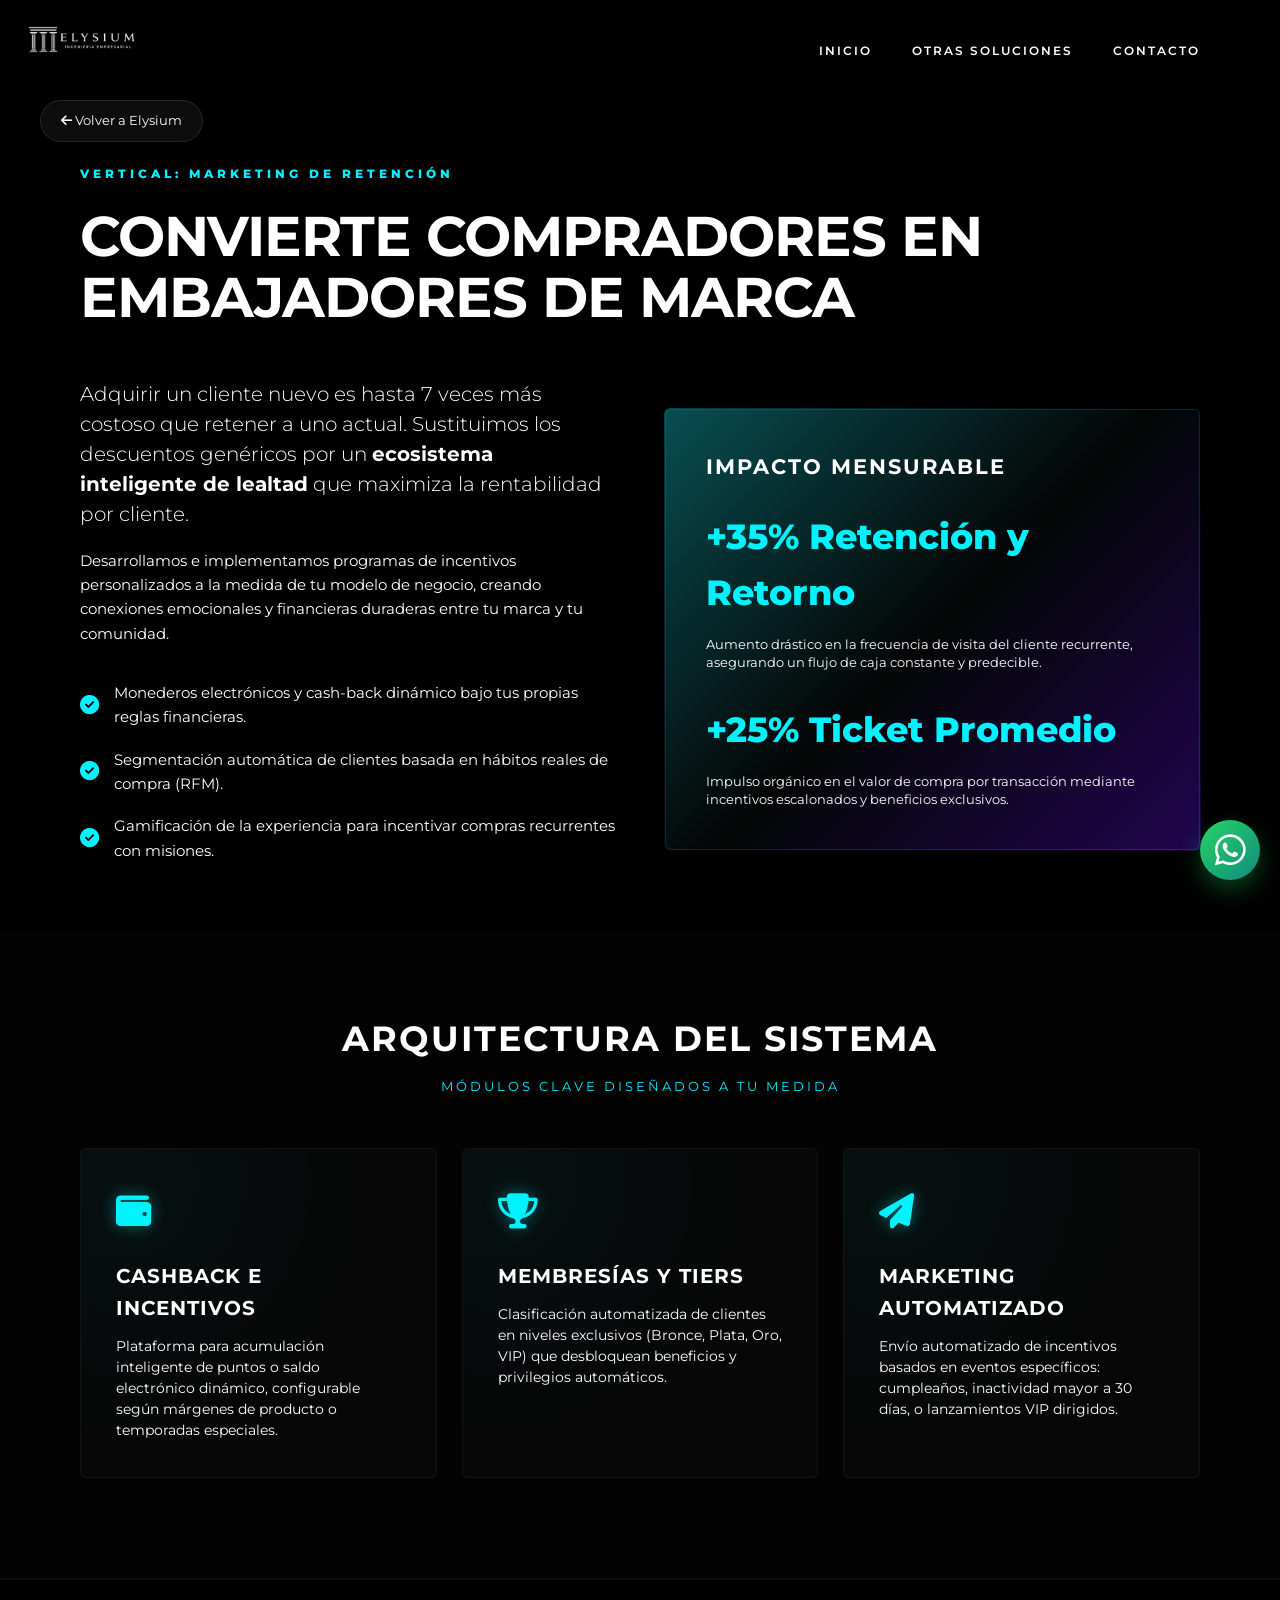
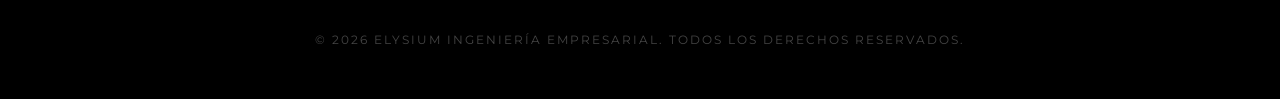
<file: soluciones/fidelizacion.html>
<!DOCTYPE html>
<html lang="es">

<head>
    <meta charset="UTF-8">
    <meta name="viewport" content="width=device-width, initial-scale=1.0">
    <title>Elysium | Programas de Fidelidad</title>
    <link rel="icon" type="image/png" href="../assets/logo/Logo%20circulo%20Elysium.png">
    <meta name="description" content="Convierte a compradores casuales en promotores leales de tu marca. Diseño e implementación de sistemas de fidelización y marketing automatizado.">
    <link rel="stylesheet" href="../style.css?v=1.4">
    <link rel="stylesheet" href="https://cdnjs.cloudflare.com/ajax/libs/font-awesome/6.4.0/css/all.min.css">
</head>

<body>
    <!-- Floating WhatsApp Button -->
    <a href="https://wa.me/522212487178?text=Me%20gustar%C3%ADa%20obtener%20m%C3%A1s%20informaci%C3%B3n" 
       class="whatsapp-float" 
       target="_blank" 
       rel="noopener noreferrer"
       aria-label="Contactar por WhatsApp">
        <i class="fab fa-whatsapp"></i>
    </a>

    <nav id="main-nav" style="background: rgba(0,0,0,0.8); backdrop-filter: blur(10px);">
        <div class="container">
            <div class="logo-nav">
                <a href="../index.html"><img src="../assets/logo/Logo 3.0 sin fondo/5.png" alt="Elysium Logo" style="height: 120px; top: 50%;"></a>
            </div>
            <ul class="nav-links">
                <li><a href="../index.html">Inicio</a></li>
                <li><a href="../index.html#soluciones">Otras Soluciones</a></li>
                <li><a href="../contacto.html" class="btn btn-gold">Contacto</a></li>
            </ul>
        </div>
    </nav>

    <style>
        .nav-back {
            position: fixed;
            top: 100px;
            left: 40px;
            color: #fff;
            text-decoration: none;
            font-size: 0.8rem;
            z-index: 1000;
            transition: 0.3s;
            background: rgba(255,255,255,0.05);
            padding: 10px 20px;
            border-radius: 50px;
            backdrop-filter: blur(10px);
            border: 1px solid rgba(255,255,255,0.1);
        }
        .nav-back:hover {
            color: var(--primary-blue);
            border-color: var(--primary-blue);
            box-shadow: 0 0 20px rgba(0, 242, 255, 0.2);
        }
        @media (max-width: 991px) {
            .nav-back { top: 80px; left: 20px; }
        }

        /* Premium feature card styles */
        .features-grid {
            display: grid;
            grid-template-columns: repeat(auto-fit, minmax(300px, 1fr));
            gap: 25px;
            margin-top: 50px;
        }
        .feature-card {
            padding: 35px;
            position: relative;
            overflow: hidden;
            border-radius: 6px;
            border: 1px solid rgba(255, 255, 255, 0.05);
            background: rgba(255, 255, 255, 0.02);
            transition: all 0.5s cubic-bezier(0.16, 1, 0.3, 1);
        }
        .feature-card::before {
            content: '';
            position: absolute;
            top: 0; left: 0; width: 100%; height: 100%;
            background: radial-gradient(circle at 10% 10%, rgba(0, 242, 255, 0.08) 0%, transparent 60%);
            opacity: 0.5;
            transition: 0.5s;
        }
        .feature-card:hover {
            transform: translateY(-8px);
            border-color: var(--primary-blue);
            box-shadow: 0 10px 30px rgba(0, 242, 255, 0.15);
            background: rgba(255, 255, 255, 0.04);
        }
        .feature-card:hover::before {
            opacity: 1;
            background: radial-gradient(circle at 10% 10%, rgba(0, 242, 255, 0.15) 0%, transparent 65%);
        }
        .feature-icon {
            font-size: 2.2rem;
            color: var(--primary-blue);
            margin-bottom: 20px;
            position: relative;
            z-index: 1;
            filter: drop-shadow(0 0 8px rgba(0, 242, 255, 0.4));
        }
        .feature-card h3 {
            font-size: 1.25rem;
            margin-bottom: 12px;
            color: #fff;
            position: relative;
            z-index: 1;
            letter-spacing: 1px;
        }
        .feature-card p {
            font-size: 0.88rem;
            color: var(--text-muted);
            line-height: 1.5;
            position: relative;
            z-index: 1;
        }
        .metric-card {
            padding: 40px;
            background: linear-gradient(135deg, rgba(255,255,255,0.03) 0%, rgba(0,242,255,0.02) 100%);
            border: 1px solid rgba(0, 242, 255, 0.15);
            border-radius: 6px;
            box-shadow: 0 15px 40px rgba(0, 0, 0, 0.4);
            position: relative;
        }
        .metric-card::after {
            content: '';
            position: absolute;
            top: -2px; left: -2px; right: -2px; bottom: -2px;
            background: linear-gradient(135deg, var(--primary-blue), transparent, var(--primary-purple));
            border-radius: 6px;
            z-index: -1;
            opacity: 0.3;
        }
    </style>

    <a href="../index.html#soluciones" class="nav-back"><i class="fas fa-arrow-left"></i> Volver a Elysium</a>

    <main style="padding-top: 60px;">
        <section style="border-bottom: none; padding-bottom: 50px;">
            <div class="container">
                <div style="margin-bottom: 50px; text-align: left;">
                    <span style="color: var(--primary-blue); font-size: 0.75rem; letter-spacing: 4px; font-weight: 800;">VERTICAL: MARKETING DE RETENCIÓN</span>
                    <h1 style="font-size: 3.5rem; margin-top: 20px; line-height: 1.1; letter-spacing: -1px;">CONVIERTE COMPRADORES EN EMBAJADORES DE MARCA</h1>
                </div>
                
                <div class="philosophy-grid" style="align-items: center; gap: 50px;">
                    <div class="philosophy-content">
                        <p style="font-size: 1.25rem; color: #fff; line-height: 1.5; font-weight: 300;">Adquirir un cliente nuevo es hasta 7 veces más costoso que retener a uno actual. Sustituimos los descuentos genéricos por un <strong>ecosistema inteligente de lealtad</strong> que maximiza la rentabilidad por cliente.</p>
                        <p style="margin-top: 20px; color: var(--text-muted); font-size: 0.95rem;">Desarrollamos e implementamos programas de incentivos personalizados a la medida de tu modelo de negocio, creando conexiones emocionales y financieras duraderas entre tu marca y tu comunidad.</p>
                        
                        <ul style="margin-top: 35px; list-style: none; color: var(--text-muted);">
                            <li style="margin-bottom: 18px; display: flex; align-items: center; gap: 15px; font-size: 0.95rem;">
                                <i class="fas fa-check-circle" style="color: var(--primary-blue); font-size: 1.2rem;"></i> 
                                <span>Monederos electrónicos y cash-back dinámico bajo tus propias reglas financieras.</span>
                            </li>
                            <li style="margin-bottom: 18px; display: flex; align-items: center; gap: 15px; font-size: 0.95rem;">
                                <i class="fas fa-check-circle" style="color: var(--primary-blue); font-size: 1.2rem;"></i> 
                                <span>Segmentación automática de clientes basada en hábitos reales de compra (RFM).</span>
                            </li>
                            <li style="margin-bottom: 18px; display: flex; align-items: center; gap: 15px; font-size: 0.95rem;">
                                <i class="fas fa-check-circle" style="color: var(--primary-blue); font-size: 1.2rem;"></i> 
                                <span>Gamificación de la experiencia para incentivar compras recurrentes con misiones.</span>
                            </li>
                        </ul>
                    </div>
                    
                    <div class="metric-card">
                        <h3 style="margin-bottom: 25px; font-size: 1.3rem; letter-spacing: 2px; color: #fff;">Impacto Mensurable</h3>
                        <div class="bento-metric" style="font-size: 2.2rem; margin-bottom: 15px;">+35% Retención y Retorno</div>
                        <p style="color: var(--text-muted); font-size: 0.8rem; margin-bottom: 30px; line-height: 1.4;">Aumento drástico en la frecuencia de visita del cliente recurrente, asegurando un flujo de caja constante y predecible.</p>
                        <div class="bento-metric" style="font-size: 2.2rem; margin-bottom: 15px;">+25% Ticket Promedio</div>
                        <p style="color: var(--text-muted); font-size: 0.8rem; line-height: 1.4; margin: 0;">Impulso orgánico en el valor de compra por transacción mediante incentivos escalonados y beneficios exclusivos.</p>
                    </div>
                </div>
            </div>
        </section>

        <!-- Seccion Novedosa: Módulos del Sistema -->
        <section style="background: rgba(255, 255, 255, 0.01); padding-top: 80px; padding-bottom: 100px;">
            <div class="container">
                <div style="text-align: center; margin-bottom: 50px;">
                    <h2 style="font-size: 2.2rem; letter-spacing: 2px;">ARQUITECTURA DEL SISTEMA</h2>
                    <p style="color: var(--primary-blue); font-size: 0.8rem; letter-spacing: 3px; margin-top: 10px; text-transform: uppercase;">Módulos clave diseñados a tu medida</p>
                </div>

                <div class="features-grid">
                    <div class="feature-card">
                        <div class="feature-icon"><i class="fas fa-wallet"></i></div>
                        <h3>Cashback e Incentivos</h3>
                        <p>Plataforma para acumulación inteligente de puntos o saldo electrónico dinámico, configurable según márgenes de producto o temporadas especiales.</p>
                    </div>
                    
                    <div class="feature-card">
                        <div class="feature-icon"><i class="fas fa-trophy"></i></div>
                        <h3>Membresías y Tiers</h3>
                        <p>Clasificación automatizada de clientes en niveles exclusivos (Bronce, Plata, Oro, VIP) que desbloquean beneficios y privilegios automáticos.</p>
                    </div>

                    <div class="feature-card">
                        <div class="feature-icon"><i class="fas fa-paper-plane"></i></div>
                        <h3>Marketing Automatizado</h3>
                        <p>Envío automatizado de incentivos basados en eventos específicos: cumpleaños, inactividad mayor a 30 días, o lanzamientos VIP dirigidos.</p>
                    </div>
                </div>
            </div>
        </section>
    </main>

    <footer style="padding: 50px 0; background: #000; text-align: center; border-top: 1px solid rgba(255,255,255,0.05);">
        <div class="container">
            <p style="font-size: 0.75rem; color: #444; letter-spacing: 2px;">© 2026 ELYSIUM INGENIERÍA EMPRESARIAL. TODOS LOS DERECHOS RESERVADOS.</p>
        </div>
    </footer>
</body>

</html>
</file>
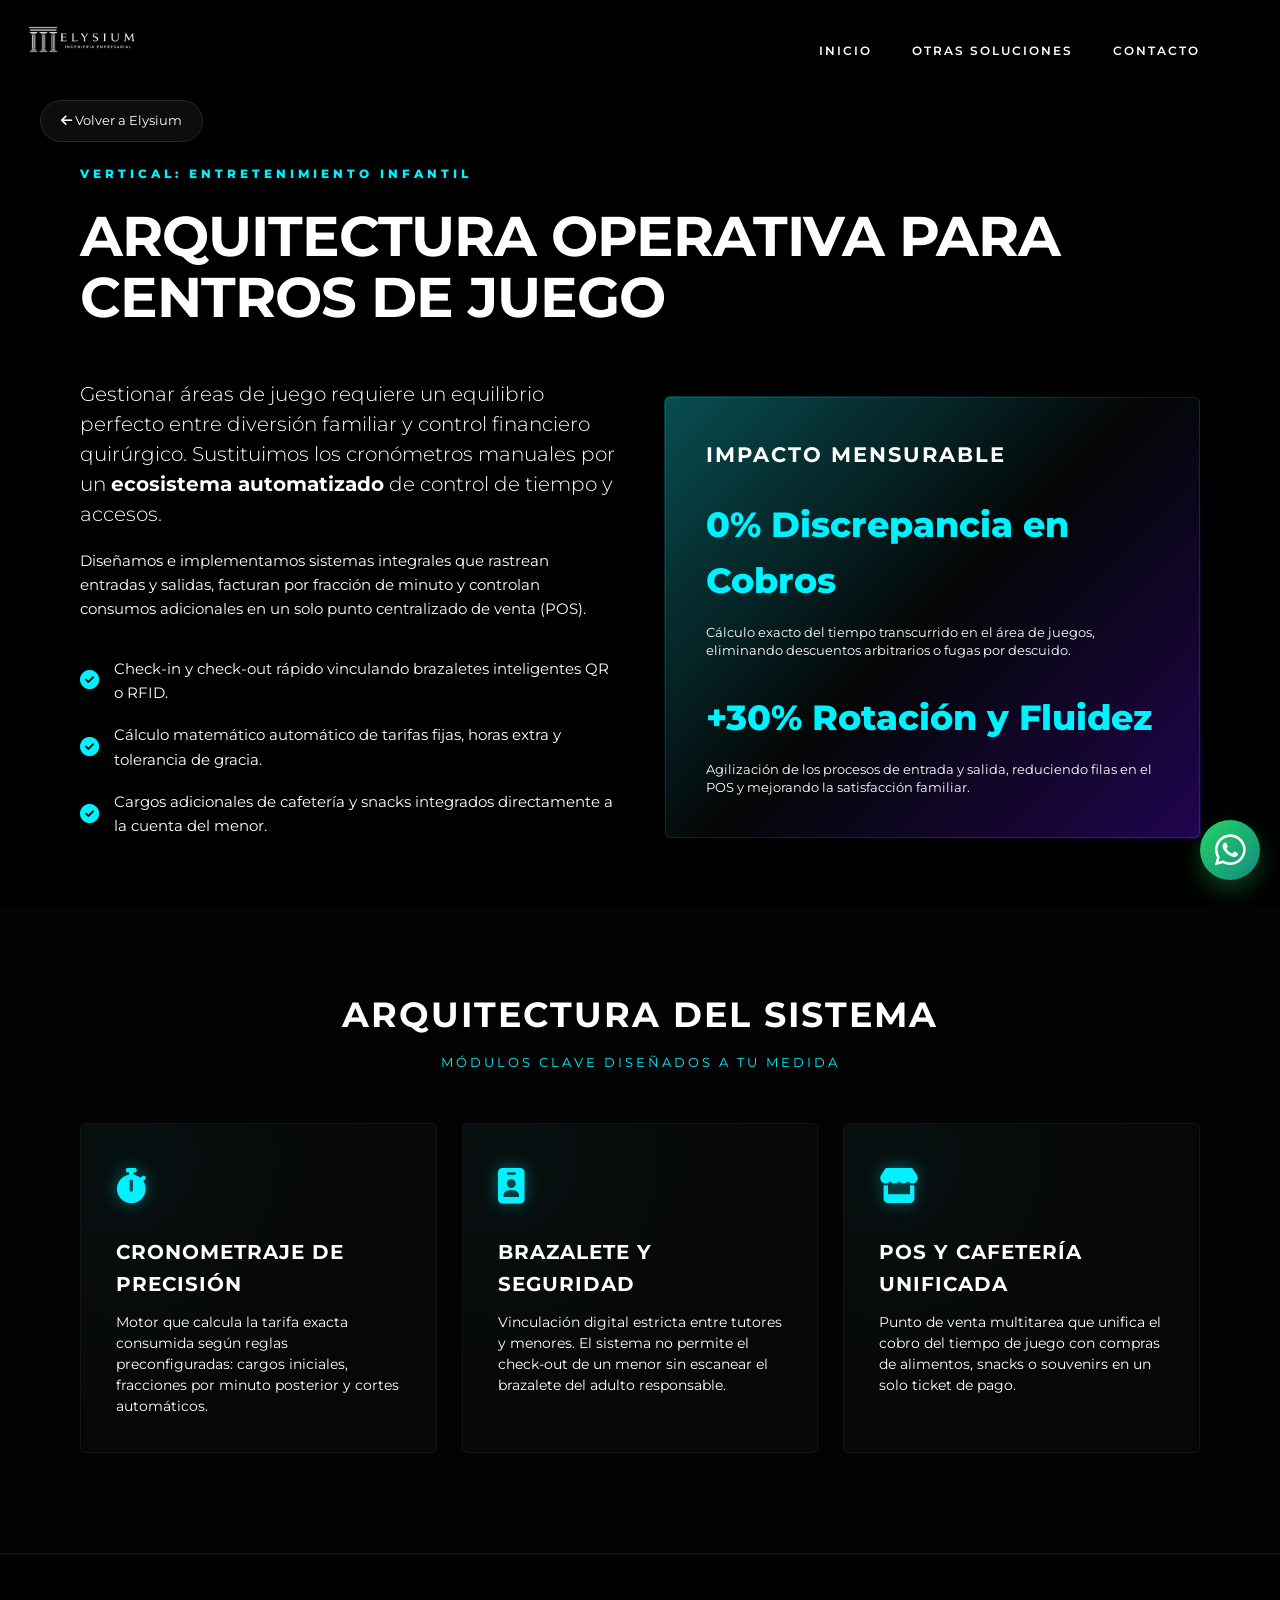
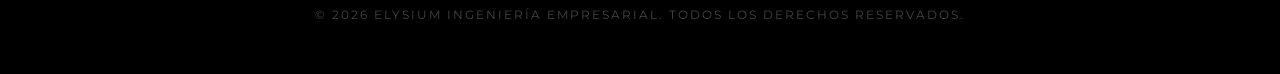
<file: soluciones/juegos-infantiles.html>
<!DOCTYPE html>
<html lang="es">

<head>
    <meta charset="UTF-8">
    <meta name="viewport" content="width=device-width, initial-scale=1.0">
    <title>Elysium | Áreas de Juego y Centros Infantiles</title>
    <link rel="icon" type="image/png" href="../assets/logo/Logo%20circulo%20Elysium.png">
    <meta name="description" content="Optimiza la operación de tu centro de entretenimiento infantil. Control absoluto de entradas/salidas por tiempo, brazaletes inteligentes e integración de punto de venta (POS).">
    <link rel="stylesheet" href="../style.css?v=1.4">
    <link rel="stylesheet" href="https://cdnjs.cloudflare.com/ajax/libs/font-awesome/6.4.0/css/all.min.css">
</head>

<body>
    <!-- Floating WhatsApp Button -->
    <a href="https://wa.me/522212487178?text=Me%20gustar%C3%ADa%20obtener%20m%C3%A1s%20informaci%C3%B3n" 
       class="whatsapp-float" 
       target="_blank" 
       rel="noopener noreferrer"
       aria-label="Contactar por WhatsApp">
        <i class="fab fa-whatsapp"></i>
    </a>

    <nav id="main-nav" style="background: rgba(0,0,0,0.8); backdrop-filter: blur(10px);">
        <div class="container">
            <div class="logo-nav">
                <a href="../index.html"><img src="../assets/logo/Logo 3.0 sin fondo/5.png" alt="Elysium Logo" style="height: 120px; top: 50%;"></a>
            </div>
            <ul class="nav-links">
                <li><a href="../index.html">Inicio</a></li>
                <li><a href="../index.html#soluciones">Otras Soluciones</a></li>
                <li><a href="../contacto.html" class="btn btn-gold">Contacto</a></li>
            </ul>
        </div>
    </nav>

    <style>
        .nav-back {
            position: fixed;
            top: 100px;
            left: 40px;
            color: #fff;
            text-decoration: none;
            font-size: 0.8rem;
            z-index: 1000;
            transition: 0.3s;
            background: rgba(255,255,255,0.05);
            padding: 10px 20px;
            border-radius: 50px;
            backdrop-filter: blur(10px);
            border: 1px solid rgba(255,255,255,0.1);
        }
        .nav-back:hover {
            color: var(--primary-blue);
            border-color: var(--primary-blue);
            box-shadow: 0 0 20px rgba(0, 242, 255, 0.2);
        }
        @media (max-width: 991px) {
            .nav-back { top: 80px; left: 20px; }
        }

        /* Premium feature card styles */
        .features-grid {
            display: grid;
            grid-template-columns: repeat(auto-fit, minmax(300px, 1fr));
            gap: 25px;
            margin-top: 50px;
        }
        .feature-card {
            padding: 35px;
            position: relative;
            overflow: hidden;
            border-radius: 6px;
            border: 1px solid rgba(255, 255, 255, 0.05);
            background: rgba(255, 255, 255, 0.02);
            transition: all 0.5s cubic-bezier(0.16, 1, 0.3, 1);
        }
        .feature-card::before {
            content: '';
            position: absolute;
            top: 0; left: 0; width: 100%; height: 100%;
            background: radial-gradient(circle at 10% 10%, rgba(0, 242, 255, 0.08) 0%, transparent 60%);
            opacity: 0.5;
            transition: 0.5s;
        }
        .feature-card:hover {
            transform: translateY(-8px);
            border-color: var(--primary-blue);
            box-shadow: 0 10px 30px rgba(0, 242, 255, 0.15);
            background: rgba(255, 255, 255, 0.04);
        }
        .feature-card:hover::before {
            opacity: 1;
            background: radial-gradient(circle at 10% 10%, rgba(0, 242, 255, 0.15) 0%, transparent 65%);
        }
        .feature-icon {
            font-size: 2.2rem;
            color: var(--primary-blue);
            margin-bottom: 20px;
            position: relative;
            z-index: 1;
            filter: drop-shadow(0 0 8px rgba(0, 242, 255, 0.4));
        }
        .feature-card h3 {
            font-size: 1.25rem;
            margin-bottom: 12px;
            color: #fff;
            position: relative;
            z-index: 1;
            letter-spacing: 1px;
        }
        .feature-card p {
            font-size: 0.88rem;
            color: var(--text-muted);
            line-height: 1.5;
            position: relative;
            z-index: 1;
        }
        .metric-card {
            padding: 40px;
            background: linear-gradient(135deg, rgba(255,255,255,0.03) 0%, rgba(0,242,255,0.02) 100%);
            border: 1px solid rgba(0, 242, 255, 0.15);
            border-radius: 6px;
            box-shadow: 0 15px 40px rgba(0, 0, 0, 0.4);
            position: relative;
        }
        .metric-card::after {
            content: '';
            position: absolute;
            top: -2px; left: -2px; right: -2px; bottom: -2px;
            background: linear-gradient(135deg, var(--primary-blue), transparent, var(--primary-purple));
            border-radius: 6px;
            z-index: -1;
            opacity: 0.3;
        }
    </style>

    <a href="../index.html#soluciones" class="nav-back"><i class="fas fa-arrow-left"></i> Volver a Elysium</a>

    <main style="padding-top: 60px;">
        <section style="border-bottom: none; padding-bottom: 50px;">
            <div class="container">
                <div style="margin-bottom: 50px; text-align: left;">
                    <span style="color: var(--primary-blue); font-size: 0.75rem; letter-spacing: 4px; font-weight: 800;">VERTICAL: ENTRETENIMIENTO INFANTIL</span>
                    <h1 style="font-size: 3.5rem; margin-top: 20px; line-height: 1.1; letter-spacing: -1px;">ARQUITECTURA OPERATIVA PARA CENTROS DE JUEGO</h1>
                </div>
                
                <div class="philosophy-grid" style="align-items: center; gap: 50px;">
                    <div class="philosophy-content">
                        <p style="font-size: 1.25rem; color: #fff; line-height: 1.5; font-weight: 300;">Gestionar áreas de juego requiere un equilibrio perfecto entre diversión familiar y control financiero quirúrgico. Sustituimos los cronómetros manuales por un <strong>ecosistema automatizado</strong> de control de tiempo y accesos.</p>
                        <p style="margin-top: 20px; color: var(--text-muted); font-size: 0.95rem;">Diseñamos e implementamos sistemas integrales que rastrean entradas y salidas, facturan por fracción de minuto y controlan consumos adicionales en un solo punto centralizado de venta (POS).</p>
                        
                        <ul style="margin-top: 35px; list-style: none; color: var(--text-muted);">
                            <li style="margin-bottom: 18px; display: flex; align-items: center; gap: 15px; font-size: 0.95rem;">
                                <i class="fas fa-check-circle" style="color: var(--primary-blue); font-size: 1.2rem;"></i> 
                                <span>Check-in y check-out rápido vinculando brazaletes inteligentes QR o RFID.</span>
                            </li>
                            <li style="margin-bottom: 18px; display: flex; align-items: center; gap: 15px; font-size: 0.95rem;">
                                <i class="fas fa-check-circle" style="color: var(--primary-blue); font-size: 1.2rem;"></i> 
                                <span>Cálculo matemático automático de tarifas fijas, horas extra y tolerancia de gracia.</span>
                            </li>
                            <li style="margin-bottom: 18px; display: flex; align-items: center; gap: 15px; font-size: 0.95rem;">
                                <i class="fas fa-check-circle" style="color: var(--primary-blue); font-size: 1.2rem;"></i> 
                                <span>Cargos adicionales de cafetería y snacks integrados directamente a la cuenta del menor.</span>
                            </li>
                        </ul>
                    </div>
                    
                    <div class="metric-card">
                        <h3 style="margin-bottom: 25px; font-size: 1.3rem; letter-spacing: 2px; color: #fff;">Impacto Mensurable</h3>
                        <div class="bento-metric" style="font-size: 2.2rem; margin-bottom: 15px;">0% Discrepancia en Cobros</div>
                        <p style="color: var(--text-muted); font-size: 0.8rem; margin-bottom: 30px; line-height: 1.4;">Cálculo exacto del tiempo transcurrido en el área de juegos, eliminando descuentos arbitrarios o fugas por descuido.</p>
                        <div class="bento-metric" style="font-size: 2.2rem; margin-bottom: 15px;">+30% Rotación y Fluidez</div>
                        <p style="color: var(--text-muted); font-size: 0.8rem; line-height: 1.4; margin: 0;">Agilización de los procesos de entrada y salida, reduciendo filas en el POS y mejorando la satisfacción familiar.</p>
                    </div>
                </div>
            </div>
        </section>

        <!-- Seccion Novedosa: Módulos del Sistema -->
        <section style="background: rgba(255, 255, 255, 0.01); padding-top: 80px; padding-bottom: 100px;">
            <div class="container">
                <div style="text-align: center; margin-bottom: 50px;">
                    <h2 style="font-size: 2.2rem; letter-spacing: 2px;">ARQUITECTURA DEL SISTEMA</h2>
                    <p style="color: var(--primary-blue); font-size: 0.8rem; letter-spacing: 3px; margin-top: 10px; text-transform: uppercase;">Módulos clave diseñados a tu medida</p>
                </div>

                <div class="features-grid">
                    <div class="feature-card">
                        <div class="feature-icon"><i class="fas fa-stopwatch"></i></div>
                        <h3>Cronometraje de Precisión</h3>
                        <p>Motor que calcula la tarifa exacta consumida según reglas preconfiguradas: cargos iniciales, fracciones por minuto posterior y cortes automáticos.</p>
                    </div>
                    
                    <div class="feature-card">
                        <div class="feature-icon"><i class="fas fa-id-badge"></i></div>
                        <h3>Brazalete y Seguridad</h3>
                        <p>Vinculación digital estricta entre tutores y menores. El sistema no permite el check-out de un menor sin escanear el brazalete del adulto responsable.</p>
                    </div>

                    <div class="feature-card">
                        <div class="feature-icon"><i class="fas fa-store"></i></div>
                        <h3>POS y Cafetería Unificada</h3>
                        <p>Punto de venta multitarea que unifica el cobro del tiempo de juego con compras de alimentos, snacks o souvenirs en un solo ticket de pago.</p>
                    </div>
                </div>
            </div>
        </section>
    </main>

    <footer style="padding: 50px 0; background: #000; text-align: center; border-top: 1px solid rgba(255,255,255,0.05);">
        <div class="container">
            <p style="font-size: 0.75rem; color: #444; letter-spacing: 2px;">© 2026 ELYSIUM INGENIERÍA EMPRESARIAL. TODOS LOS DERECHOS RESERVADOS.</p>
        </div>
    </footer>
</body>

</html>
</file>
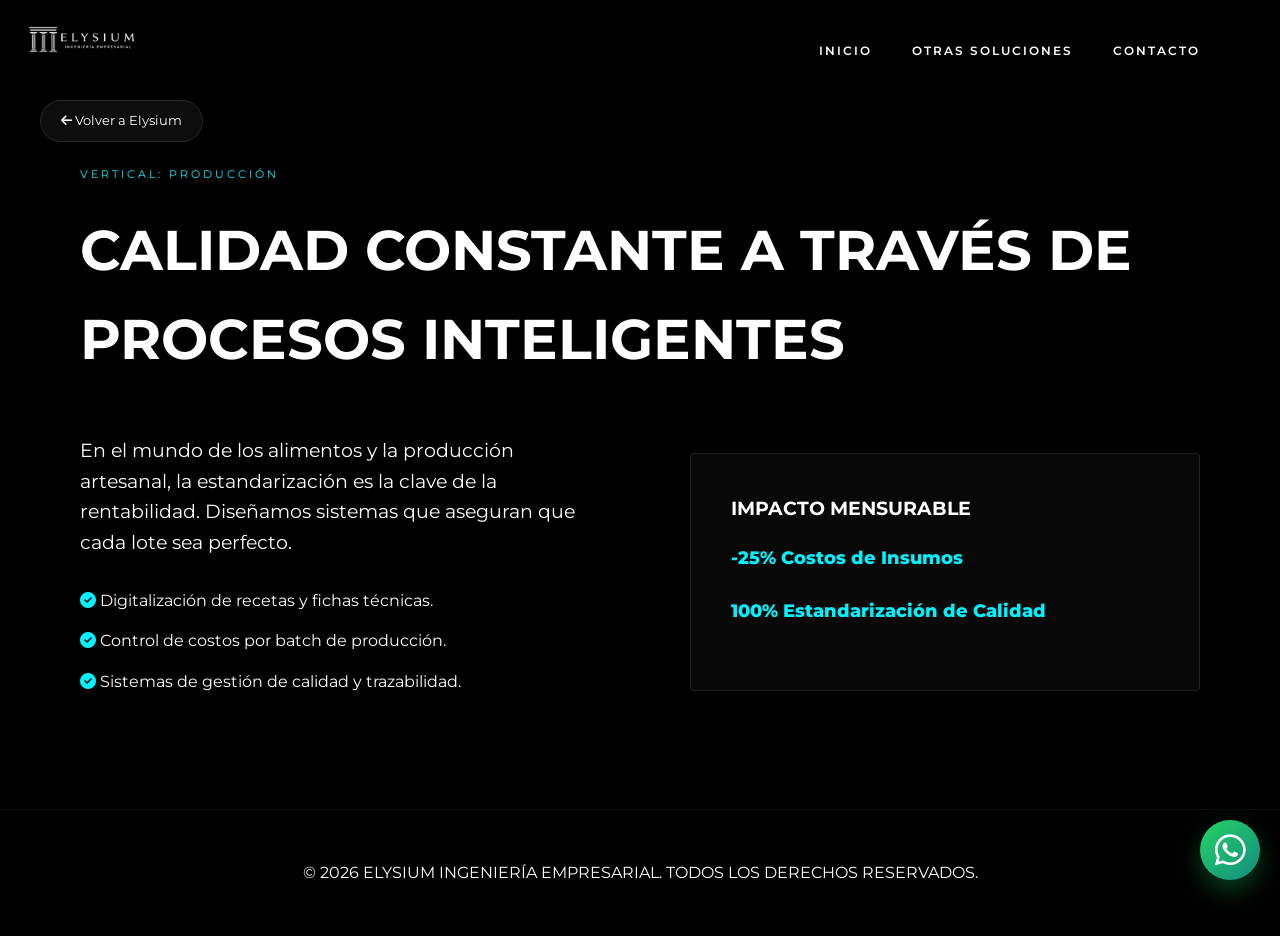
<file: soluciones/produccion.html>
<!DOCTYPE html>
<html lang="es">

<head>
    <meta charset="UTF-8">
    <meta name="viewport" content="width=device-width, initial-scale=1.0">
    <title>Elysium | Producción y Alimentos</title>
    <link rel="icon" type="image/png" href="../assets/logo/Logo%20circulo%20Elysium.png">
    <meta name="description" content="Estandarización de procesos productivos para pastelerías y fábricas artesanales. Optimiza tu producción con los sistemas inteligentes de Elysium.">
    <link rel="stylesheet" href="../style.css?v=1.1">
    <link rel="stylesheet" href="https://cdnjs.cloudflare.com/ajax/libs/font-awesome/6.4.0/css/all.min.css">
</head>

<body>
    <!-- Floating WhatsApp Button -->
    <a href="https://wa.me/522212487178?text=Me%20gustar%C3%ADa%20obtener%20m%C3%A1s%20informaci%C3%B3n" 
       class="whatsapp-float" 
       target="_blank" 
       rel="noopener noreferrer"
       aria-label="Contactar por WhatsApp">
        <i class="fab fa-whatsapp"></i>
    </a>

    <nav id="main-nav" style="background: rgba(0,0,0,0.8); backdrop-filter: blur(10px);">
        <div class="container">
            <div class="logo-nav">
                <a href="../index.html"><img src="../assets/logo/Logo 3.0 sin fondo/5.png" alt="Elysium Logo" style="height: 120px; top: 50%;"></a>
            </div>
            <ul class="nav-links">
                <li><a href="../index.html">Inicio</a></li>
                <li><a href="../index.html#soluciones">Otras Soluciones</a></li>
                <li><a href="../contacto.html" class="btn btn-gold">Contacto</a></li>
            </ul>
        </div>
    </nav>

    <style>
        .nav-back {
            position: fixed;
            top: 100px;
            left: 40px;
            color: #fff;
            text-decoration: none;
            font-size: 0.8rem;
            z-index: 1000;
            transition: 0.3s;
            background: rgba(255,255,255,0.05);
            padding: 10px 20px;
            border-radius: 50px;
            backdrop-filter: blur(10px);
            border: 1px solid rgba(255,255,255,0.1);
        }
        .nav-back:hover {
            color: var(--primary-blue);
            border-color: var(--primary-blue);
            box-shadow: 0 0 20px rgba(0, 242, 255, 0.2);
        }
        @media (max-width: 991px) {
            .nav-back { top: 80px; left: 20px; }
        }
    </style>

    <a href="../index.html#soluciones" class="nav-back"><i class="fas fa-arrow-left"></i> Volver a Elysium</a>

    <main style="padding-top: 60px;">
        <section>
            <div class="container">
                <div style="margin-bottom: 50px;">
                    <span style="color: var(--primary-blue); font-size: 0.7rem; letter-spacing: 3px;">VERTICAL: PRODUCCIÓN</span>
                    <h1 style="font-size: 3.5rem; margin-top: 20px;">CALIDAD CONSTANTE A TRAVÉS DE PROCESOS INTELIGENTES</h1>
                </div>
                
                <div class="philosophy-grid">
                    <div class="philosophy-content">
                        <p style="font-size: 1.2rem; color: #fff;">En el mundo de los alimentos y la producción artesanal, la estandarización es la clave de la rentabilidad. Diseñamos sistemas que aseguran que cada lote sea perfecto.</p>
                        <ul style="margin-top: 30px; list-style: none; color: var(--text-muted);">
                            <li style="margin-bottom: 15px;"><i class="fas fa-check-circle" style="color: var(--primary-blue);"></i> Digitalización de recetas y fichas técnicas.</li>
                            <li style="margin-bottom: 15px;"><i class="fas fa-check-circle" style="color: var(--primary-blue);"></i> Control de costos por batch de producción.</li>
                            <li style="margin-bottom: 15px;"><i class="fas fa-check-circle" style="color: var(--primary-blue);"></i> Sistemas de gestión de calidad y trazabilidad.</li>
                        </ul>
                    </div>
                    <div class="glass-card" style="padding: 40px;">
                        <h3 style="margin-bottom: 20px;">Impacto Mensurable</h3>
                        <div class="bento-metric">-25% Costos de Insumos</div>
                        <div class="bento-metric">100% Estandarización de Calidad</div>
                    </div>
                </div>
            </div>
        </section>
    </main>

    <footer style="padding: 50px 0; background: #000; text-align: center;">
        <div class="container">
            <p>© 2026 ELYSIUM INGENIERÍA EMPRESARIAL. TODOS LOS DERECHOS RESERVADOS.</p>
        </div>
    </footer>
</body>
</html>
</file>
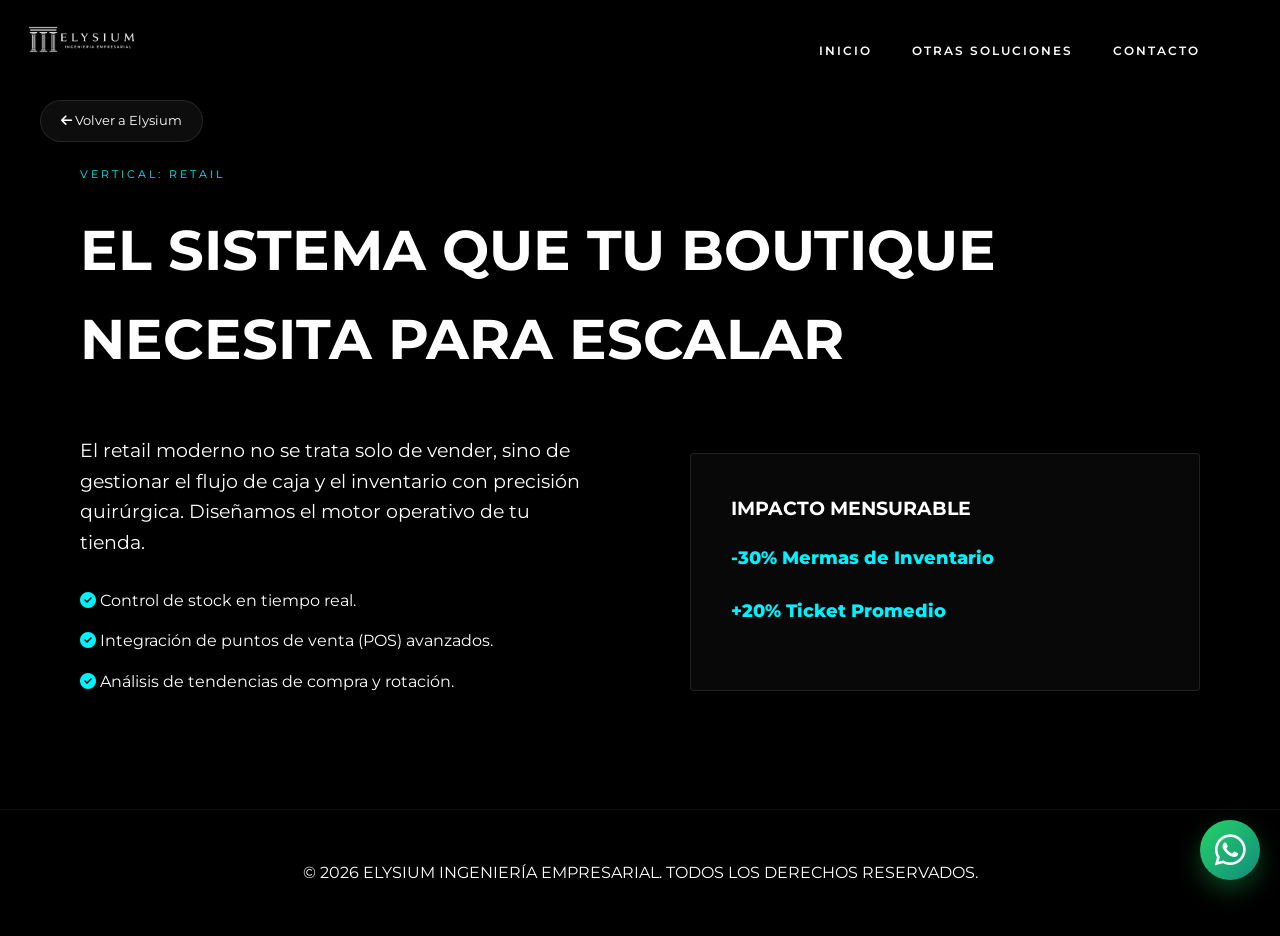
<file: soluciones/retail.html>
<!DOCTYPE html>
<html lang="es">

<head>
    <meta charset="UTF-8">
    <meta name="viewport" content="width=device-width, initial-scale=1.0">
    <title>Elysium | Retail y Tiendas de Moda</title>
    <link rel="icon" type="image/png" href="../assets/logo/Logo%20circulo%20Elysium.png">
    <meta name="description" content="Gestión inteligente de inventarios y puntos de venta para retail. Escala tu tienda de ropa o boutique con los sistemas de Elysium.">
    <link rel="stylesheet" href="../style.css?v=1.1">
    <link rel="stylesheet" href="https://cdnjs.cloudflare.com/ajax/libs/font-awesome/6.4.0/css/all.min.css">
</head>

<body>
    <!-- Floating WhatsApp Button -->
    <a href="https://wa.me/522212487178?text=Me%20gustar%C3%ADa%20obtener%20m%C3%A1s%20informaci%C3%B3n" 
       class="whatsapp-float" 
       target="_blank" 
       rel="noopener noreferrer"
       aria-label="Contactar por WhatsApp">
        <i class="fab fa-whatsapp"></i>
    </a>

    <nav id="main-nav" style="background: rgba(0,0,0,0.8); backdrop-filter: blur(10px);">
        <div class="container">
            <div class="logo-nav">
                <a href="../index.html"><img src="../assets/logo/Logo 3.0 sin fondo/5.png" alt="Elysium Logo" style="height: 120px; top: 50%;"></a>
            </div>
            <ul class="nav-links">
                <li><a href="../index.html">Inicio</a></li>
                <li><a href="../index.html#soluciones">Otras Soluciones</a></li>
                <li><a href="../contacto.html" class="btn btn-gold">Contacto</a></li>
            </ul>
        </div>
    </nav>

    <style>
        .nav-back {
            position: fixed;
            top: 100px;
            left: 40px;
            color: #fff;
            text-decoration: none;
            font-size: 0.8rem;
            z-index: 1000;
            transition: 0.3s;
            background: rgba(255,255,255,0.05);
            padding: 10px 20px;
            border-radius: 50px;
            backdrop-filter: blur(10px);
            border: 1px solid rgba(255,255,255,0.1);
        }
        .nav-back:hover {
            color: var(--primary-blue);
            border-color: var(--primary-blue);
            box-shadow: 0 0 20px rgba(0, 242, 255, 0.2);
        }
        @media (max-width: 991px) {
            .nav-back { top: 80px; left: 20px; }
        }
    </style>

    <a href="../index.html#soluciones" class="nav-back"><i class="fas fa-arrow-left"></i> Volver a Elysium</a>

    <main style="padding-top: 60px;">
        <section>
            <div class="container">
                <div style="margin-bottom: 50px;">
                    <span style="color: var(--primary-blue); font-size: 0.7rem; letter-spacing: 3px;">VERTICAL: RETAIL</span>
                    <h1 style="font-size: 3.5rem; margin-top: 20px;">EL SISTEMA QUE TU BOUTIQUE NECESITA PARA ESCALAR</h1>
                </div>
                
                <div class="philosophy-grid">
                    <div class="philosophy-content">
                        <p style="font-size: 1.2rem; color: #fff;">El retail moderno no se trata solo de vender, sino de gestionar el flujo de caja y el inventario con precisión quirúrgica. Diseñamos el motor operativo de tu tienda.</p>
                        <ul style="margin-top: 30px; list-style: none; color: var(--text-muted);">
                            <li style="margin-bottom: 15px;"><i class="fas fa-check-circle" style="color: var(--primary-blue);"></i> Control de stock en tiempo real.</li>
                            <li style="margin-bottom: 15px;"><i class="fas fa-check-circle" style="color: var(--primary-blue);"></i> Integración de puntos de venta (POS) avanzados.</li>
                            <li style="margin-bottom: 15px;"><i class="fas fa-check-circle" style="color: var(--primary-blue);"></i> Análisis de tendencias de compra y rotación.</li>
                        </ul>
                    </div>
                    <div class="glass-card" style="padding: 40px;">
                        <h3 style="margin-bottom: 20px;">Impacto Mensurable</h3>
                        <div class="bento-metric">-30% Mermas de Inventario</div>
                        <div class="bento-metric">+20% Ticket Promedio</div>
                    </div>
                </div>
            </div>
        </section>
    </main>

    <footer style="padding: 50px 0; background: #000; text-align: center;">
        <div class="container">
            <p>© 2026 ELYSIUM INGENIERÍA EMPRESARIAL. TODOS LOS DERECHOS RESERVADOS.</p>
        </div>
    </footer>
</body>
</html>
</file>
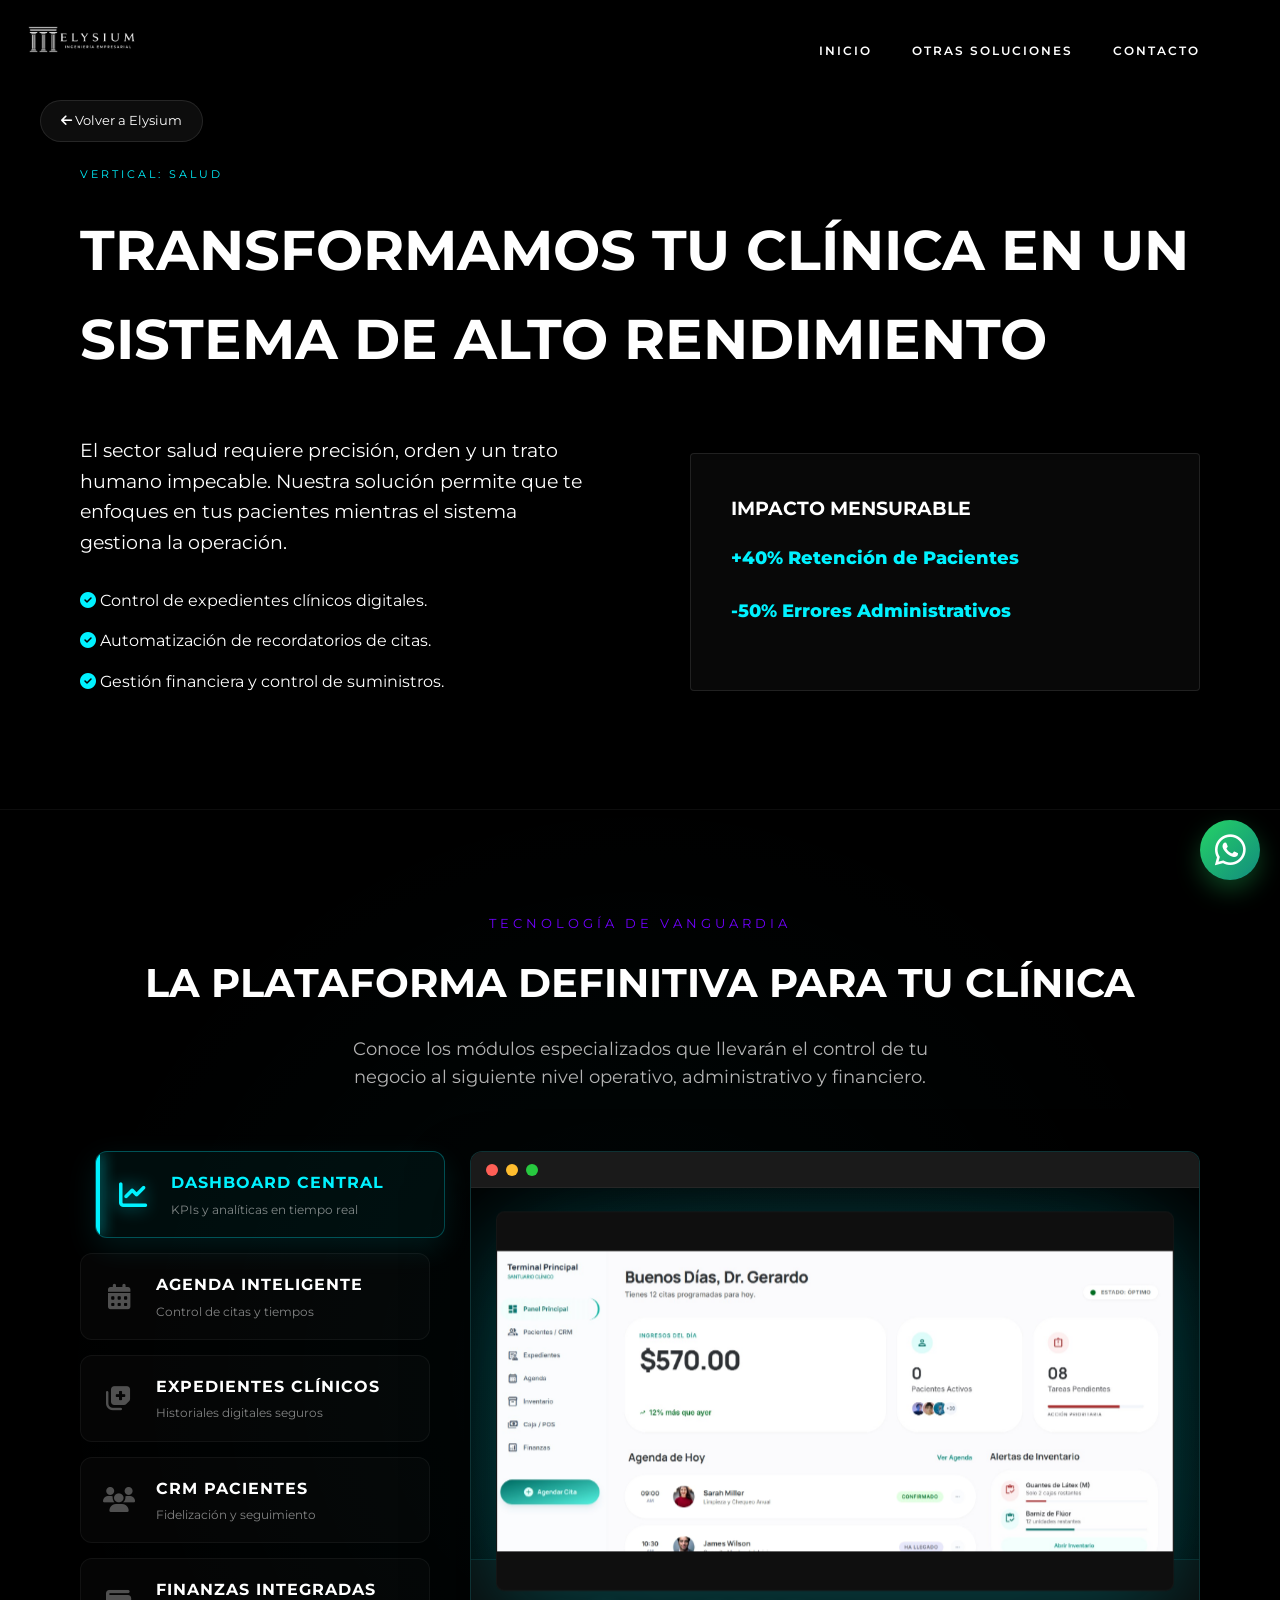
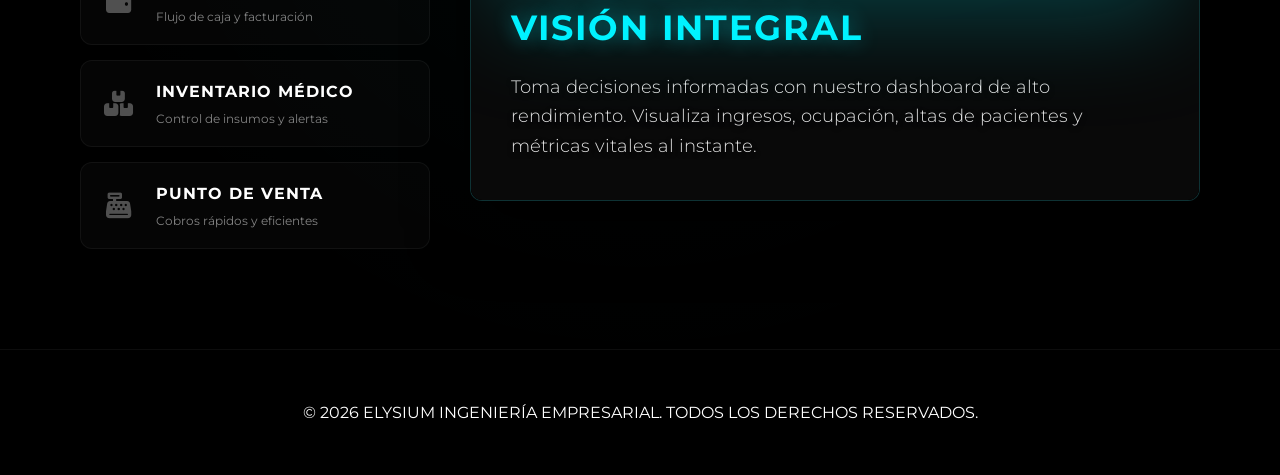
<file: soluciones/salud.html>
<!DOCTYPE html>
<html lang="es">

<head>
    <meta charset="UTF-8">
    <meta name="viewport" content="width=device-width, initial-scale=1.0">
    <title>Elysium | Gestión de Salud y Clínicas</title>
    <link rel="icon" type="image/png" href="../assets/logo/Logo%20circulo%20Elysium.png">
    <meta name="description"
        content="Soluciones de ingeniería y software para la gestión eficiente de clínicas y centros de salud. Automatiza tus procesos médicos con Elysium.">
    <link rel="stylesheet" href="../style.css?v=1.1">
    <link rel="stylesheet" href="https://cdnjs.cloudflare.com/ajax/libs/font-awesome/6.4.0/css/all.min.css">
</head>

<body>
    <!-- Floating WhatsApp Button -->
    <a href="https://wa.me/522212487178?text=Me%20gustar%C3%ADa%20obtener%20m%C3%A1s%20informaci%C3%B3n" 
       class="whatsapp-float" 
       target="_blank" 
       rel="noopener noreferrer"
       aria-label="Contactar por WhatsApp">
        <i class="fab fa-whatsapp"></i>
    </a>

    <nav id="main-nav" style="background: rgba(0,0,0,0.8); backdrop-filter: blur(10px);">
        <div class="container">
            <div class="logo-nav">
                <a href="../index.html"><img src="../assets/logo/Logo 3.0 sin fondo/5.png" alt="Elysium Logo"
                        style="height: 120px; top: 50%;"></a>
            </div>
            <ul class="nav-links">
                <li><a href="../index.html">Inicio</a></li>
                <li><a href="../index.html#soluciones">Otras Soluciones</a></li>
                <li><a href="../contacto.html" class="btn btn-gold">Contacto</a></li>
            </ul>
        </div>
    </nav>

    <style>
        .nav-back {
            position: fixed;
            top: 100px;
            left: 40px;
            color: #fff;
            text-decoration: none;
            font-size: 0.8rem;
            z-index: 1000;
            transition: 0.3s;
            background: rgba(255, 255, 255, 0.05);
            padding: 10px 20px;
            border-radius: 50px;
            backdrop-filter: blur(10px);
            border: 1px solid rgba(255, 255, 255, 0.1);
        }

        .nav-back:hover {
            color: var(--primary-blue);
            border-color: var(--primary-blue);
            box-shadow: 0 0 20px rgba(0, 242, 255, 0.2);
        }

        @media (max-width: 991px) {
            .nav-back {
                top: 80px;
                left: 20px;
            }
        }
    </style>

    <a href="../index.html#soluciones" class="nav-back"><i class="fas fa-arrow-left"></i> Volver a Elysium</a>

    <main style="padding-top: 60px;">
        <section>
            <div class="container">
                <div style="margin-bottom: 50px;">
                    <span style="color: var(--primary-blue); font-size: 0.7rem; letter-spacing: 3px;">VERTICAL:
                        SALUD</span>
                    <h1 style="font-size: 3.5rem; margin-top: 20px;">TRANSFORMAMOS TU CLÍNICA EN UN SISTEMA DE ALTO
                        RENDIMIENTO</h1>
                </div>

                <div class="philosophy-grid">
                    <div class="philosophy-content">
                        <p style="font-size: 1.2rem; color: #fff;">El sector salud requiere precisión, orden y un trato
                            humano impecable. Nuestra solución permite que te enfoques en tus pacientes mientras el
                            sistema gestiona la operación.</p>
                        <ul style="margin-top: 30px; list-style: none; color: var(--text-muted);">
                            <li style="margin-bottom: 15px;"><i class="fas fa-check-circle"
                                    style="color: var(--primary-blue);"></i> Control de expedientes clínicos digitales.
                            </li>
                            <li style="margin-bottom: 15px;"><i class="fas fa-check-circle"
                                    style="color: var(--primary-blue);"></i> Automatización de recordatorios de citas.
                            </li>
                            <li style="margin-bottom: 15px;"><i class="fas fa-check-circle"
                                    style="color: var(--primary-blue);"></i> Gestión financiera y control de
                                suministros.</li>
                        </ul>
                    </div>
                    <div class="glass-card" style="padding: 40px;">
                        <h3 style="margin-bottom: 20px;">Impacto Mensurable</h3>
                        <div class="bento-metric">+40% Retención de Pacientes</div>
                        <div class="bento-metric">-50% Errores Administrativos</div>
                    </div>
                </div>
            </div>
        </section>

        <!-- SECCIÓN DE LA PLATAFORMA DE GESTIÓN -->
        <section id="plataforma"
            style="padding: 100px 0; position: relative; overflow: hidden; background: radial-gradient(circle at center, rgba(0, 242, 255, 0.03) 0%, transparent 70%);">
            <div class="container">
                <div style="text-align: center; margin-bottom: 60px;">
                    <span
                        style="color: var(--primary-purple); font-size: 0.8rem; letter-spacing: 4px; text-transform: uppercase;">Tecnología
                        de Vanguardia</span>
                    <h2 style="font-size: 2.5rem; margin-top: 15px; color: #fff;">LA PLATAFORMA DEFINITIVA PARA TU
                        CLÍNICA</h2>
                    <p style="color: rgba(255,255,255,0.7); max-width: 650px; margin: 20px auto; font-size: 1.1rem;">
                        Conoce los módulos especializados que llevarán el control de tu negocio al siguiente nivel
                        operativo, administrativo y financiero.</p>
                </div>

                <div class="platform-showcase">
                    <div class="platform-nav">
                        <div class="platform-btn active" data-target="panel">
                            <i class="fas fa-chart-line"></i>
                            <div class="btn-text">
                                <h4>Dashboard Central</h4>
                                <p>KPIs y analíticas en tiempo real</p>
                            </div>
                        </div>
                        <div class="platform-btn" data-target="agenda">
                            <i class="fas fa-calendar-alt"></i>
                            <div class="btn-text">
                                <h4>Agenda Inteligente</h4>
                                <p>Control de citas y tiempos</p>
                            </div>
                        </div>
                        <div class="platform-btn" data-target="expedientes">
                            <i class="fas fa-notes-medical"></i>
                            <div class="btn-text">
                                <h4>Expedientes Clínicos</h4>
                                <p>Historiales digitales seguros</p>
                            </div>
                        </div>
                        <div class="platform-btn" data-target="crm">
                            <i class="fas fa-users"></i>
                            <div class="btn-text">
                                <h4>CRM Pacientes</h4>
                                <p>Fidelización y seguimiento</p>
                            </div>
                        </div>
                        <div class="platform-btn" data-target="finanzas">
                            <i class="fas fa-wallet"></i>
                            <div class="btn-text">
                                <h4>Finanzas Integradas</h4>
                                <p>Flujo de caja y facturación</p>
                            </div>
                        </div>
                        <div class="platform-btn" data-target="inventario">
                            <i class="fas fa-boxes"></i>
                            <div class="btn-text">
                                <h4>Inventario Médico</h4>
                                <p>Control de insumos y alertas</p>
                            </div>
                        </div>
                        <div class="platform-btn" data-target="pos">
                            <i class="fas fa-cash-register"></i>
                            <div class="btn-text">
                                <h4>Punto de Venta</h4>
                                <p>Cobros rápidos y eficientes</p>
                            </div>
                        </div>
                    </div>

                    <div class="platform-display glass-card">
                        <div class="display-item active" id="display-panel">
                            <img src="../assets/Dentistas/Panel principal.jpg" alt="Panel Principal">
                            <div class="display-overlay">
                                <h3>Visión Integral</h3>
                                <p>Toma decisiones informadas con nuestro dashboard de alto rendimiento. Visualiza
                                    ingresos, ocupación, altas de pacientes y métricas vitales al instante.</p>
                            </div>
                        </div>
                        <div class="display-item" id="display-agenda">
                            <img src="../assets/Dentistas/agenda.jpg" alt="Agenda">
                            <div class="display-overlay">
                                <h3>Organización Perfecta</h3>
                                <p>Optimiza los tiempos de tus especialistas. Reduce ausencias con recordatorios
                                    automáticos por WhatsApp y sincronización perfecta entre doctores.</p>
                            </div>
                        </div>
                        <div class="display-item" id="display-expedientes">
                            <img src="../assets/Dentistas/expedientes.jpg" alt="Expedientes">
                            <div class="display-overlay">
                                <h3>Seguridad y Rapidez</h3>
                                <p>Accede a radiografías, odontogramas, notas de evolución y diagnósticos de manera
                                    instantánea, siempre respaldado por los más altos estándares de privacidad.</p>
                            </div>
                        </div>
                        <div class="display-item" id="display-crm">
                            <img src="../assets/Dentistas/CRM.jpg" alt="CRM">
                            <div class="display-overlay">
                                <h3>Experiencia Premium</h3>
                                <p>Conoce a cada paciente. Automatiza campañas de seguimiento, felicitaciones de
                                    cumpleaños y recordatorios de revisiones periódicas para aumentar la retención.</p>
                            </div>
                        </div>
                        <div class="display-item" id="display-finanzas">
                            <img src="../assets/Dentistas/finanzas.jpg" alt="Finanzas">
                            <div class="display-overlay">
                                <h3>Control Absoluto</h3>
                                <p>Maneja comisiones de doctores, cuentas por cobrar, estados de cuenta de pacientes y
                                    reportes financieros generales con exactitud milimétrica.</p>
                            </div>
                        </div>
                        <div class="display-item" id="display-inventario">
                            <img src="../assets/Dentistas/inventario.jpg" alt="Inventario">
                            <div class="display-overlay">
                                <h3>Cero Desabastecimiento</h3>
                                <p>Registra entradas, salidas y mermas. Recibe alertas en tiempo real antes de que te
                                    quedes sin suministros críticos, mejorando la rentabilidad operativa.</p>
                            </div>
                        </div>
                        <div class="display-item" id="display-pos">
                            <img src="../assets/Dentistas/punto de venta.jpg" alt="Punto de Venta">
                            <div class="display-overlay">
                                <h3>Checkout Ágil</h3>
                                <p>Brinda una experiencia de cobro moderna y fluida, compatible con múltiples métodos de
                                    pago, abonos, cuentas corrientes y emisión de comprobantes en un clic.</p>
                            </div>
                        </div>
                    </div>
                </div>
            </div>

            <style>
                .platform-showcase {
                    display: grid;
                    grid-template-columns: 350px 1fr;
                    gap: 40px;
                    align-items: start;
                }

                .platform-nav {
                    display: flex;
                    flex-direction: column;
                    gap: 15px;
                }

                .platform-btn {
                    display: flex;
                    align-items: center;
                    gap: 20px;
                    padding: 18px 20px;
                    border-radius: 12px;
                    background: rgba(255, 255, 255, 0.02);
                    border: 1px solid rgba(255, 255, 255, 0.05);
                    cursor: pointer;
                    transition: all 0.4s cubic-bezier(0.175, 0.885, 0.32, 1.275);
                    position: relative;
                    overflow: hidden;
                }

                .platform-btn:hover {
                    background: rgba(255, 255, 255, 0.05);
                    transform: translateX(10px);
                    border-color: rgba(255, 255, 255, 0.1);
                }

                .platform-btn.active {
                    background: rgba(0, 242, 255, 0.05);
                    border-color: rgba(0, 242, 255, 0.3);
                    box-shadow: 0 10px 30px rgba(0, 242, 255, 0.1);
                    transform: translateX(15px);
                }

                .platform-btn.active::before {
                    content: '';
                    position: absolute;
                    left: 0;
                    top: 0;
                    height: 100%;
                    width: 4px;
                    background: var(--primary-blue);
                    box-shadow: 0 0 15px var(--primary-blue);
                }

                .platform-btn i {
                    font-size: 1.6rem;
                    color: rgba(255, 255, 255, 0.3);
                    transition: all 0.4s ease;
                    width: 35px;
                    text-align: center;
                }

                .platform-btn:hover i {
                    color: rgba(255, 255, 255, 0.8);
                }

                .platform-btn.active i {
                    color: var(--primary-blue);
                    text-shadow: 0 0 15px rgba(0, 242, 255, 0.6);
                    transform: scale(1.1);
                }

                .btn-text {
                    text-align: left;
                }

                .btn-text h4 {
                    margin: 0;
                    font-size: 1rem;
                    color: #fff;
                    letter-spacing: 1px;
                    transition: all 0.3s ease;
                }

                .platform-btn.active .btn-text h4 {
                    color: var(--primary-blue);
                }

                .btn-text p {
                    margin: 4px 0 0 0;
                    font-size: 0.75rem;
                    color: rgba(255, 255, 255, 0.5);
                    text-transform: none;
                }

                .platform-display {
                    position: relative;
                    border-radius: 12px;
                    overflow: hidden;
                    height: 650px;
                    box-shadow: 0 30px 60px rgba(0, 0, 0, 0.8);
                    border: 1px solid rgba(0, 242, 255, 0.15);
                    background: #111;
                }

                /* Cabecera estilo navegador macOS */
                .platform-display::before {
                    content: '';
                    display: block;
                    height: 35px;
                    background: #1a1a1a;
                    border-bottom: 1px solid rgba(255, 255, 255, 0.05);
                    width: 100%;
                    position: absolute;
                    top: 0;
                    left: 0;
                    z-index: 10;
                }

                /* Botones del navegador */
                .platform-display::after {
                    content: '';
                    position: absolute;
                    top: 12px;
                    left: 15px;
                    width: 12px;
                    height: 12px;
                    border-radius: 50%;
                    background: #ff5f56;
                    box-shadow: 20px 0 0 #ffbd2e, 40px 0 0 #27c93f;
                    z-index: 11;
                }

                .display-item {
                    position: absolute;
                    top: 35px; /* Empieza debajo de la barra */
                    left: 0;
                    width: 100%;
                    height: calc(100% - 35px);
                    opacity: 0;
                    visibility: hidden;
                    transition: all 1.2s cubic-bezier(0.19, 1, 0.22, 1);
                    transform: perspective(1200px) rotateY(-15deg) translateZ(-100px) translateY(30px);
                    background: radial-gradient(circle at center, #0a0a0a 0%, #000 100%);
                    transform-style: preserve-3d;
                }

                .display-item.active {
                    opacity: 1;
                    visibility: visible;
                    transform: perspective(1200px) rotateY(0deg) translateZ(0) translateY(0);
                }

                /* Resplandor ambiental dinámico detrás de la imagen */
                .display-item::before {
                    content: '';
                    position: absolute;
                    top: 15%;
                    left: 10%;
                    width: 80%;
                    height: 50%;
                    background: var(--primary-blue);
                    filter: blur(100px);
                    opacity: 0;
                    transition: opacity 1.8s ease;
                    z-index: 0;
                    pointer-events: none;
                }

                .display-item.active::before {
                    opacity: 0.15;
                }

                .display-item img {
                    position: relative;
                    width: calc(100% - 80px);
                    height: calc(100% - 250px); /* Ajustado para compensar el overlay más grande */
                    margin: 35px auto 0 auto;
                    display: block;
                    object-fit: contain;
                    object-position: center;
                    filter: brightness(0.6) contrast(1.1) drop-shadow(0 10px 20px rgba(0,0,0,0.9));
                    transition: all 1.2s cubic-bezier(0.19, 1, 0.22, 1);
                    border-radius: 8px;
                    border: 1px solid rgba(255,255,255,0.03);
                    background: #111; /* Base oscura para que contraste si la imagen no llena 100% */
                    z-index: 1;
                }

                .display-item.active img {
                    transform: scale(1.02) translateZ(30px);
                    filter: brightness(1) contrast(1.02) drop-shadow(0 20px 50px rgba(0, 242, 255, 0.25));
                }

                .display-overlay {
                    position: absolute;
                    bottom: 0;
                    left: 0;
                    width: 100%;
                    height: auto;
                    min-height: 180px;
                    padding: 40px 40px; /* Más margen arriba y abajo para darle respiro al texto */
                    background: rgba(10, 10, 10, 0.95);
                    backdrop-filter: blur(15px);
                    border-top: 1px solid rgba(0, 242, 255, 0.1);
                    transform: translateY(30px);
                    transition: all 0.8s cubic-bezier(0.16, 1, 0.3, 1);
                    opacity: 0;
                    display: flex;
                    flex-direction: column;
                    justify-content: center;
                }

                .display-item.active .display-overlay {
                    transform: translateY(0);
                    opacity: 1;
                    transition-delay: 0.3s;
                }

                .display-overlay h3 {
                    font-size: 2.2rem;
                    color: var(--primary-blue);
                    margin-bottom: 15px;
                    text-shadow: 0 0 20px rgba(0, 242, 255, 0.4);
                    text-transform: uppercase;
                    letter-spacing: 2px;
                }

                .display-overlay p {
                    font-size: 1.15rem;
                    color: #e0e0e0;
                    max-width: 600px;
                    line-height: 1.6;
                    text-shadow: 0 2px 5px rgba(0, 0, 0, 0.9);
                    font-weight: 300;
                    margin: 0;
                }

                @media (max-width: 1024px) {
                    .platform-showcase {
                        grid-template-columns: 300px 1fr;
                        gap: 20px;
                    }
                }

                @media (max-width: 991px) {
                    .platform-showcase {
                        grid-template-columns: 1fr;
                    }

                    .platform-display {
                        height: 450px;
                        order: -1;
                    }

                    .platform-nav {
                        display: grid;
                        grid-template-columns: 1fr 1fr;
                    }

                    .platform-btn:hover,
                    .platform-btn.active {
                        transform: translateY(-5px) translateX(0);
                    }

                    .platform-btn.active::before {
                        width: 100%;
                        height: 4px;
                        left: 0;
                        bottom: 0;
                        top: auto;
                    }
                }

                @media (max-width: 768px) {
                    .platform-nav {
                        grid-template-columns: 1fr;
                    }

                    .platform-display {
                        height: 350px;
                    }

                    .display-overlay h3 {
                        font-size: 1.5rem;
                    }

                    .display-overlay p {
                        font-size: 0.95rem;
                    }

                    .display-overlay {
                        padding: 30px 20px;
                    }
                }
            </style>

            <script>
                document.addEventListener('DOMContentLoaded', () => {
                    const buttons = document.querySelectorAll('.platform-btn');
                    const displays = document.querySelectorAll('.display-item');
                    let intervalId;

                    function switchSlide(targetId) {
                        buttons.forEach(b => b.classList.remove('active'));
                        displays.forEach(d => d.classList.remove('active'));

                        const targetBtn = document.querySelector(`.platform-btn[data-target="${targetId}"]`);
                        if (targetBtn) targetBtn.classList.add('active');

                        const targetDisplay = document.getElementById('display-' + targetId);
                        if (targetDisplay) targetDisplay.classList.add('active');
                    }

                    buttons.forEach(btn => {
                        btn.addEventListener('click', () => {
                            switchSlide(btn.getAttribute('data-target'));
                            // Detener auto-play temporalmente al interactuar
                            clearInterval(intervalId);
                            startAutoPlay();
                        });
                    });

                    // Autoplay opcional (cambia cada 8 segundos)
                    function startAutoPlay() {
                        intervalId = setInterval(() => {
                            let currentActive = document.querySelector('.platform-btn.active');
                            let nextBtn = currentActive.nextElementSibling;
                            if (!nextBtn) {
                                nextBtn = buttons[0];
                            }
                            switchSlide(nextBtn.getAttribute('data-target'));
                        }, 8000);
                    }

                    startAutoPlay();
                });
            </script>
        </section>
    </main>

    <footer style="padding: 50px 0; background: #000; text-align: center;">
        <div class="container">
            <p>© 2026 ELYSIUM INGENIERÍA EMPRESARIAL. TODOS LOS DERECHOS RESERVADOS.</p>
        </div>
    </footer>
</body>

</html>
</file>
<file: style.css>
@import url('https://fonts.googleapis.com/css2?family=Montserrat:wght@300;400;600;800;900&display=swap');

:root {
    --primary-blue: #00f2ff;
    /* Futuristic Cyan */
    --primary-purple: #7000ff;
    --primary-gold: #e0c89c;
    --dark-bg: #000000;
    --glass-bg: rgba(255, 255, 255, 0.03);
    --glass-border: rgba(255, 255, 255, 0.1);
    --glow-cian: 0 0 20px rgba(0, 242, 255, 0.3);
    --transition-smooth: all 0.8s cubic-bezier(0.16, 1, 0.3, 1);
    --transition-quick: all 0.1s linear;
}

* {
    margin: 0;
    padding: 0;
    box-sizing: border-box;
}

html {
    overflow-x: hidden;
    overflow-y: auto;
    scroll-behavior: smooth;
}

body {
    background-color: var(--dark-bg);
    font-family: 'Montserrat', sans-serif !important;
    color: #fff;
    line-height: 1.6;
    margin: 0;
    padding: 0;
    width: 100%;
    position: relative;
    -webkit-font-smoothing: antialiased;
    overflow: visible; /* IMPORTANTE: Dejamos que el html mande */
}

h1,
h2,
h3,
h4 {
    font-family: 'Montserrat', sans-serif !important;
    text-transform: uppercase;
}

/* Global Utilities */
.container {
    max-width: 1200px;
    margin: 0 auto;
    padding: 0 40px;
}

section {
    padding: 100px 0;
    position: relative;
    border-bottom: 1px solid rgba(255, 255, 255, 0.05);
}

.glass-card {
    background: var(--glass-bg);
    backdrop-filter: blur(20px);
    -webkit-backdrop-filter: blur(20px);
    border: 1px solid var(--glass-border);
    border-radius: 4px;
    transition: var(--transition-smooth);
}

.glow-border:hover {
    border-color: var(--primary-blue);
    box-shadow: var(--glow-cian);
}

/* Floating WhatsApp Button */
.whatsapp-float {
    position: fixed;
    bottom: 20px;
    right: 20px;
    width: 60px;
    height: 60px;
    background: linear-gradient(135deg, #25d366 0%, #128c7e 100%);
    color: #fff;
    border-radius: 50%;
    display: flex;
    align-items: center;
    justify-content: center;
    font-size: 2.2rem;
    box-shadow: 0 10px 25px rgba(37, 211, 102, 0.3);
    z-index: 9999;
    transition: all 0.3s cubic-bezier(0.175, 0.885, 0.32, 1.275);
    text-decoration: none;
    animation: pulse-green-float 2s infinite;
}

.whatsapp-float:hover {
    transform: scale(1.1) translateY(-5px);
    box-shadow: 0 15px 30px rgba(37, 211, 102, 0.5);
    color: #fff;
}

@keyframes pulse-green-float {
    0% {
        box-shadow: 0 0 0 0 rgba(37, 211, 102, 0.4), 0 10px 25px rgba(37, 211, 102, 0.3);
    }
    70% {
        box-shadow: 0 0 0 15px rgba(37, 211, 102, 0), 0 10px 25px rgba(37, 211, 102, 0.3);
    }
    100% {
        box-shadow: 0 0 0 0 rgba(37, 211, 102, 0), 0 10px 25px rgba(37, 211, 102, 0.3);
    }
}

@media (max-width: 768px) {
    .whatsapp-float {
        bottom: 15px;
        right: 15px;
        width: 50px;
        height: 50px;
        font-size: 1.8rem;
    }
}


/* Futuristic CTA Button */
.btn-cta-futuristic {
    display: inline-flex;
    align-items: center;
    justify-content: center;
    padding: 20px 50px;
    font-size: 1rem;
    font-weight: 800;
    letter-spacing: 3px;
    text-transform: uppercase;
    color: #fff;
    background: linear-gradient(90deg, rgba(0, 242, 255, 0.1), rgba(112, 0, 255, 0.1));
    border: 1px solid var(--primary-blue);
    border-radius: 50px;
    position: relative;
    overflow: hidden;
    transition: all 0.4s cubic-bezier(0.175, 0.885, 0.32, 1.275);
    text-decoration: none;
    box-shadow: 0 0 20px rgba(0, 242, 255, 0.2), inset 0 0 10px rgba(0, 242, 255, 0.1);
    z-index: 1;
}

.btn-cta-futuristic i {
    transition: transform 0.3s ease;
    margin-left: 15px;
}

.btn-cta-futuristic::before {
    content: '';
    position: absolute;
    top: 0;
    left: -100%;
    width: 100%;
    height: 100%;
    background: linear-gradient(90deg, transparent, rgba(0, 242, 255, 0.4), transparent);
    transition: all 0.6s ease;
    z-index: -1;
}

.btn-cta-futuristic:hover {
    transform: translateY(-5px) scale(1.02);
    box-shadow: 0 10px 30px rgba(0, 242, 255, 0.4), inset 0 0 20px rgba(0, 242, 255, 0.3);
    border-color: #fff;
    color: #fff;
    text-shadow: 0 0 10px rgba(255, 255, 255, 0.5);
}

.btn-cta-futuristic:hover::before {
    left: 100%;
}

.btn-cta-futuristic:hover i {
    transform: translateX(8px);
}

/* Navigation */
nav {
    position: fixed;
    top: 0;
    width: 100%;
    z-index: 1000;
    padding: 25px 0;
    transition: var(--transition-smooth);
    background: transparent;
}

nav .container {
    display: flex;
    justify-content: space-between;
    align-items: center;
}

.logo-nav {
    position: relative;
    min-width: 220px;
    height: 50px;
}

.logo-nav img {
    position: absolute;
    height: 200px;
    width: auto;
    max-width: none;
    top: 80%;
    left: -60px;
    transform: translateY(-50%);
    filter: brightness(1.2);
    z-index: 1001;
}

.nav-links {
    display: flex;
    gap: 40px;
    list-style: none;
    align-items: center;
}

.nav-links a {
    color: #fff;
    text-decoration: none;
    font-size: 0.75rem;
    font-weight: 600;
    letter-spacing: 2px;
    text-transform: uppercase;
    transition: color 0.3s;
}

.nav-links a:hover {
    color: var(--primary-blue);
}

/* Hamburger Styles */
.hamburger {
    display: none;
    flex-direction: column;
    justify-content: space-between;
    width: 25px;
    height: 18px;
    cursor: pointer;
    z-index: 1002;
    transition: var(--transition-smooth);
}

.hamburger span {
    width: 100%;
    height: 2px;
    background-color: #fff;
    transition: var(--transition-smooth);
    border-radius: 2px;
}

.hamburger.toggle span:nth-child(1) {
    transform: translateY(8px) rotate(45deg);
}

.hamburger.toggle span:nth-child(2) {
    opacity: 0;
}

.hamburger.toggle span:nth-child(3) {
    transform: translateY(-8px) rotate(-45deg);
}

/* Hero V3 Styles */
#hero-v3 {
    height: 100vh;
    display: flex;
    align-items: center;
    justify-content: center;
    position: relative;
    overflow: hidden;
}

.sphere-v3 {
    position: absolute;
    width: 800px;
    height: 800px;
    background: url('assets/sphere_v3.png') center/contain no-repeat;
    z-index: 1;
    filter: contrast(1.1);
    opacity: 0.8;
    pointer-events: none;
    mix-blend-mode: screen;
}

.hero-v3-text {
    font-family: Arial, Helvetica, sans-serif !important;
    font-size: 10vw;
    /* Antes 10vw */
    line-height: 0.8;
    letter-spacing: -5px;
    text-align: center;
    z-index: 5;
    text-transform: uppercase;
}

.text-outline {
    font-weight: 300;
    color: transparent;
    -webkit-text-stroke: 1px rgba(255, 255, 255, 0.5);
}

.text-filled {
    font-weight: 900;
    color: #fff;
    text-shadow: 0 0 30px rgba(255, 255, 255, 0.2);
    font-size: 0.85em;
    /* Reducido ligeramente respecto al contenedor */
    display: inline-block;
    transform: translateY(-0.1em); /* Subido ligeramente para centrarlo */
}

.hero-v3-sub {
    position: absolute;
    bottom: 80px;
    right: 40px;
    text-align: right;
    font-size: 0.75rem;
    color: #888;
    letter-spacing: 1px;
}

/* Philosophy V4 */
#filosofia {
    padding: 1px 0;
}

.philosophy-grid {
    display: grid;
    grid-template-columns: 1fr 1fr;
    gap: 100px;
    align-items: center;
}

.ring-wrap {
    position: relative;
    perspective: 1000px;
    overflow: hidden; /* Recorta cualquier borde que sobresalga */
    border-radius: 50%;
}

.ring-wrap img {
    width: 100%;
    transition: transform 0.1s linear;
    border-radius: 50%; /* Asegura que la imagen se mantenga circular */
    display: block;
}

.quote-futuristic {
    font-size: 2rem;
    font-family: 'Montserrat', sans-serif !important;
    line-height: 1.2;
    margin-bottom: 40px;
    position: relative;
    font-weight: 800;
}

.quote-futuristic::before {
    content: '//';
    color: var(--primary-blue);
    position: absolute;
    left: -40px;
}

/* 5 Pillars (Tech Cards) */
.pilares-grid {
    display: grid;
    grid-template-columns: repeat(5, 1fr);
    gap: 20px;
}

.pilar-card-v4 {
    padding: 40px 20px;
    text-align: center;
    position: relative;
    overflow: hidden;
}

.pilar-card-v4 i {
    font-size: 1.5rem;
    color: var(--primary-blue);
    margin-bottom: 25px;
    text-shadow: var(--glow-cian);
}

.pilar-card-v4 h4 {
    font-size: 0.8rem;
    letter-spacing: 1px;
    color: #fff;
    margin-bottom: 15px;
}

#pilares {
    padding-bottom: 60px;
}

#metodologia {
    padding-top: 60px;
}

/* Minimalist Identification List V4 */
.pain-list-v4 {
    max-width: 900px;
    margin: 0 auto;
    display: flex;
    flex-direction: column;
    gap: 0;
}

.pain-item-v4 {
    padding: 20px 0;
    border-bottom: 1px solid rgba(255, 255, 255, 0.05);
    display: flex;
    align-items: flex-start;
    gap: 30px;
    transition: all 0.5s ease;
    width: 100%;
    position: relative;
    overflow: hidden;
}

.plasma-beam {
    position: absolute;
    bottom: 0;
    left: -100%;
    width: 100%;
    height: 2px;
    background: linear-gradient(90deg,
            transparent,
            rgba(0, 242, 255, 0),
            rgba(0, 242, 255, 0.8),
            #fff,
            rgba(0, 242, 255, 0.8),
            rgba(0, 242, 255, 0),
            transparent);
    box-shadow: 0 0 15px rgba(0, 242, 255, 0.6);
    pointer-events: none;
    opacity: 0;
}

.pain-item-v4:hover .plasma-beam,
.pain-item-v4.active .plasma-beam {
    animation: plasma-sweep 1.2s cubic-bezier(0.4, 0, 0.2, 1) forwards;
}

@keyframes plasma-sweep {
    0% {
        left: -100%;
        opacity: 0;
    }

    20% {
        opacity: 1;
    }

    80% {
        opacity: 1;
    }

    100% {
        left: 100%;
        opacity: 0;
    }
}

.pain-num {
    font-size: 0.8rem;
    color: var(--primary-blue);
    letter-spacing: 2px;
    font-weight: 800;
    opacity: 0.6;
    min-width: 50px;
    padding-top: 5px;
}

.pain-item-v4 p {
    font-size: 1.4rem;
    color: #fff;
    font-weight: 300;
    line-height: 1.3;
    margin: 0;
    transition: var(--transition-smooth);
}

.pain-item-v4:hover {
    padding-left: 30px;
}

.pain-item-v4:hover p {
    color: #fff;
    transform: translateX(10px);
}

.pain-item-v4:hover .pain-num {
    opacity: 1;
    color: #fff;
}

@media (max-width: 991px) {
    .pain-item-v4 p {
        font-size: 1.1rem;
    }
}

@media (max-width: 768px) {
    .pain-item-v4 {
        flex-direction: column;
        gap: 15px;
        padding: 35px 0;
    }

    .pain-item-v4:hover {
        padding-left: 0;
    }

    .pain-item-v4:hover p {
        transform: none;
    }
}

.reveal-stagger {
    opacity: 0;
    transform: translateX(-30px);
    transition: all 0.8s cubic-bezier(0.16, 1, 0.3, 1);
}

.reveal-stagger.active {
    opacity: 1;
    transform: translateX(0);
}

/* Soluciones Carousel */
.soluciones-carousel-container {
    width: 100%;
    overflow: hidden;
    position: relative;
    padding: 20px 0;
}

/* Fading edges effect */
.soluciones-carousel-container::before,
.soluciones-carousel-container::after {
    content: '';
    position: absolute;
    top: 0;
    width: 15%;
    height: 100%;
    z-index: 2;
    pointer-events: none;
}

.soluciones-carousel-container::before {
    left: 0;
    background: linear-gradient(to right, var(--dark-bg) 0%, transparent 100%);
}

.soluciones-carousel-container::after {
    right: 0;
    background: linear-gradient(to left, var(--dark-bg) 0%, transparent 100%);
}

.soluciones-carousel-track {
    display: flex;
    gap: 20px;
    width: max-content;
    animation: scroll-carousel 40s linear infinite;
    will-change: transform;
    transform-style: preserve-3d;
    backface-visibility: hidden;
    -webkit-backface-visibility: hidden;
}

.soluciones-carousel-track:hover {
    animation-play-state: paused;
}

.soluciones-card {
    padding: 40px 30px;
    width: 320px;
    min-width: 320px;
    text-align: center;
    border-radius: 8px;
    display: flex;
    align-items: center;
    justify-content: center;
    height: 180px;
    transition: all 0.4s cubic-bezier(0.175, 0.885, 0.32, 1.275);
    position: relative;
    background: rgba(255, 255, 255, 0.02);
    backdrop-filter: blur(20px);
    -webkit-backdrop-filter: blur(20px);
    border: 1px solid rgba(255, 255, 255, 0.05);
    /* Hardware acceleration fix for blur text during scrolling */
    transform: translateZ(0);
    backface-visibility: hidden;
    -webkit-backface-visibility: hidden;
    -webkit-font-smoothing: antialiased;
}

/* Base glowing subtle border using mask */
.soluciones-card::before {
    content: '';
    position: absolute;
    inset: 0;
    padding: 3px;
    border-radius: 8px;
    background: linear-gradient(45deg, transparent 40%, var(--primary-blue) 45%, var(--primary-purple) 55%, transparent 60%);
    background-size: 300% 300%;
    -webkit-mask: linear-gradient(#fff 0 0) content-box, linear-gradient(#fff 0 0);
    mask: linear-gradient(#fff 0 0) content-box, linear-gradient(#fff 0 0);
    -webkit-mask-composite: xor;
    mask-composite: exclude;
    pointer-events: none;
    opacity: 0.5;
    transition: all 0.4s ease;
    animation: border-flow 6s ease infinite;
}

.soluciones-card::after {
    content: '';
    position: absolute;
    inset: 0;
    background: radial-gradient(circle at center, rgba(0, 242, 255, 0.1) 0%, transparent 70%);
    opacity: 0;
    transition: opacity 0.4s ease;
    pointer-events: none;
}

.soluciones-card:hover {
    transform: translateY(-10px) scale(1.02);
    background: rgba(255, 255, 255, 0.04);
    box-shadow: 0 15px 30px rgba(0, 0, 0, 0.5), 0 0 20px rgba(0, 242, 255, 0.2);
    border-color: transparent;
}

.soluciones-card:hover::before {
    opacity: 1;
    background: linear-gradient(45deg, var(--primary-blue), #ffffff, var(--primary-purple), var(--primary-blue));
    background-size: 200% 200%;
    animation: border-flow-fast 2s linear infinite;
    padding: 3px;
}

.soluciones-card:hover::after {
    opacity: 1;
}

.soluciones-content {
    display: flex;
    flex-direction: column;
    gap: 10px;
    z-index: 2;
}

.soluciones-title {
    font-size: 1.1rem;
    font-weight: 800;
    color: #fff;
    line-height: 1.4;
    text-shadow: 0 2px 10px rgba(0, 0, 0, 0.5);
    margin: 0;
    position: relative;
    transition: all 0.3s ease;
    backface-visibility: hidden;
    -webkit-backface-visibility: hidden;
}

.soluciones-desc {
    font-size: 0.75rem;
    color: var(--text-muted);
    font-weight: 400;
    line-height: 1.4;
    margin: 0;
}

.soluciones-card:hover .soluciones-title {
    color: var(--primary-blue);
    text-shadow: 0 0 15px rgba(0, 242, 255, 0.6);
    transform: scale(1.05);
}

.soluciones-card:hover .soluciones-desc {
    color: #fff;
}

@keyframes border-flow {
    0% {
        background-position: 0% 50%;
    }

    50% {
        background-position: 100% 50%;
    }

    100% {
        background-position: 0% 50%;
    }
}

@keyframes border-flow-fast {
    0% {
        background-position: 0% 50%;
    }

    100% {
        background-position: 200% 50%;
    }
}

@keyframes scroll-carousel {
    0% {
        transform: translate3d(0, 0, 0);
    }

    100% {
        transform: translate3d(calc(-50% - 10px), 0, 0);
    }
}

/* Reveal Animations Premium */
.reveal {
    opacity: 0;
    transform: translateY(30px) scale(0.98);
    transition: opacity 1.2s cubic-bezier(0.16, 1, 0.3, 1),
                transform 1.2s cubic-bezier(0.16, 1, 0.3, 1);
    will-change: transform, opacity; /* Fuerza uso de GPU */
}

.reveal.active {
    opacity: 1;
    transform: translateY(0) scale(1);
}

/* Sphere and Halo Performance */
#interactive-sphere, .footer-arc, .vision-circle {
    will-change: transform;
    transform: translateZ(0); /* Aceleración por hardware */
}

/* Stagger animation for Metodología Elysium pillars */
.pilar-stagger {
    opacity: 0;
    transform: perspective(1200px) rotateY(-20deg) translateY(40px) scale(0.85);
    filter: blur(10px);
    transition: opacity 0.9s cubic-bezier(0.23, 1, 0.32, 1),
        transform 0.9s cubic-bezier(0.23, 1, 0.32, 1),
        filter 0.9s cubic-bezier(0.23, 1, 0.32, 1);
    will-change: transform, opacity, filter;
    backface-visibility: hidden;
    -webkit-backface-visibility: hidden;
}

.pilar-stagger.active {
    opacity: 1;
    transform: perspective(1200px) rotateY(0deg) translateY(0) scale(1);
    filter: none;
}

/* Appearance Sequence: Left to Right (1 -> 5) */
.pilar-stagger.active:nth-child(1) {
    transition-delay: 0ms;
}

.pilar-stagger.active:nth-child(2) {
    transition-delay: 100ms;
}

.pilar-stagger.active:nth-child(3) {
    transition-delay: 200ms;
}

.pilar-stagger.active:nth-child(4) {
    transition-delay: 300ms;
}

.pilar-stagger.active:nth-child(5) {
    transition-delay: 400ms;
}

/* Disappearance Sequence: Right to Left (5 -> 1) */
.pilar-stagger:not(.active):nth-child(5) {
    transition-delay: 0ms;
}

.pilar-stagger:not(.active):nth-child(4) {
    transition-delay: 60ms;
}

.pilar-stagger:not(.active):nth-child(3) {
    transition-delay: 120ms;
}

.pilar-stagger:not(.active):nth-child(2) {
    transition-delay: 180ms;
}

.pilar-stagger:not(.active):nth-child(1) {
    transition-delay: 240ms;
}

.gold-gradient {
    background: linear-gradient(90deg, #e0c89c, #ffffff);
    -webkit-background-clip: text;
    background-clip: text;
    -webkit-text-fill-color: transparent;
}

/* Footer Arc Halo - versión azul eléctrico */
.footer-arc-wrapper {
    position: absolute;
    top: -550px;
    left: 50%;
    transform: translateX(-50%);
    width: 100%;
    height: 850px;
    overflow: hidden;
    z-index: 1;
    pointer-events: none;
}

.footer-arc {
    position: absolute;
    left: 50%;
    top: 600px;
    transform: translateX(-50%);
    width: 1400px;
    height: 1000px;
    border-radius: 50%;

    background: #000;

    border-top: 4px solid #ffffff;

    box-shadow:
        inset 0 15px 30px rgba(0, 110, 255, 0.8),
        inset 0 5px 15px rgba(255, 255, 255, 0.5),
        0 -10px 20px rgba(255, 255, 255, 0.8),
        0 -20px 45px rgba(0, 120, 255, 1),
        0 -50px 90px rgba(0, 80, 255, 0.8),
        0 -100px 150px rgba(0, 40, 255, 0.6),
        0 -180px 250px rgba(0, 15, 255, 0.4),
        0 -300px 450px rgba(0, 80, 255, 0.25),
        0 -500px 700px rgba(0, 40, 255, 0.1);

    -webkit-mask-image:
        linear-gradient(to right,
            transparent 0%,
            rgba(0, 0, 0, 1) 25%,
            rgba(0, 0, 0, 1) 75%,
            transparent 100%);
    mask-image:
        linear-gradient(to right,
            transparent 0%,
            rgba(0, 0, 0, 1) 25%,
            rgba(0, 0, 0, 1) 75%,
            transparent 100%);
}

/* Metodo Elysium Section */
#metodo-elysium {
    padding: 100px 0;
    background: linear-gradient(180deg, var(--dark-bg) 0%, rgba(0, 242, 255, 0.02) 100%);
}

.metodo-grid {
    display: grid;
    grid-template-columns: repeat(auto-fit, minmax(250px, 1fr));
    gap: 30px;
    margin-top: 50px;
}

.metodo-step {
    background: var(--glass-bg);
    border: 1px solid var(--glass-border);
    padding: 40px 30px;
    border-radius: 4px;
    position: relative;
    transition: var(--transition-smooth);
}

.metodo-step:hover {
    border-color: var(--primary-blue);
    transform: translateY(-10px);
    box-shadow: var(--glow-cian);
}

.step-num {
    font-size: 3rem;
    font-weight: 900;
    color: transparent;
    -webkit-text-stroke: 1px rgba(0, 242, 255, 0.3);
    position: absolute;
    top: 20px;
    right: 20px;
    font-family: 'Montserrat', sans-serif !important;
}

.metodo-step h3 {
    font-size: 1.2rem;
    color: var(--primary-blue);
    margin-bottom: 20px;
    letter-spacing: 1px;
}

.metodo-step p {
    font-size: 0.9rem;
    color: var(--text-muted);
    line-height: 1.6;
}

/* Responsive adjustments for Metodo */
@media (max-width: 768px) {
    .metodo-grid {
        grid-template-columns: 1fr;
    }
    
    .metodo-step {
        padding: 30px;
    }
}

/* Bento Grid */
.bento-grid {
    display: grid;
    grid-template-columns: repeat(3, 1fr);
    grid-auto-rows: 250px;
    gap: 20px;
}

.bento-item {
    position: relative;
    overflow: hidden;
    padding: 40px;
    display: flex;
    flex-direction: column;
    justify-content: flex-end;
    background: rgba(255, 255, 255, 0.03);
    backdrop-filter: blur(10px);
    border: 1px solid rgba(255, 255, 255, 0.05);
    transition: all 0.5s cubic-bezier(0.4, 0, 0.2, 1);
}

.bento-bg-text {
    position: absolute;
    top: -20px;
    right: -20px;
    font-size: 8rem;
    font-weight: 900;
    color: transparent;
    -webkit-text-stroke: 1px rgba(0, 242, 255, 0.05);
    z-index: 0;
    pointer-events: none;
    line-height: 1;
    transition: var(--transition-smooth);
}

.bento-item:hover .bento-bg-text {
    -webkit-text-stroke: 1px rgba(0, 242, 255, 0.15);
    transform: scale(1.1) rotate(-5deg);
}

.bento-content {
    position: relative;
    z-index: 2;
}

.bento-icon {
    font-size: 2.5rem;
    color: var(--primary-blue);
    margin-bottom: 20px;
    filter: drop-shadow(0 0 10px rgba(0, 242, 255, 0.3));
}

.bento-item:hover {
    border-color: var(--primary-blue);
    transform: translateY(-5px);
    box-shadow: 0 10px 40px rgba(0, 242, 255, 0.1);
}

.bento-large {
    grid-column: span 2;
    grid-row: span 2;
}

.bento-medium {
    grid-column: span 1;
    grid-row: span 2;
}

.bento-small {
    grid-column: span 1;
    grid-row: span 1;
}

.bento-content h3 {
    font-size: 1.5rem;
    margin-bottom: 15px;
    color: #fff;
    font-family: 'Montserrat', sans-serif !important;
}

.bento-content p {
    font-size: 0.9rem;
    color: var(--text-muted);
    margin-bottom: 20px;
    line-height: 1.6;
}

.bento-metric {
    display: block;
    font-size: 1.1rem;
    font-weight: 800;
    color: var(--primary-blue);
    margin-bottom: 25px;
    font-family: 'Montserrat', sans-serif !important;
}

.bento-link {
    font-size: 0.75rem;
    color: #fff;
    text-decoration: none;
    text-transform: uppercase;
    letter-spacing: 3px;
    font-weight: 700;
    transition: var(--transition-smooth);
    display: inline-flex;
    align-items: center;
    gap: 10px;
}

.bento-link:hover {
    color: var(--primary-blue);
    padding-left: 10px;
}

/* Secondary CTA */
.btn-cta-secondary {
    display: inline-flex;
    align-items: center;
    padding: 15px 35px;
    background: transparent;
    border: 1px solid rgba(255, 255, 255, 0.2);
    color: #fff;
    text-decoration: none;
    border-radius: 50px;
    font-weight: 600;
    letter-spacing: 1px;
    transition: var(--transition-smooth);
}

.btn-cta-secondary:hover {
    background: rgba(255, 255, 255, 0.05);
    border-color: var(--primary-blue);
    box-shadow: var(--glow-cian);
}

.btn-cta-secondary i {
    margin-left: 10px;
}

/* Human Image Wrap */
.human-image-wrap {
    width: 100%;
    border-radius: 8px;
    overflow: hidden;
    box-shadow: 0 20px 40px rgba(0,0,0,0.5);
}

.human-image-wrap img {
    width: 100%;
    display: block;
    transition: var(--transition-smooth);
}

.human-image-wrap:hover img {
    transform: scale(1.05);
}

/* Insights Section */
.insights-grid {
    display: grid;
    grid-template-columns: repeat(auto-fit, minmax(300px, 1fr));
    gap: 30px;
}

.insight-card {
    padding: 40px 30px;
    display: flex;
    flex-direction: column;
    justify-content: space-between;
}

.insight-tag {
    font-size: 0.6rem;
    color: var(--primary-blue);
    border: 1px solid var(--primary-blue);
    padding: 4px 10px;
    display: inline-block;
    width: fit-content;
    margin-bottom: 20px;
    letter-spacing: 2px;
}

.insight-card h3 {
    font-size: 1.3rem;
    margin-bottom: 15px;
    text-transform: none;
}

.insight-card p {
    font-size: 0.9rem;
    color: var(--text-muted);
    margin-bottom: 30px;
}

.insight-card a {
    color: var(--primary-blue);
    text-decoration: none;
    font-size: 0.8rem;
    font-weight: 700;
    text-transform: uppercase;
}

/* Responsive adjustments for Bento */
@media (max-width: 991px) {
    .bento-grid {
        grid-template-columns: 1fr;
        grid-auto-rows: auto;
    }
    
    .bento-large, .bento-medium {
        grid-column: span 1;
        grid-row: span 1;
    }
}

/* Human Image Carousel (Reel) */
.human-image-carousel {
    width: 100%;
    border-radius: 8px;
    overflow: hidden;
    box-shadow: 0 20px 40px rgba(0,0,0,0.5);
    position: relative;
    aspect-ratio: 4/5;
}

.carousel-track-human {
    display: flex;
    width: 100%;
    height: 100%;
    position: relative;
}

.carousel-track-human img {
    width: 100%;
    height: 100%;
    object-fit: cover;
    position: absolute;
    top: 0;
    left: 0;
    opacity: 0;
    transition: opacity 1s ease-in-out;
}

.carousel-track-human img.active {
    opacity: 1;
}

/* Button Magneto: Test Scalability */
.btn-test-scalability {
    position: relative;
    display: inline-flex;
    align-items: center;
    padding: 20px 45px;
    background: #000;
    border: 1px solid var(--primary-blue);
    border-radius: 4px;
    text-decoration: none;
    color: #fff;
    overflow: hidden;
    transition: var(--transition-smooth);
}

.btn-content {
    position: relative;
    z-index: 2;
    text-align: left;
    margin-right: 20px;
    font-weight: 800;
    letter-spacing: 1px;
}

.btn-content small {
    font-size: 0.7rem;
    color: var(--primary-blue);
    font-weight: 400;
}

.btn-test-scalability i {
    font-size: 1.5rem;
    color: var(--primary-blue);
    z-index: 2;
}

.btn-glow {
    position: absolute;
    top: 50%;
    left: 50%;
    width: 200%;
    height: 200%;
    background: radial-gradient(circle, rgba(0, 242, 255, 0.15) 0%, transparent 70%);
    transform: translate(-50%, -50%);
    z-index: 1;
    animation: pulseGlow 3s infinite;
}

@keyframes pulseGlow {
    0% { transform: translate(-50%, -50%) scale(0.8); opacity: 0.5; }
    50% { transform: translate(-50%, -50%) scale(1.1); opacity: 1; }
    100% { transform: translate(-50%, -50%) scale(0.8); opacity: 0.5; }
}

.btn-test-scalability:hover {
    box-shadow: 0 0 30px rgba(0, 242, 255, 0.4);
    border-color: #fff;
}

/* Modal Test Stylings */
.test-modal {
    display: none;
    position: fixed;
    top: 0;
    left: 0;
    width: 100%;
    height: 100%;
    background: rgba(0, 0, 0, 0.95);
    z-index: 9999;
    backdrop-filter: blur(15px);
    justify-content: center;
    align-items: center;
}

.test-modal-content {
    width: 90%;
    max-width: 600px;
    padding: 60px 40px;
    position: relative;
    text-align: center;
}

.close-modal {
    position: absolute;
    top: 20px;
    right: 30px;
    font-size: 2.5rem;
    color: var(--text-muted);
    cursor: pointer;
    transition: 0.3s;
}

.close-modal:hover {
    color: #fff;
}

.test-step {
    display: none;
    animation: fadeInModal 0.3s ease-in-out;
}

.test-step.active {
    display: block;
}

@keyframes fadeInModal {
    from { opacity: 0; }
    to { opacity: 1; }
}

.step-counter {
    display: block;
    font-size: 0.75rem;
    color: var(--primary-blue);
    margin-bottom: 15px;
    letter-spacing: 3px;
    font-weight: 700;
}

.test-step h3 {
    font-size: 2rem;
    margin-bottom: 35px;
    color: #fff;
    font-weight: 800;
    line-height: 1.2;
}

.test-options {
    display: flex;
    flex-direction: column;
    gap: 12px;
}

.test-options button {
    padding: 20px 25px;
    background: rgba(255, 255, 255, 0.02);
    border: 1px solid rgba(255, 255, 255, 0.08);
    color: rgba(255, 255, 255, 0.8);
    border-radius: 8px;
    cursor: pointer;
    transition: all 0.3s ease;
    text-align: left;
    font-size: 1rem;
}

.test-options button:hover {
    background: rgba(0, 242, 255, 0.05);
    border-color: var(--primary-blue);
    color: #fff;
    padding-left: 35px;
}

.progress-bar-container {
    width: 100%;
    height: 2px;
    background: rgba(255, 255, 255, 0.05);
    margin-top: 50px;
    border-radius: 1px;
    overflow: hidden;
}

.progress-bar {
    width: 0%;
    height: 100%;
    background: var(--primary-blue);
    transition: width 0.4s ease;
    box-shadow: 0 0 10px var(--primary-blue);
}

#lead-form {
    display: flex;
    flex-direction: column;
    gap: 15px;
    margin-top: 30px;
}

#lead-form input {
    padding: 15px;
    background: rgba(255, 255, 255, 0.05);
    border: 1px solid rgba(255, 255, 255, 0.1);
    color: #fff;
    border-radius: 4px;
}

.result-circle {
    width: 120px;
    height: 120px;
    border: 4px solid var(--primary-blue);
    border-radius: 50%;
    display: flex;
    align-items: center;
    justify-content: center;
    font-size: 2rem;
    font-weight: 900;
    margin: 0 auto 30px;
    box-shadow: 0 0 30px rgba(0, 242, 255, 0.4);
}

@keyframes fadeIn {
    from { opacity: 0; transform: translateY(20px); }
    to { opacity: 1; transform: translateY(0); }
}

/* Mobile adjustments */
@media (max-width: 991px) {

    .philosophy-grid,
    .comp-matrix-v4,
    .pilares-grid {
        grid-template-columns: 1fr !important;
    }

    .logo-nav img {
        left: -40px;
        /* Movido ligeramente a la derecha (estaba en -60px) */
    }

    /* Hamburger visibility */
    .hamburger {
        display: flex;
    }

    .nav-links {
        position: fixed;
        top: 0;
        right: -100%;
        height: 100vh;
        width: 100%;
        background: rgba(0, 0, 0, 0.95);
        backdrop-filter: blur(20px);
        -webkit-backdrop-filter: blur(20px);
        flex-direction: column;
        justify-content: center;
        align-items: center;
        gap: 50px;
        transition: var(--transition-smooth);
        z-index: 1001;
    }

    .nav-links.nav-active {
        right: 0;
    }

    .nav-links a {
        font-size: 1.2rem;
    }

    .hero-v3-text {
        font-size: 3.5rem; /* Ajustado de 4.5rem */
    }

    /* Reducción global de títulos para evitar cortes */
    h2 {
        font-size: 2.2rem !important;
        line-height: 1.1;
    }

    .container {
        padding: 0 20px; /* Reducción de padding para ganar espacio */
    }

    /* Footer Arc Fix for Mobile */
    .footer-arc-wrapper {
        top: -300px;
        height: 600px;
    }

    .footer-arc {
        width: 800px; 
        height: 600px;
        top: 300px;
    }
}
</file>
